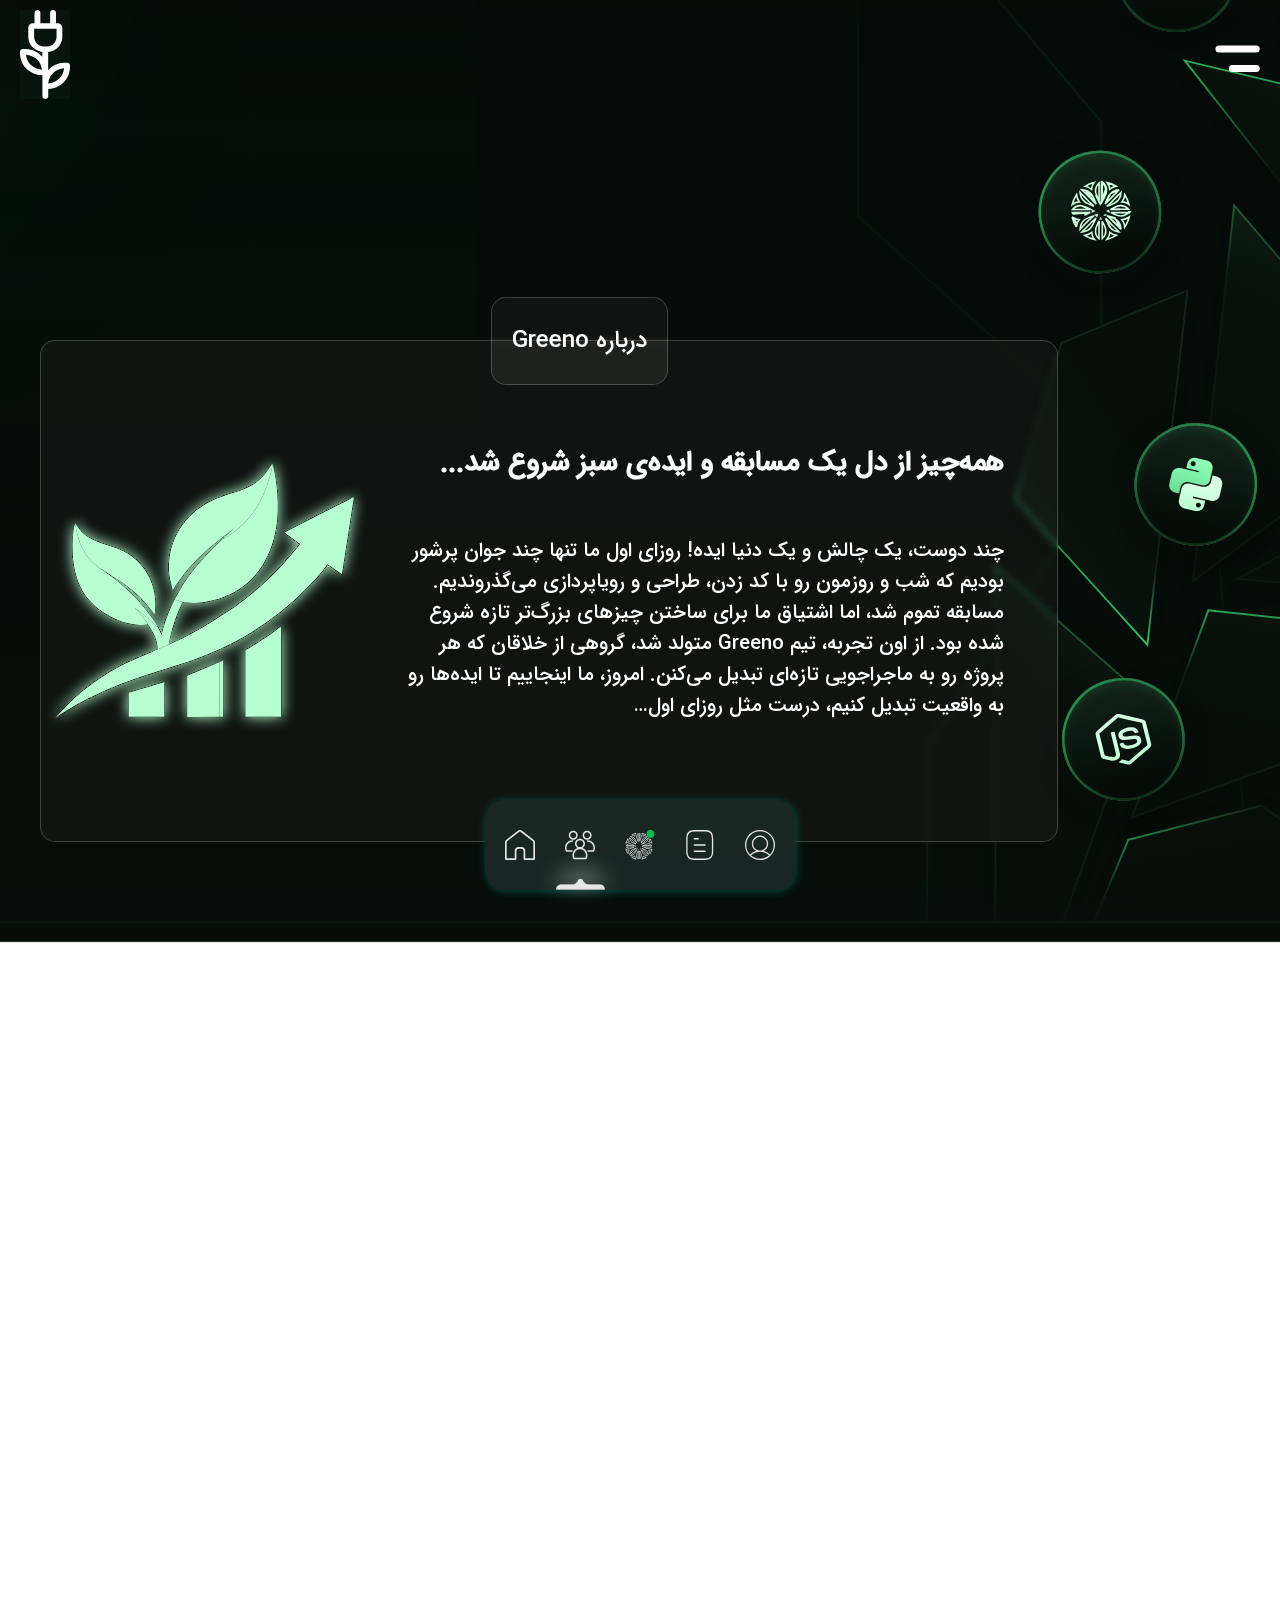
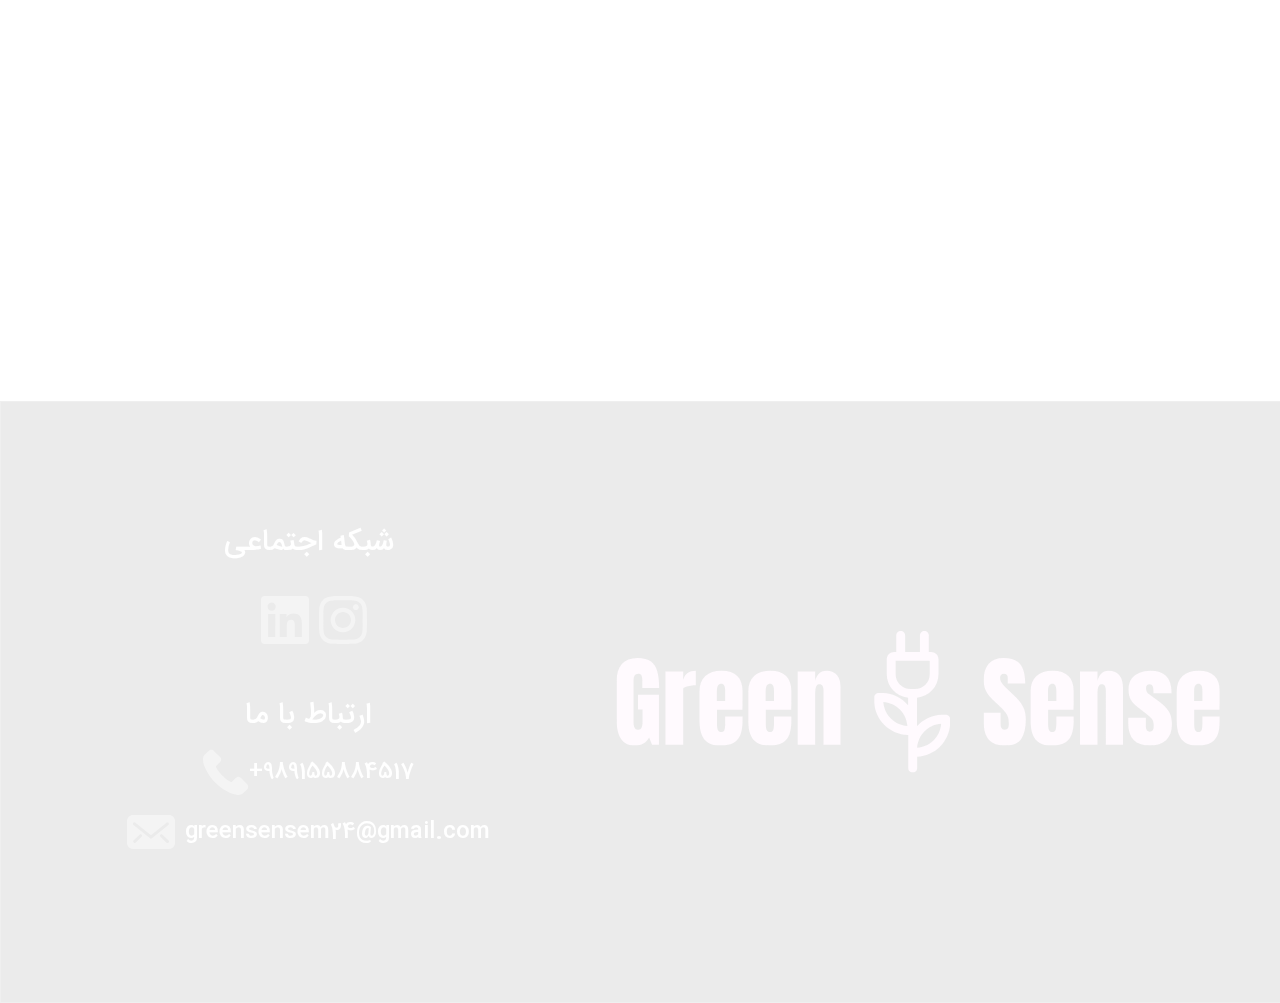
<file: public/about-us/about-us.html>
<!DOCTYPE html>
<html lang="en">

<head>
    <meta charset="UTF-8">
    <meta name="viewport" content="width=device-width, initial-scale=1.0">
    <link rel="stylesheet" href="./about-us-style.css">
    <link rel="icon" href="../assets/images/team.svg" type="image/svg">
    <link href="https://fonts.googleapis.com/css2?family=Anton&display=swap" rel="stylesheet">
    <link rel="stylesheet" href="https://unpkg.com/aos@2.3.1/dist/aos.css">
    <title>Greensense | About us</title>

</head>

<body>
    <div class="menu-con">
        <div class="menu" style="display: flex;">
            <a class="nav-section" href="../dashbord/dashboard.html"><img class="img-menu" src="../assets/images/profile-user.svg"
                    alt="dashboard"></a>
            <a class="nav-section" href="../blog/blog.html"><img class="img-menu" src="../assets/images/blog-svg.svg" alt="blog"></a>
            <a class="nav-section" href="../green-bot/greenbot.html"><img class="img-menu" src="../assets/images/bot.svg" alt="bot"></a>
            <a class="nav-section" href="../about-us/about-us.html"><img class="img-menu" src="../assets/images/team.svg" alt="team"></a>
            <a class="nav-section" href="../index.html"><img class="img-menu1 img-menu" src="../assets/images/Home2.svg" alt="home"></a>
            <img class="union2" src="../assets/images/Union.png" alt="Union">
        </div>
    </div>
    <nav>
        <a href="../index.html"><img style="margin-right: 10px;" src="../assets/images/logo.svg" alt="home"></a>
        <img src="../assets/images/hamburger.svg" alt="menu">
    </nav>
    <div class="wrapper">
        <div class="container" data-aos="fade-right" data-aos-offset="300" data-aos-easing="ease-in-sine">
            <img class="cro" src="../assets/images/modern.svg" alt="cro-code-ille">
            <div class="content-about" dir="rtl">
                <h4 class="h-about">همه‌چیز از دل یک مسابقه و ایده‌ی سبز شروع شد...</h4>
                <div class="txt-con">
                    <p class="txt-about">چند دوست، یک چالش و یک دنیا ایده! روزای اول ما تنها چند جوان پرشور بودیم که شب
                        و روزمون رو با کد زدن، طراحی و رویاپردازی می‌گذروندیم.
                        مسابقه تموم شد، اما اشتیاق ما برای ساختن چیزهای بزرگ‌تر تازه شروع شده بود. از اون تجربه، تیم
                        Greeno متولد شد، گروهی از خلاقان که هر پروژه رو به ماجراجویی تازه‌ای تبدیل می‌کنن.
                        امروز، ما اینجاییم تا ایده‌ها رو به واقعیت تبدیل کنیم،
                        درست مثل روزای اول…</p>
                </div>
            </div>
            <div class="about-us" dir="rtl">
                <p>درباره Greeno</p>
            </div>
        </div>
        <div class="container2" data-aos="fade-up" data-aos-duration="3000">
            <div class="programmers">
                <div class="person">
                    <img src="../assets/images/momeni.svg" alt="person">

                </div>
                <div class="person">
                    <img src="../assets/images/vejahat.svg" alt="person">

                </div>
                <div class="person">
                    <img src="../assets/images/yazdfazeli.svg" alt="person">

                </div>
                <div class="person">
                    <img src="../assets/images/kargar.svg" alt="person">

                </div>
                <div class="person">
                    <img src="../assets/images/shahrokhi.svg" alt="person">

                </div>
                <div class="person">
                    <img src="../assets/images/saeed.svg" alt="person">
                </div>
                <div class="about-us programmer" dir="rtl">
                    <p>توسعه دهندگان</p>
                </div>
            </div>
        </div>
    </div>

    <footer>
        
        <div class="footer-left">
            <div class="social">
                <p class="text-social">شبکه اجتماعی</p>
                <div class="svg-social">
                    <a href="#"><img src="../assets/images/linkedin.svg" alt="linkedin"></a>
                    <a href="#"><img src="../assets/images/instagram.svg" alt="instagram"></a>
                </div>
            </div>
            <div class="contact-us">
                <p class="text-contact">ارتباط با ما</p>
                <div class="n-m-container">
                    <div class="number">
                        <img src="../assets/images/phone.svg" alt="phoenumber-svg">
                        <p>+989155884517</p>
                        
                    </div>
                    <div class="mail">
                        <img src="../assets/images/Mail 5.svg" alt="e-mail">
                        <p>greensensem24@gmail.com</p>
                        
                    </div>
                </div>
            </div>
        </div>
        <div class="footer-right">
            <img class="big-logo" src="../assets/images/logo-big.svg" alt="logo">
        </div>
    </footer>

    <script src="https://unpkg.com/aos@2.3.1/dist/aos.js"></script>
    <script>
        AOS.init();

    </script>
</body>

</html>
</file>
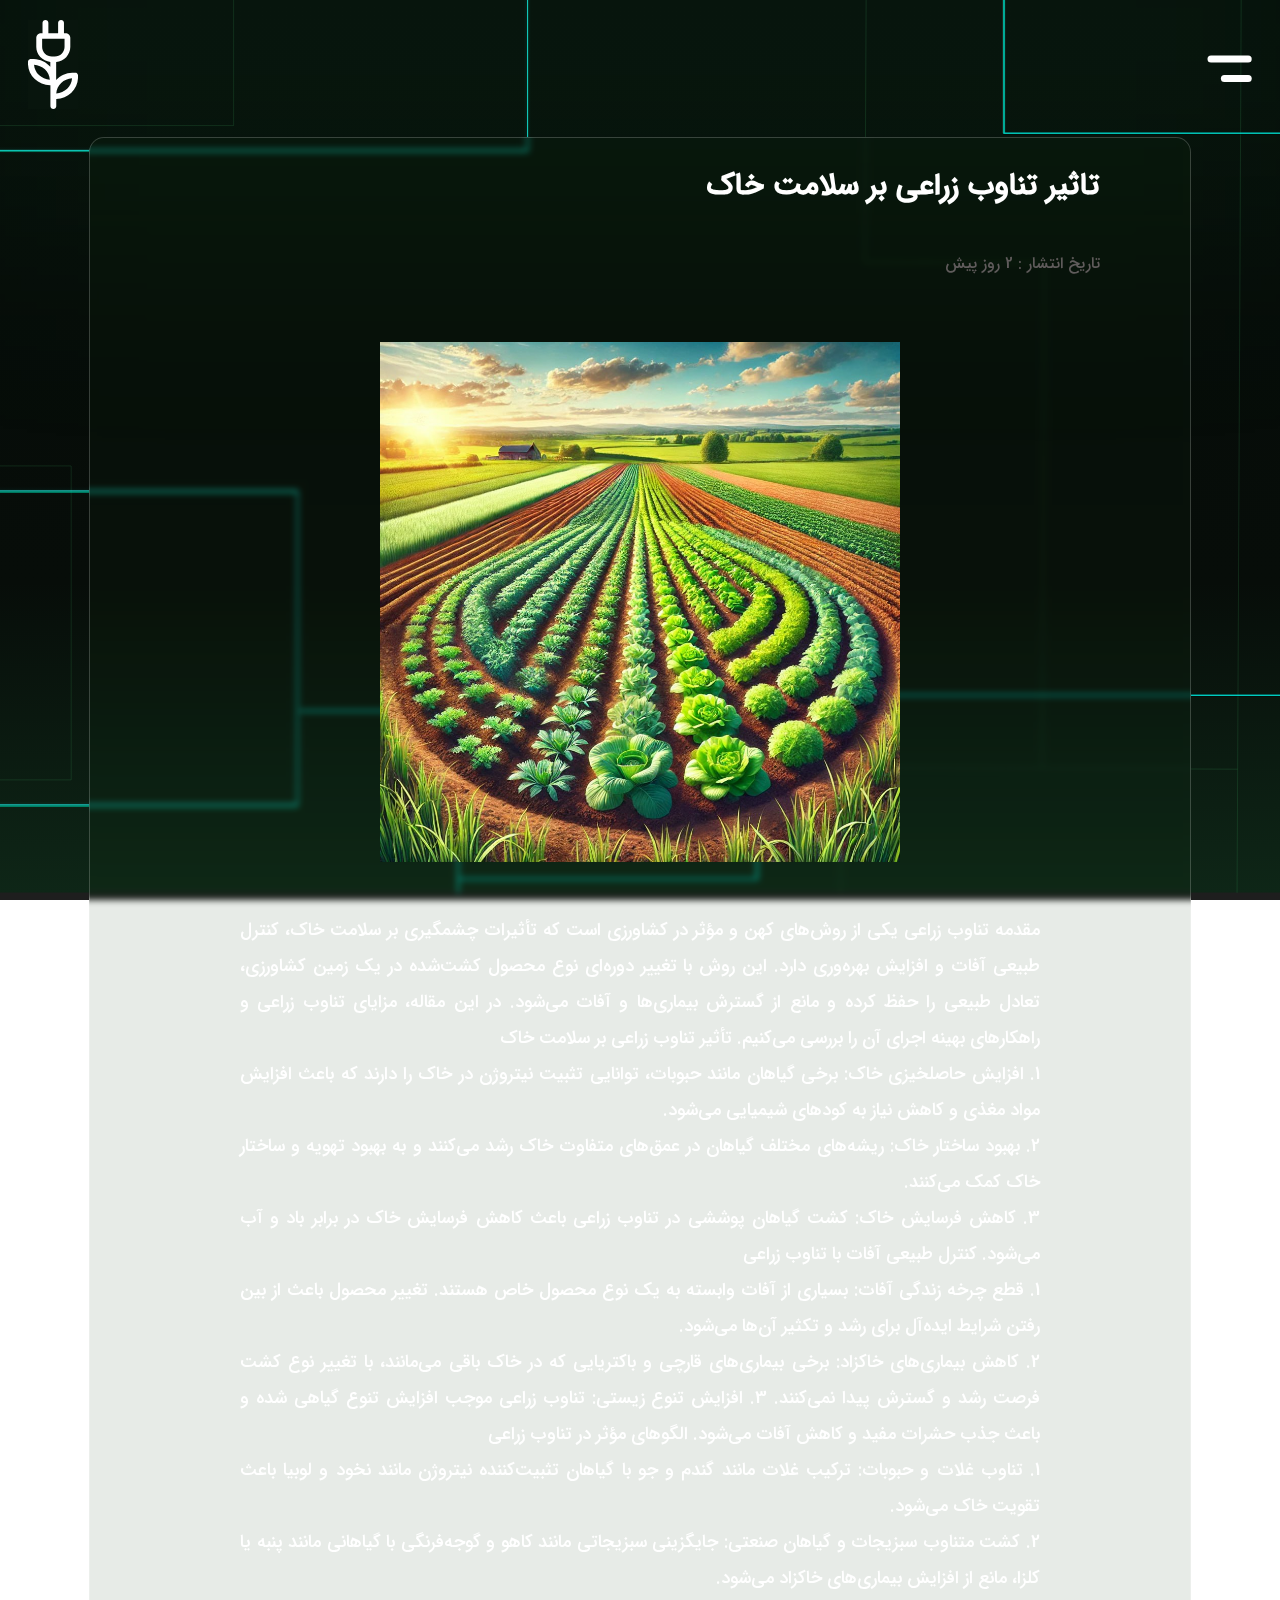
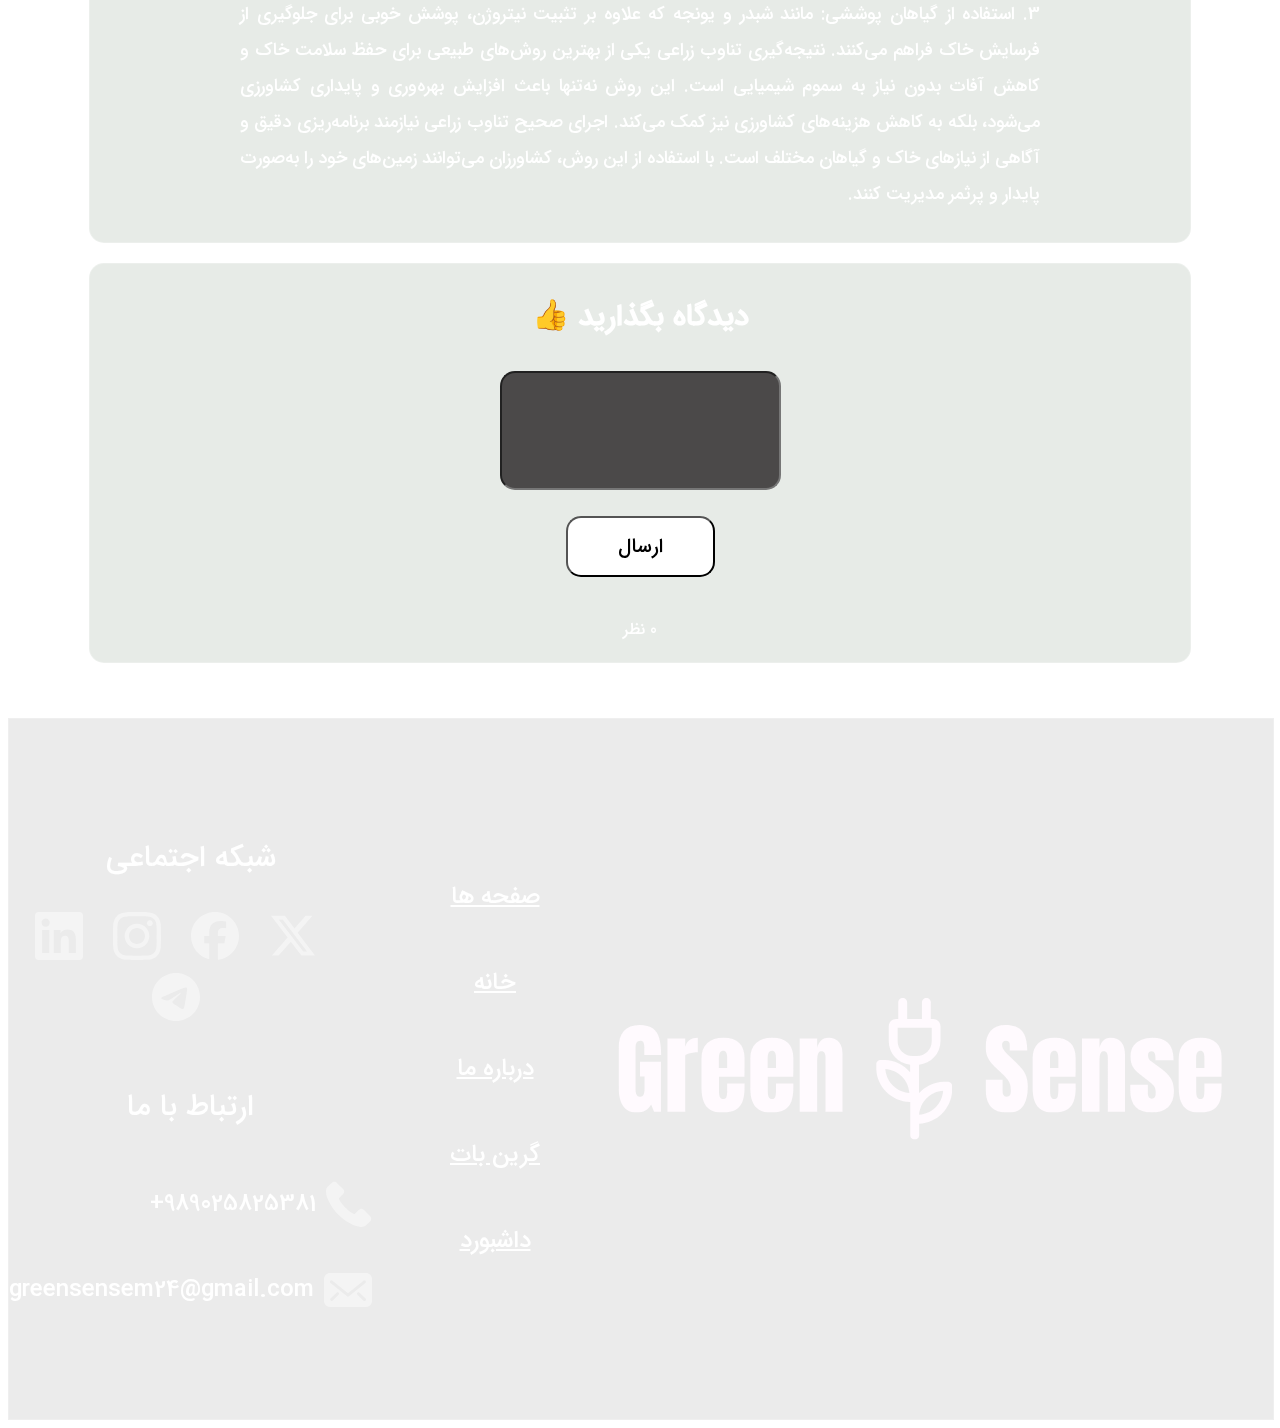
<file: public/blog-pages/news(3).html>
<!DOCTYPE html>
<html lang="en">
<head>
    <meta charset="UTF-8">
    <meta name="viewport" content="width=device-width, initial-scale=1.0">
    <link rel="stylesheet" href="./news-style.css">
    <title>Blog | </title>
</head>
<body>
    <nav>
        <a href="../index.html"><img  style="margin-right: 10px;" src="../assets/images/logo.svg" alt="home"></a>
        <img src="../assets/images/hamburger.svg" alt="menu">
    </nav>
    <div class="container">

        <h2 class="header">تاثیر تناوب زراعی بر سلامت خاک</h2>
        <p class="date">تاریخ انتشار : 2 روز پیش</p>
        <img class="img-news" src="../assets/images/3.jpg" alt="flower">
        <p class="text-news">
            
مقدمه
تناوب زراعی یکی از روش‌های کهن و مؤثر در کشاورزی است که تأثیرات چشمگیری بر سلامت خاک، کنترل طبیعی آفات و افزایش بهره‌وری دارد. این روش با تغییر دوره‌ای نوع محصول کشت‌شده در یک زمین کشاورزی، تعادل طبیعی را حفظ کرده و مانع از گسترش بیماری‌ها و آفات می‌شود. در این مقاله، مزایای تناوب زراعی و راهکارهای بهینه اجرای آن را بررسی می‌کنیم.
تأثیر تناوب زراعی بر سلامت خاک
<br>1. افزایش حاصلخیزی خاک: برخی گیاهان مانند حبوبات، توانایی تثبیت نیتروژن در خاک را دارند که باعث افزایش مواد مغذی و کاهش نیاز به کودهای شیمیایی می‌شود.
<br>2. بهبود ساختار خاک: ریشه‌های مختلف گیاهان در عمق‌های متفاوت خاک رشد می‌کنند و به بهبود تهویه و ساختار خاک کمک می‌کنند.
<br>3. کاهش فرسایش خاک: کشت گیاهان پوششی در تناوب زراعی باعث کاهش فرسایش خاک در برابر باد و آب می‌شود.
کنترل طبیعی آفات با تناوب زراعی
<br>1. قطع چرخه زندگی آفات: بسیاری از آفات وابسته به یک نوع محصول خاص هستند. تغییر محصول باعث از بین رفتن شرایط ایده‌آل برای رشد و تکثیر آن‌ها می‌شود.
<br>2. کاهش بیماری‌های خاکزاد: برخی بیماری‌های قارچی و باکتریایی که در خاک باقی می‌مانند، با تغییر نوع کشت فرصت رشد و گسترش پیدا نمی‌کنند.
3. افزایش تنوع زیستی: تناوب زراعی موجب افزایش تنوع گیاهی شده و باعث جذب حشرات مفید و کاهش آفات می‌شود.
الگوهای مؤثر در تناوب زراعی
<br>1. تناوب غلات و حبوبات: ترکیب غلات مانند گندم و جو با گیاهان تثبیت‌کننده نیتروژن مانند نخود و لوبیا باعث تقویت خاک می‌شود.
<br>2. کشت متناوب سبزیجات و گیاهان صنعتی: جایگزینی سبزیجاتی مانند کاهو و گوجه‌فرنگی با گیاهانی مانند پنبه یا کلزا، مانع از افزایش بیماری‌های خاکزاد می‌شود.
<br>3. استفاده از گیاهان پوششی: مانند شبدر و یونجه که علاوه بر تثبیت نیتروژن، پوشش خوبی برای جلوگیری از فرسایش خاک فراهم می‌کنند.
نتیجه‌گیری
تناوب زراعی یکی از بهترین روش‌های طبیعی برای حفظ سلامت خاک و کاهش آفات بدون نیاز به سموم شیمیایی است. این روش نه‌تنها باعث افزایش بهره‌وری و پایداری کشاورزی می‌شود، بلکه به کاهش هزینه‌های کشاورزی نیز کمک می‌کند. اجرای صحیح تناوب زراعی نیازمند برنامه‌ریزی دقیق و آگاهی از نیازهای خاک و گیاهان مختلف است. با استفاده از این روش، کشاورزان می‌توانند زمین‌های خود را به‌صورت پایدار و پرثمر مدیریت کنند.
        </p>
    </div>
    <div class="comments">
        <h3>👍 دیدگاه بگذارید </h3>
        <input type="text">
        <button> ارسال </button>
        <p class="count-comm" dir="rtl">0 نظر</p>
    </div>
        <footer>
            <div class="footer-left">
                <div class="social">
                    <p class="text-social">شبکه اجتماعی</p>
                    <div class="svg-social">
                        <a href="#"><img src="../assets/images/linkedin.svg" alt="linkedin"></a>
                        <a href="#"><img src="../assets/images/instagram.svg" alt="instagram"></a>
                        <a href="#"><img src="../assets/images/facebook.svg" alt="facebook"></a>
                        <a href="#"><img src="../assets/images/x.svg" alt="x"></a>
                        <a href="#"><img src="../assets/images/telegram.svg" alt="telegram"></a>
                    </div>
                </div>
                <div class="contact-us">
                    <p class="text-contact">ارتباط با ما</p>
                    <div class="n-m-container">
                        <div class="number">
                            <p>+989025825381</p>
                            <img src="../assets/images/phone.svg" alt="phoenumber-svg">
                        </div>
                        <div class="mail">
                            <p>greensensem24@gmail.com</p>
                            <img src="../assets/images/Mail 5.svg" alt="e-mail">
                        </div>
                    </div>
                </div>
            </div>
            <div class="footer-mainn">
                <a href="#"><p class="img-social">صفحه ها</p></a>
                <a href="/index.html"><p class="img-social">خانه</p></a>
                <a href="#"><p class="img-social">درباره ما</p></a>
                <a href="../green-bot/greenbot.html"><p class="img-social">گرین بات</p></a>
                <a href="#"><p class="img-social">داشبورد</p></a>
            </div>
            <div class="footer-right">
                <img class="big-logo" src="../assets/images/logo-big.svg" alt="logo">
            </div>
        </footer>
</body>
</html>
</file>
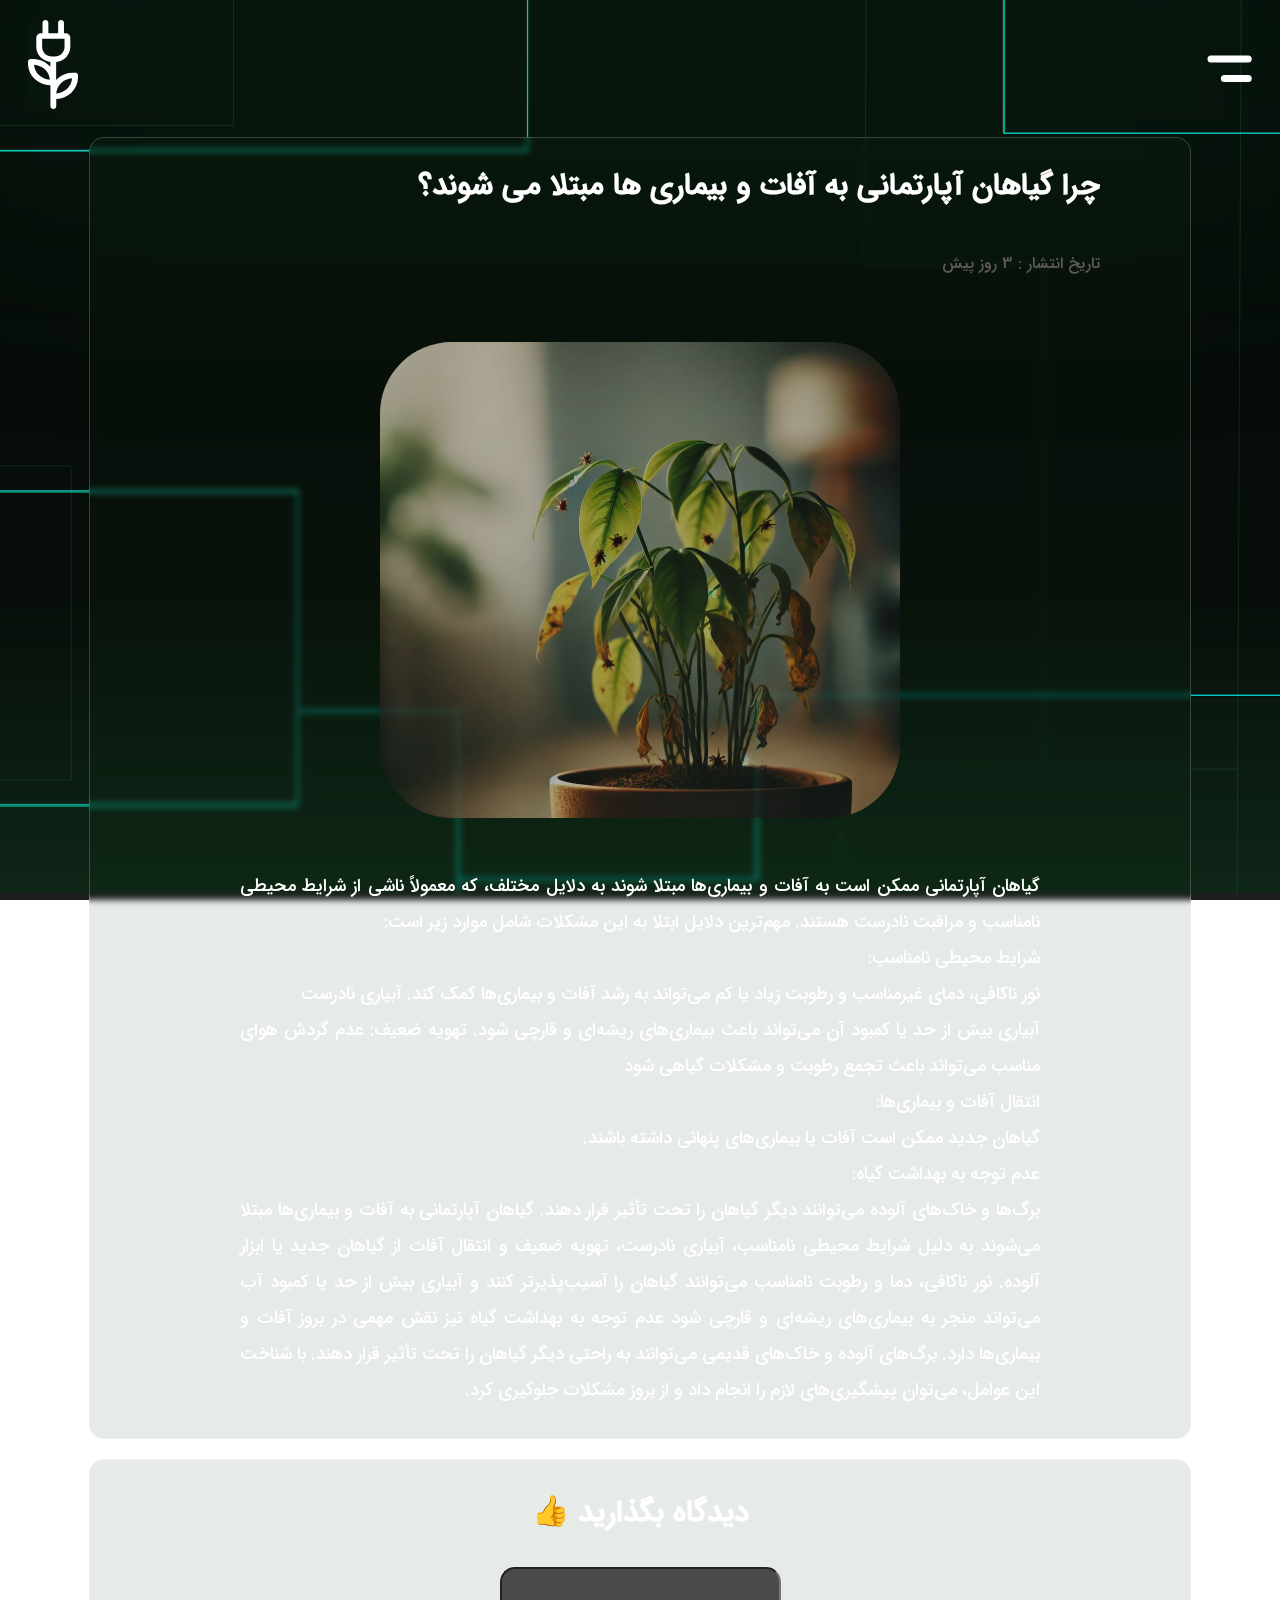
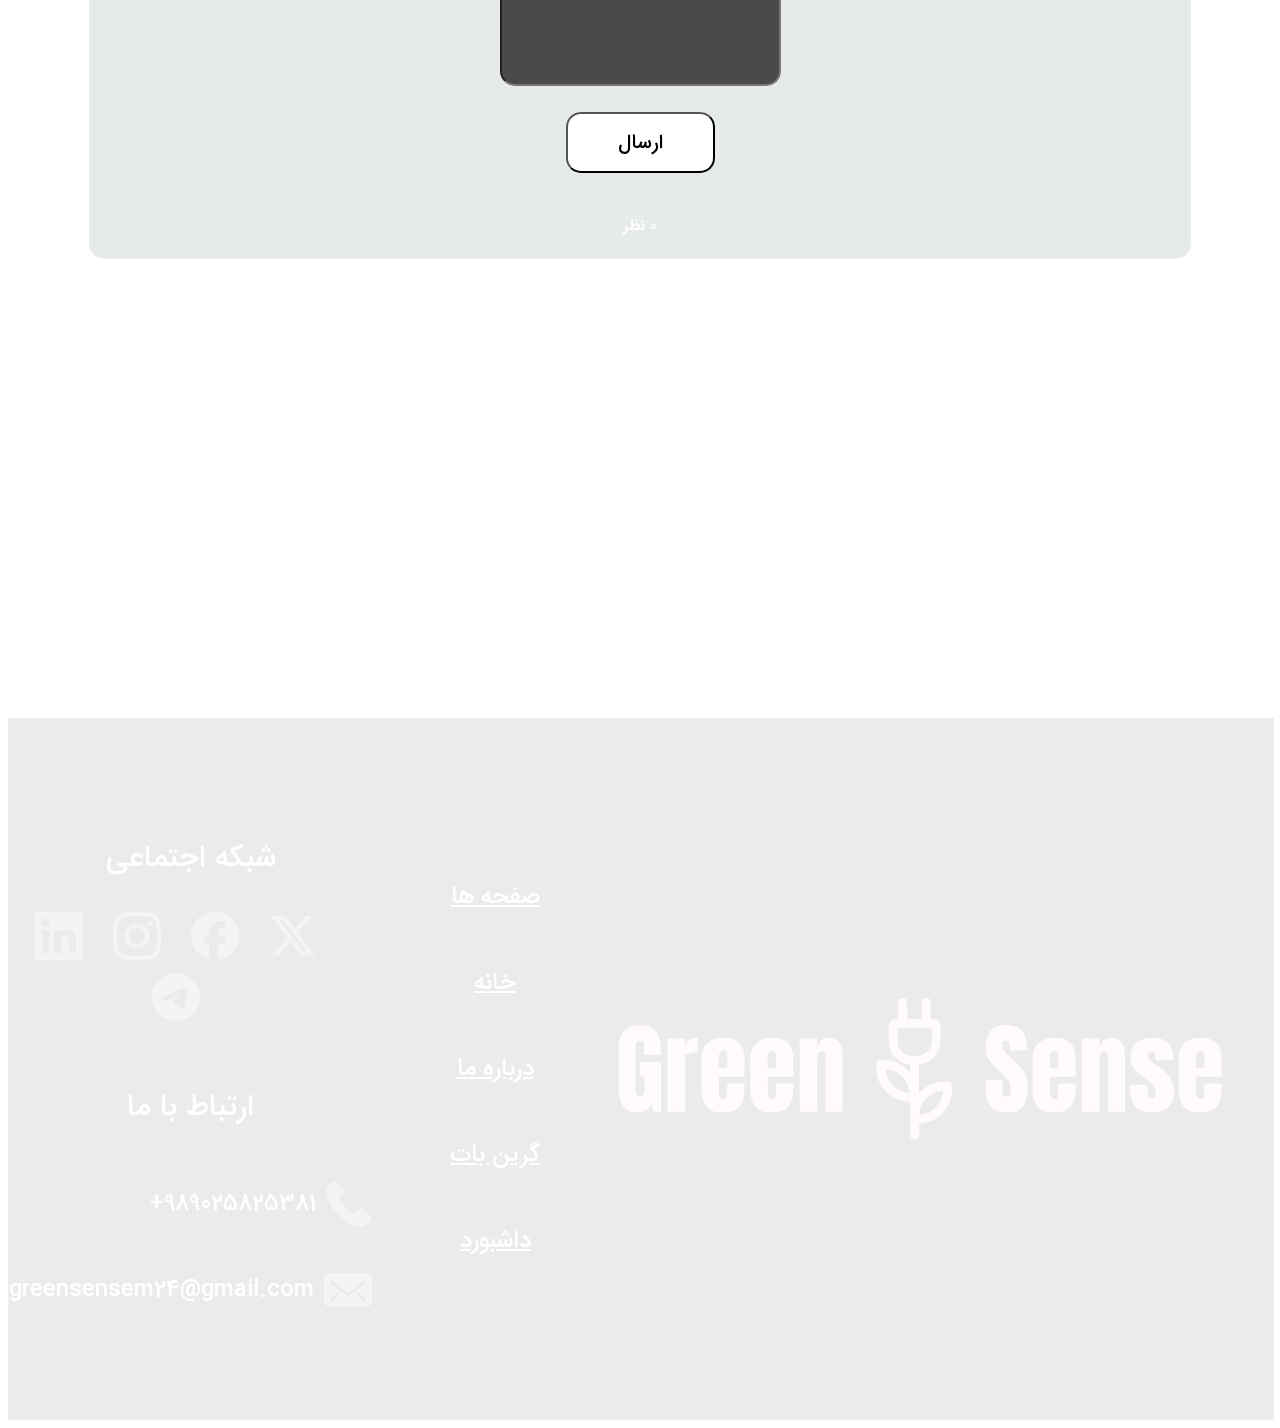
<file: public/blog-pages/news.html>
<!DOCTYPE html>
<html lang="en">
<head>
    <meta charset="UTF-8">
    <meta name="viewport" content="width=device-width, initial-scale=1.0">
    <link rel="stylesheet" href="./news-style.css">
    <title>Blog | </title>
</head>
<body>
    <nav>
        <a href="../index.html"><img  style="margin-right: 10px;" src="../assets/images/logo.svg" alt="home"></a>
        <img src="../assets/images/hamburger.svg" alt="menu">
    </nav>
    <div class="container">

        <h2 class="header">چرا گیاهان آپارتمانی به آفات و بیماری ها مبتلا می شوند؟</h2>
        <p class="date">تاریخ انتشار : 3 روز پیش</p>
        <img class="img-news" src="../assets/images/Frame 2 blog.svg" alt="flower">
        <p class="text-news">
            
گیاهان آپارتمانی ممکن است به آفات و بیماری‌ها مبتلا شوند به دلایل مختلف، که معمولاً ناشی از شرایط محیطی نامناسب و مراقبت نادرست هستند. مهم‌ترین دلایل ابتلا به این مشکلات شامل موارد زیر است: 
<br>
شرایط محیطی نامناسب: <br> نور ناکافی، دمای غیرمناسب و رطوبت زیاد یا کم می‌تواند به رشد آفات و بیماری‌ها کمک کند. 
آبیاری نادرست <br> آبیاری بیش از حد یا کمبود آن می‌تواند باعث بیماری‌های ریشه‌ای و قارچی شود. 
تهویه ضعیف: عدم گردش هوای مناسب می‌تواند باعث تجمع رطوبت و مشکلات گیاهی شود<br> 
انتقال آفات و بیماری‌ها: <br> گیاهان جدید ممکن است آفات یا بیماری‌های پنهانی داشته باشند. 
 <br>عدم توجه به بهداشت گیاه: <br> برگ‌ها و خاک‌های آلوده می‌توانند دیگر گیاهان را تحت تأثیر قرار دهند. 

گیاهان آپارتمانی به آفات و بیماری‌ها مبتلا می‌شوند به دلیل شرایط محیطی نامناسب، آبیاری نادرست، تهویه ضعیف و انتقال آفات از گیاهان جدید یا ابزار آلوده. نور ناکافی، دما و رطوبت نامناسب می‌توانند گیاهان را آسیب‌پذیرتر کنند و آبیاری بیش از حد یا کمبود آب می‌تواند منجر به بیماری‌های ریشه‌ای و قارچی شود


عدم توجه به بهداشت گیاه نیز نقش مهمی در بروز آفات و بیماری‌ها دارد. برگ‌های آلوده و خاک‌های قدیمی می‌توانند به راحتی دیگر گیاهان را تحت تأثیر قرار دهند. با شناخت این عوامل، می‌توان پیشگیری‌های لازم را انجام داد و از بروز مشکلات جلوگیری کرد.
        </p>
    </div>
    <div class="comments">
        <h3>👍 دیدگاه بگذارید </h3>
        <input type="text">
        <button> ارسال </button>
        <p class="count-comm" dir="rtl">0 نظر</p>
    </div>
        <footer>
            <div class="footer-left">
                <div class="social">
                    <p class="text-social">شبکه اجتماعی</p>
                    <div class="svg-social">
                        <a href="#"><img src="../assets/images/linkedin.svg" alt="linkedin"></a>
                        <a href="#"><img src="../assets/images/instagram.svg" alt="instagram"></a>
                        <a href="#"><img src="../assets/images/facebook.svg" alt="facebook"></a>
                        <a href="#"><img src="../assets/images/x.svg" alt="x"></a>
                        <a href="#"><img src="../assets/images/telegram.svg" alt="telegram"></a>
                    </div>
                </div>
                <div class="contact-us">
                    <p class="text-contact">ارتباط با ما</p>
                    <div class="n-m-container">
                        <div class="number">
                            <p>+989025825381</p>
                            <img src="../assets/images/phone.svg" alt="phoenumber-svg">
                        </div>
                        <div class="mail">
                            <p>greensensem24@gmail.com</p>
                            <img src="../assets/images/Mail 5.svg" alt="e-mail">
                        </div>
                    </div>
                </div>
            </div>
            <div class="footer-mainn">
                <a href="#"><p class="img-social">صفحه ها</p></a>
                <a href="/index.html"><p class="img-social">خانه</p></a>
                <a href="#"><p class="img-social">درباره ما</p></a>
                <a href="../green-bot/greenbot.html"><p class="img-social">گرین بات</p></a>
                <a href="#"><p class="img-social">داشبورد</p></a>
            </div>
            <div class="footer-right">
                <img class="big-logo" src="../assets/images/logo-big.svg" alt="logo">
            </div>
        </footer>
</body>
</html>
</file>
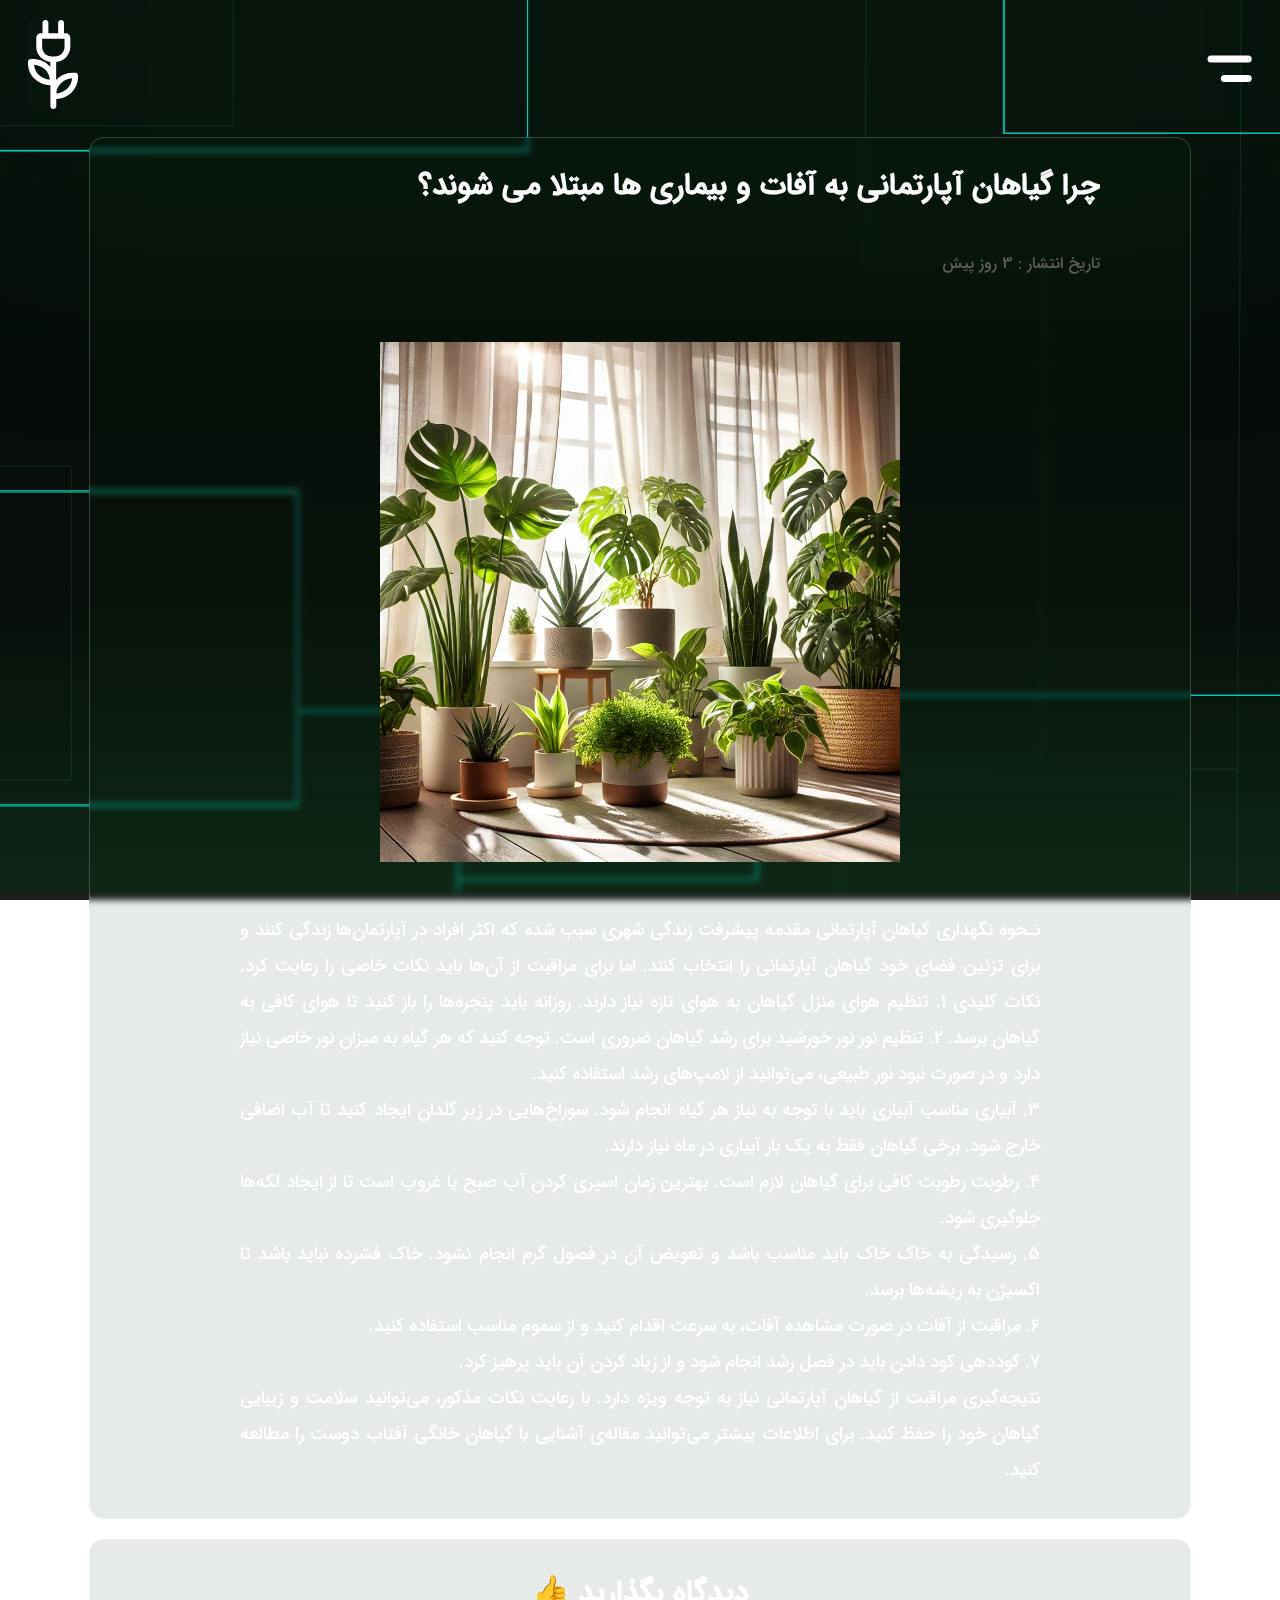
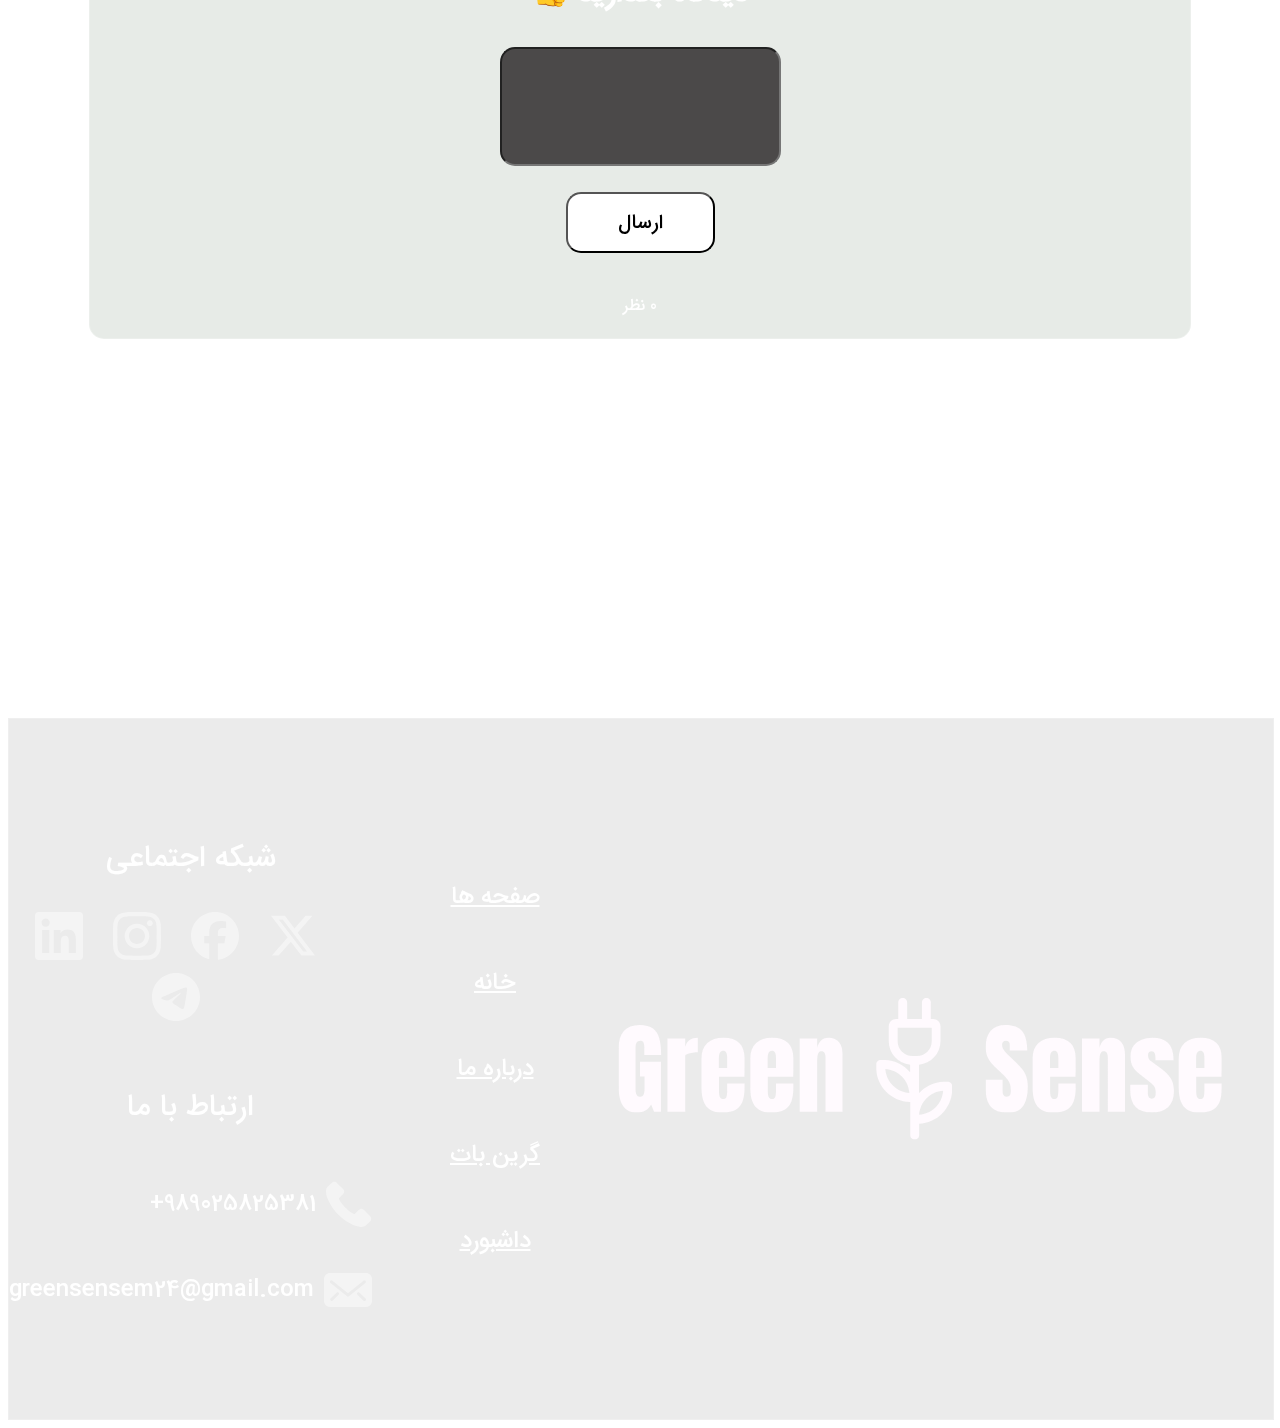
<file: public/blog-pages/news2.html>
<!DOCTYPE html>
<html lang="en">
<head>
    <meta charset="UTF-8">
    <meta name="viewport" content="width=device-width, initial-scale=1.0">
    <link rel="stylesheet" href="./news-style.css">
    <title>Blog | </title>
</head>
<body>
    <nav>
        <a href="../index.html"><img  style="margin-right: 10px;" src="../assets/images/logo.svg" alt="home"></a>
        <img src="../assets/images/hamburger.svg" alt="menu">
    </nav>
    <div class="container">

        <h2 class="header">چرا گیاهان آپارتمانی به آفات و بیماری ها مبتلا می شوند؟</h2>
        <p class="date">تاریخ انتشار : 3 روز پیش</p>
        <img class="img-news" src="../assets/images/2.jpg" alt="flower">
        <p class="text-news">
            نـحوه نگهداری گیاهان آپارتمانی 
مقدمه 
پیشرفت زندگی شهری سبب شده که اکثر افراد در آپارتمان‌ها زندگی کنند و برای تزئین فضای خود گیاهان آپارتمانی را انتخاب کنند. اما برای مراقبت از آن‌ها باید نکات خاصی را رعایت کرد. 
نکات کلیدی 
1. تنظیم هوای منزل 
گیاهان به هوای تازه نیاز دارند. روزانه باید پنجره‌ها را باز کنید تا هوای کافی به گیاهان برسد. 
2. تنظیم نور 
نور خورشید برای رشد گیاهان ضروری است. توجه کنید که هر گیاه به میزان نور خاصی نیاز دارد و در صورت نبود نور طبیعی، می‌توانید از لامپ‌های رشد استفاده کنید. 
<br>
3. آبیاری مناسب 
آبیاری باید با توجه به نیاز هر گیاه انجام شود. سوراخ‌هایی در زیر گلدان ایجاد کنید تا آب اضافی خارج شود. برخی گیاهان فقط به یک بار آبیاری در ماه نیاز دارند. 
<br>
4. رطوبت 
رطوبت کافی برای گیاهان لازم است. بهترین زمان اسپری کردن آب صبح یا غروب است تا از ایجاد لکه‌ها جلوگیری شود. 
<br>
5. رسیدگی به خاک 
خاک باید مناسب باشد و تعویض آن در فصول گرم انجام نشود. خاک فشرده نباید باشد تا اکسیژن به ریشه‌ها برسد. 
<br>
6. مراقبت از آفات 
در صورت مشاهده آفات، به سرعت اقدام کنید و از سموم مناسب استفاده کنید. 
<br>
7. کوددهی 
کود دادن باید در فصل رشد انجام شود و از زیاد کردن آن باید پرهیز کرد. 
<br>
نتیجه‌گیری 
مراقبت از گیاهان آپارتمانی نیاز به توجه ویژه دارد. با رعایت نکات مذکور، می‌توانید سلامت و زیبایی گیاهان خود را حفظ کنید. برای اطلاعات بیشتر می‌توانید مقاله‌ی آشنایی با گیاهان خانگی آفتاب دوست را مطالعه کنید.
        </p>
    </div>
    <div class="comments">
        <h3>👍 دیدگاه بگذارید </h3>
        <input type="text">
        <button> ارسال </button>
        <p class="count-comm" dir="rtl">0 نظر</p>
    </div>
        <footer>
            <div class="footer-left">
                <div class="social">
                    <p class="text-social">شبکه اجتماعی</p>
                    <div class="svg-social">
                        <a href="#"><img src="../assets/images/linkedin.svg" alt="linkedin"></a>
                        <a href="#"><img src="../assets/images/instagram.svg" alt="instagram"></a>
                        <a href="#"><img src="../assets/images/facebook.svg" alt="facebook"></a>
                        <a href="#"><img src="../assets/images/x.svg" alt="x"></a>
                        <a href="#"><img src="../assets/images/telegram.svg" alt="telegram"></a>
                    </div>
                </div>
                <div class="contact-us">
                    <p class="text-contact">ارتباط با ما</p>
                    <div class="n-m-container">
                        <div class="number">
                            <p>+989025825381</p>
                            <img src="../assets/images/phone.svg" alt="phoenumber-svg">
                        </div>
                        <div class="mail">
                            <p>greensensem24@gmail.com</p>
                            <img src="../assets/images/Mail 5.svg" alt="e-mail">
                        </div>
                    </div>
                </div>
            </div>
            <div class="footer-mainn">
                <a href="#"><p class="img-social">صفحه ها</p></a>
                <a href="/index.html"><p class="img-social">خانه</p></a>
                <a href="#"><p class="img-social">درباره ما</p></a>
                <a href="../green-bot/greenbot.html"><p class="img-social">گرین بات</p></a>
                <a href="#"><p class="img-social">داشبورد</p></a>
            </div>
            <div class="footer-right">
                <img class="big-logo" src="../assets/images/logo-big.svg" alt="logo">
            </div>
        </footer>
</body>
</html>
</file>
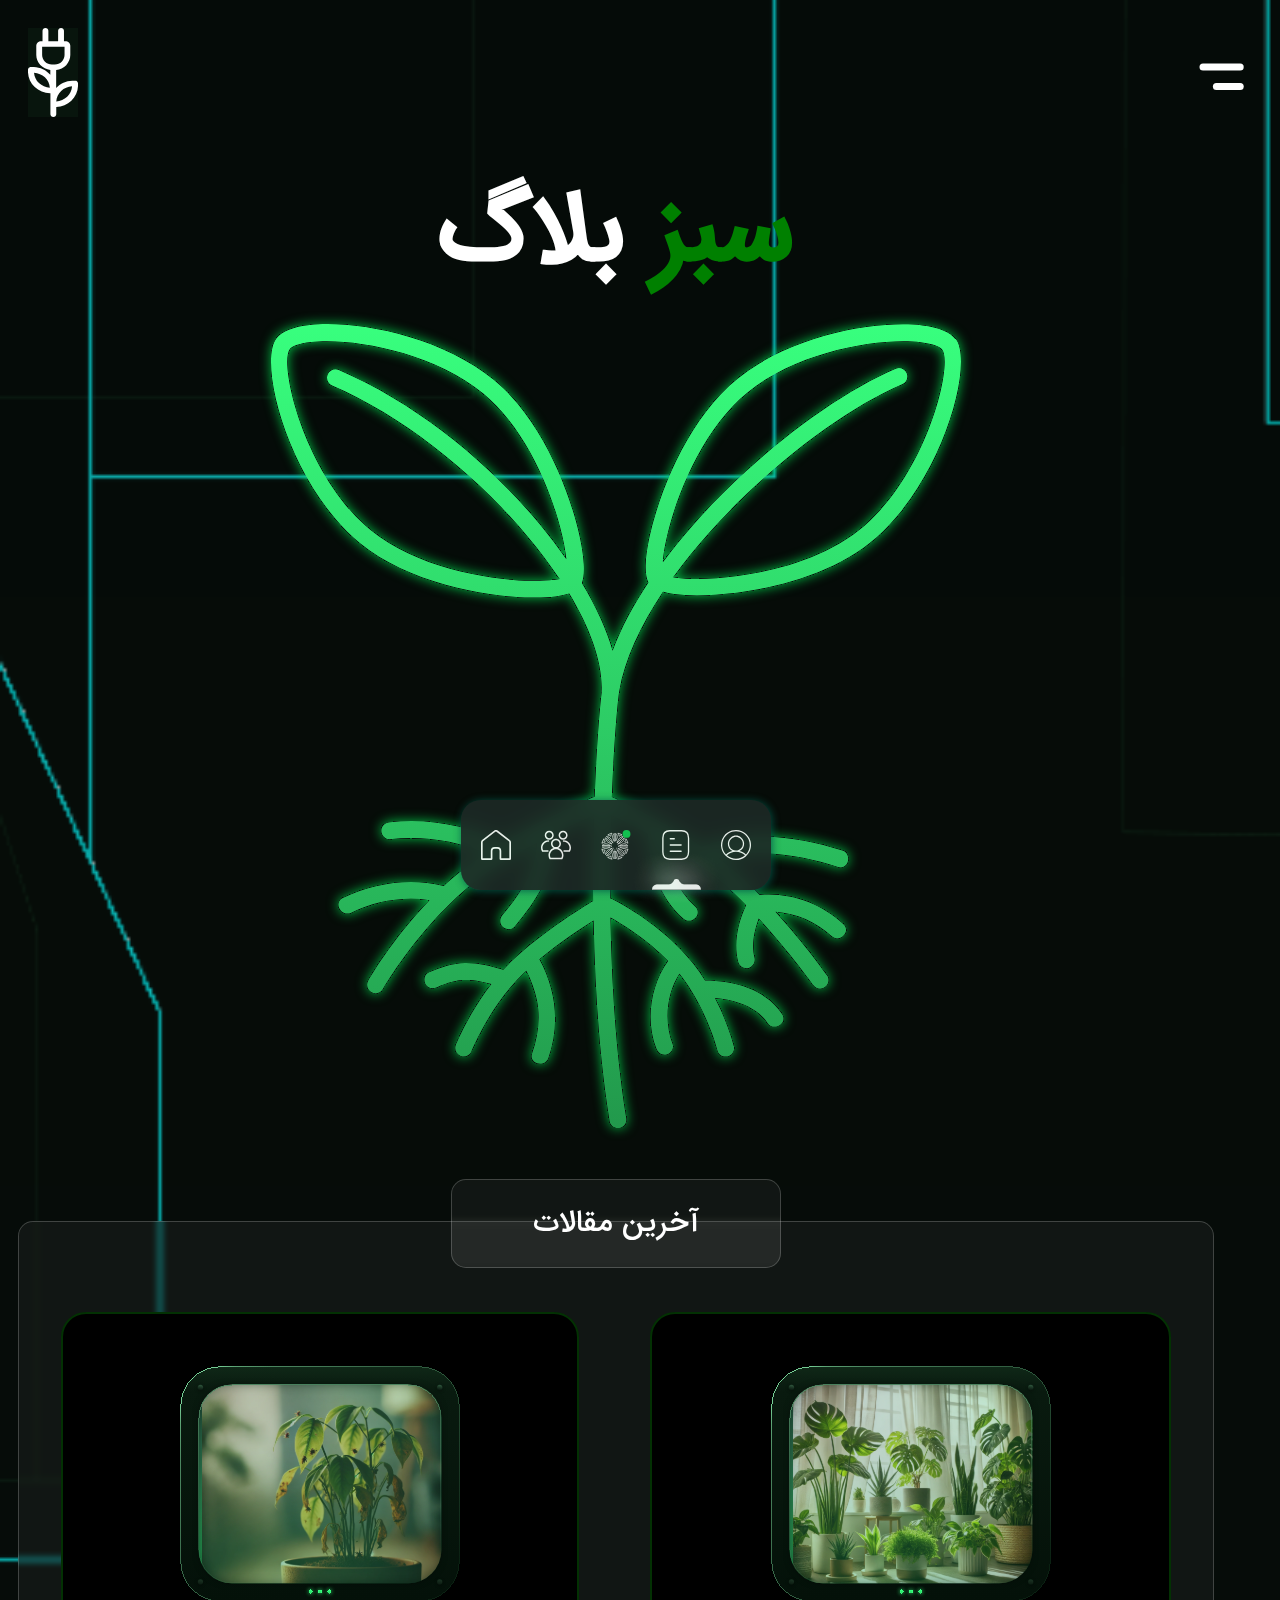
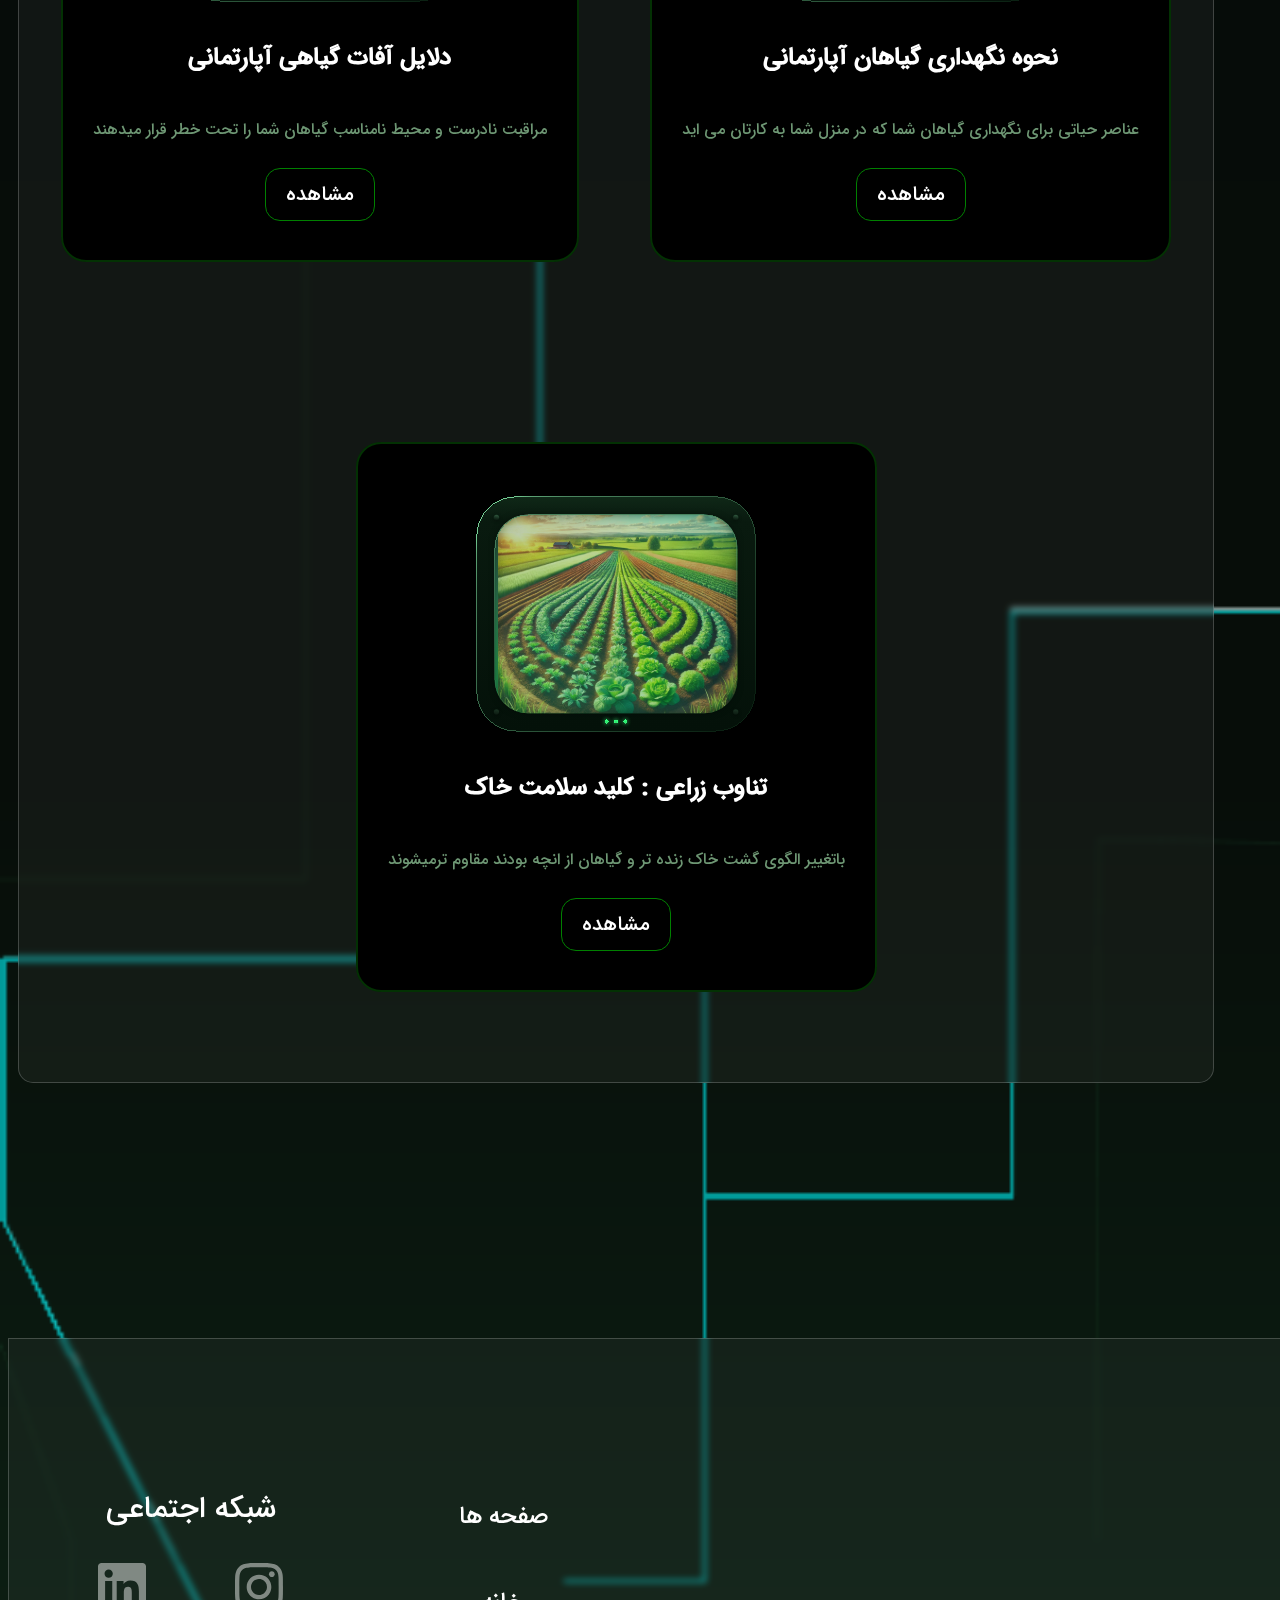
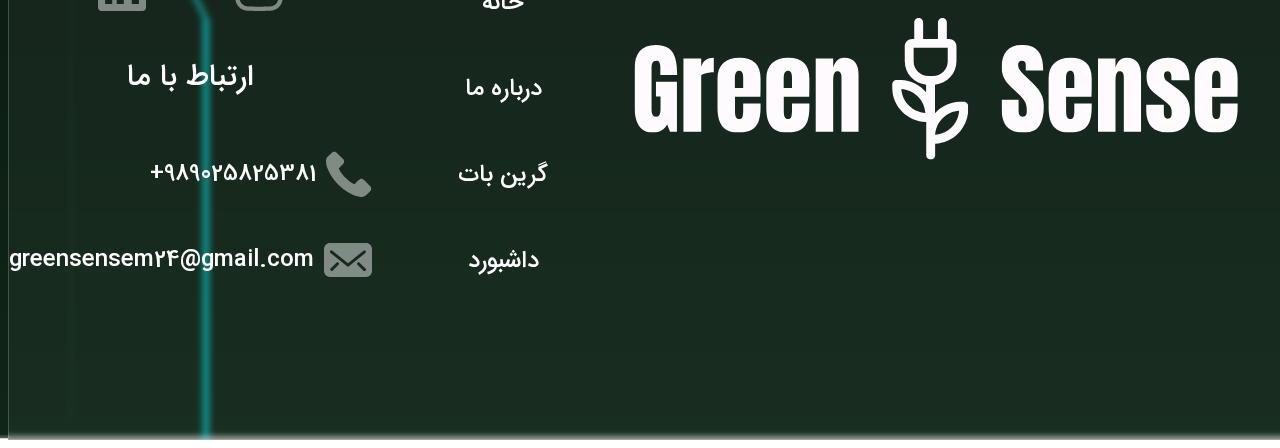
<file: public/blog/blog.html>
<!DOCTYPE html>
<html lang="en">

<head>
    <meta charset="UTF-8">
    <meta name="viewport" content="width=device-width, initial-scale=1.0">
    <link rel="stylesheet" href="./blog-style.css">
    <link href="https://fonts.googleapis.com/css2?family=Anton&display=swap" rel="stylesheet">
    <link rel="stylesheet" href="https://unpkg.com/aos@2.3.1/dist/aos.css">
    <title>greensense | blog </title>
    <style>
        body {
            background: url(../assets/images/blog.svg) no-repeat;
            background-size: cover;
            height: 120%;
            position: relative;
            width: 95vw;
        }
    </style>

</head>

<body>
    <div class="menu-con">
        <div class="menu">
            <a class="nav-section" href="../dashboard/dashboard.html"><img class="img-menu" src="../assets/images/profile-user.svg"
                    alt="dashboard"></a>
            <a class="nav-section" href="../blog/blog.html"><img class="img-menu" src="../assets/images/blog-svg.svg" alt="blog"></a>
            <a class="nav-section" href="../green-bot/greenbot.html"><img class="img-menu" src="../assets/images/bot.svg" alt="bot"></a>
            <a class="nav-section" href="../about-us/about-us.html"><img class="img-menu" src="../assets/images/team.svg" alt="team"></a>
            <a class="nav-section" href="../index.html"><img class="img-menu1 img-menu" src="../assets/images/Home2.svg" alt="home"></a>
            <img class="union2" src="../assets/images/Union.png" alt="Union">
        </div>
    </div>
    <nav class="navbar">
        <a href="../index.html"><img src="../assets/images/logo.svg" alt="home"></a>
        <img src="../assets/images/hamburger.svg" alt="menu">
    </nav>
    <div class="h1-con">
        <h1>سبز <span style="color: white !important;">بلاگ</span></h1>
    </div>
    <img class="flower" src="../assets/images/flower.svg" alt="flower">
    <div class="blog-pages">
        <div class="news">
            <img class="img-news" src="../assets/images/Discord CTA (2).svg" alt="image-flo">
            <h3>دلایل آفات گیاهی آپارتمانی</h3>
            <div style="padding: 0 10px;">
                <p class="txt-news">مراقبت نادرست و محیط نامناسب گیاهان شما را تحت خطر قرار میدهند</p>
            </div>
            <button class="show"><a href="../blog-pages/news.html">مشاهده</a></button>
        </div>
        <div class="news">
            <img class="img-news" src="../assets/images/Discord CTA (1).svg" alt="image-flo">
            <h3>نحوه نگهداری گیاهان آپارتمانی</h3>
            <div style="padding: 0 10px;">
                <p class="txt-news">عناصر حیاتی برای نگهداری گیاهان شما که در منزل شما به کارتان می اید</p>
            </div>
            <button class="show"><a href="../blog-pages/news2.html">مشاهده</a></button>
        </div>
        <div class="news">
            <img class="img-news" src="../assets/images/Discord CTA.svg" alt="image-flo">
            <h3>تناوب زراعی : کلید سلامت خاک</h3>
            <div style="padding: 0 10px;">
                <p class="txt-news">باتغییر الگوی گشت خاک زنده تر و گیاهان از انچه بودند مقاوم ترمیشوند</p>
            </div>
            <button class="show"><a href="../blog-pages/news(3).html">مشاهده</a></button>
        </div>
        <div class="articles">
            <p class="txt-article">آخرین مقالات</p>
        </div>
    </div>

    <footer>
        <div class="footer-left">
            <div class="social">
                <p class="text-social">شبکه اجتماعی</p>
                <div class="svg-social">
                    <a href="#"><img src="../assets/images/linkedin.svg" alt="linkedin"></a>
                    <a href="#"><img src="../assets/images/instagram.svg" alt="instagram"></a>
                </div>
                <div class="contact-us">
                    <p class="text-contact">ارتباط با ما</p>
                    <div class="n-m-container">
                        <div class="number">
                            <p>+989025825381</p>
                            <img src="../assets/images/phone.svg" alt="phoenumber-svg">
                        </div>
                        <div class="mail">
                            <p>greensensem24@gmail.com</p>
                            <img src="../assets/images/Mail 5.svg" alt="e-mail">
                        </div>
                    </div>
                </div>
            </div>
            <div class="footer-mainn">
                <p class="img-social">صفحه ها</p>
                <a href="/blog/blog.html">
                    <p class="img-social">خانه</p>
                </a>
                <a href="../about-us/about-us.html">
                    <p class="img-social">درباره ما</p>
                </a>
                <a href="../green-bot/greenbot.html">
                    <p class="img-social">گرین بات</p>
                </a>
                <a href="../dashboard/dashboard.html">
                    <p class="img-social">داشبورد</p>
                </a>
            </div>
            <div class="footer-right">
                <img class="big-logo" src="../assets/images/logo-big.svg" alt="logo">
            </div>
    </footer>
    <script src="https://unpkg.com/aos@2.3.1/dist/aos.js"></script>
    <script>
        AOS.init();

    </script>
</body>

</html>
</file>
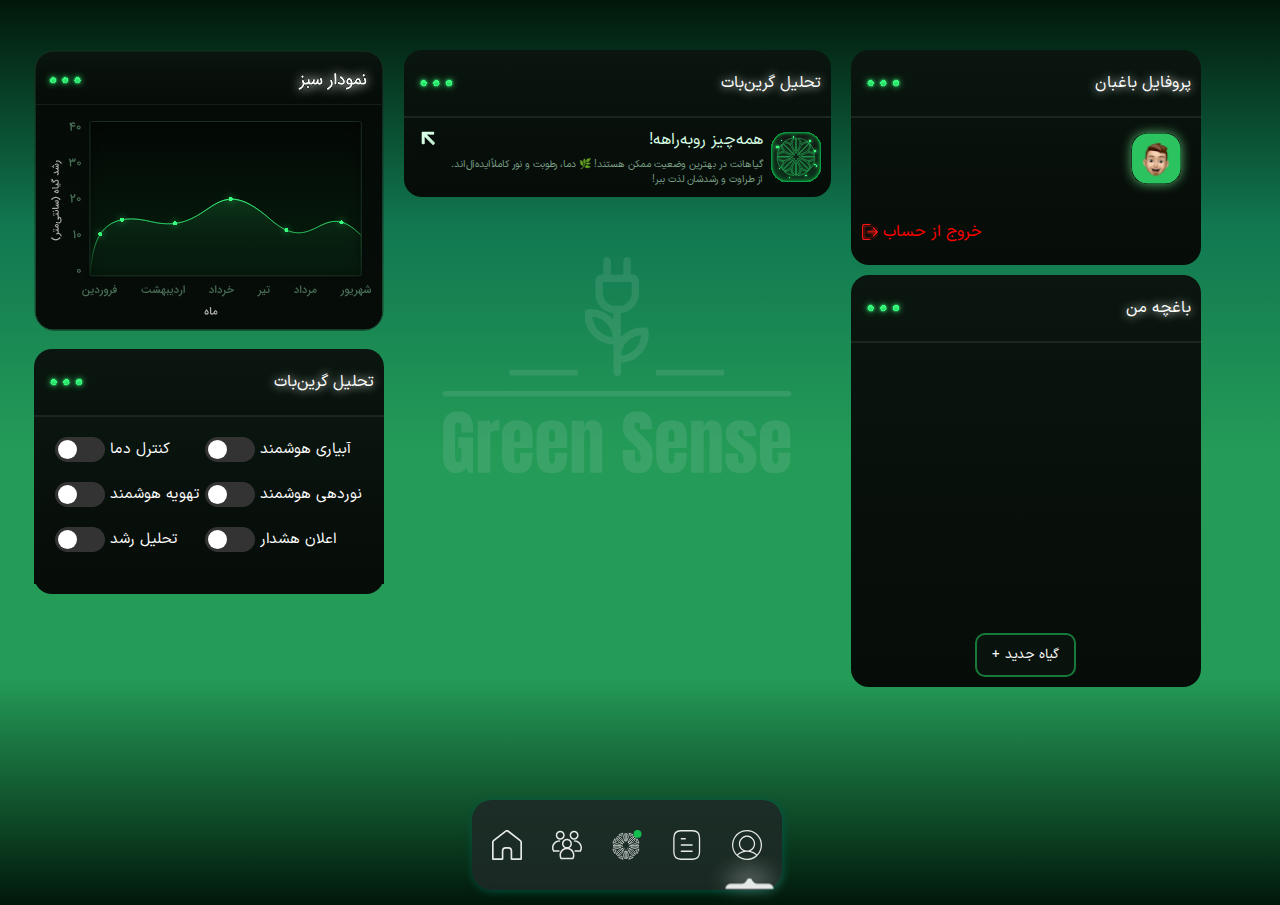
<file: public/dashbord/dashboard.html>
<!DOCTYPE html>
<html lang="en">

<head>
    <meta charset="UTF-8">
    <meta name="viewport" content="width=device-width, initial-scale=1.0">
    <link rel="stylesheet" href="dashboard.css">
    <link rel="icon" href="../assets/images/logo.svg" type="image/svg" />
    <title>GreenSence | Dashboard</title>
</head>

<body>

    <div class="menu-con">
        <div class="menu">
            <a class="nav-section" href="../index.html">
                <img class="img-menu1 img-menu" src="../assets/images/Home2.svg" alt="home" />
            </a>
            <a class="nav-section" href="../about-us/about-us.html">
                <img class="img-menu" src="../assets/images/team.svg" alt="team" />
            </a>
            <a class="nav-section" href="../green-bot/greenbot.html">
                <img class="img-menu" src="../assets/images/bot.svg" alt="bot" />
            </a>
            <a class="nav-section" href="../blog/blog.html">
                <img class="img-menu" src="../assets/images/blog-svg.svg" alt="blog" />
            </a>
            <a class="nav-section" href="../dashboard/dashboard.html">
                <img class="img-menu" src="../assets/images/profile-user.svg" alt="dashboard" />
            </a>
            <img class="union2" src="../assets/images/Union.png" alt="Union" />
        </div>
    </div>
    <div class="center">
        <div class="container">
            <!-- This is section one -->
            <div class="section1">
                <div class="chart">
                    <img src="../assets/images/GreenChart.svg" alt="chart" width="350px" class="G-chart">
                </div>
                <div class="setting">
                    <div class="Ltitle">
                        <p class="title">تحلیل گرین‌بات</p>
                        <img src="../assets/images/three dot.svg" alt="three dot" width="45px">
                    </div>
                    <div class="switchs">
                        <div class="col">
                            <div class="switch-wrapper">
                                <label class="switch">
                                    <input type="checkbox" />
                                    <span class="slider"></span>
                                </label>
                                <span>کنترل دما</span>
                            </div>
                            <div class="switch-wrapper">
                                <label class="switch">
                                    <input type="checkbox" />
                                    <span class="slider"></span>
                                </label>
                                <span>تهویه هوشمند</span>
                            </div>
                            <div class="switch-wrapper">
                                <label class="switch">
                                    <input type="checkbox" />
                                    <span class="slider"></span>
                                </label>
                                <span>تحلیل رشد</span>
                            </div>
                        </div>
                        <div class="col">
                            <div class="switch-wrapper">
                                <label class="switch">
                                    <input type="checkbox" />
                                    <span class="slider"></span>
                                </label>
                                <span>آبیاری هوشمند</span>
                            </div>
                            <div class="switch-wrapper">
                                <label class="switch">
                                    <input type="checkbox" />
                                    <span class="slider"></span>
                                </label>
                                <span>نوردهی هوشمند</span>
                            </div>
                            <div class="switch-wrapper">
                                <label class="switch">
                                    <input type="checkbox" />
                                    <span class="slider"></span>
                                </label>
                                <span>اعلان هشدار</span>
                            </div>
                        </div>
                    </div>
                </div>
            </div>
            <!--This is section two-->
            <div class="section2">
                <div class="bot">
                    <div class="Ltitle">
                        <p class="title">تحلیل گرین‌بات</p>
                        <img src="../assets/images/three dot.svg" alt="three dot" width="45px">
                    </div>
                    <div class="Dbot">
                        <img src="../assets/images/Icon Box Glow.svg" alt="iconbot" width="50px">
                        <div class="contact">
                            <p class="Tbot">همه‌چیز روبه‌راهه!</p>
                            <p class="Cbot">گیاهانت در بهترین وضعیت ممکن هستند! 🌿 دما، رطوبت و نور کاملاًایده‌آل‌اند.
                                <br>
                                از
                                طراوت
                                و رشدشان لذت
                                ببر!
                            </p>
                        </div>
                        <a href="../green-bot/greenbot.html">
                            <img src="../assets/images/Frame 37403.svg" alt="reply">
                        </a>
                    </div>
                </div>
                <div class="logo">
                    <img src="../assets/images/logo-no-background 2.svg" alt="logo" width="350" class="logo-r">
                </div>
            </div>
            <!--This is section three-->
            <div class="section3">
                <div class="profile">
                    <div class="Ltitle">
                        <p class="title">پروفایل باغبان</p>
                        <img src="../assets/images/three dot.svg" alt="three dot" width="45px">
                    </div>
                    <div class="profile1">
                        <div class="name">
                            <img src="../assets/images/farmers-photo.svg" alt="profile photo" width="70px">
                            <p id="welcometext"></p>
                        </div>
                        <a href="../index.html">
                            <div class="exit">
                                <p id="exit">خروج از حساب</p>
                                <img src="../assets/images/exit.svg" alt="exit profile">
                            </div>
                        </a>
                    </div>
                </div>
                <div class="garden">
                    <div class="Ltitle">
                        <p class="title">باغچه من</p>
                        <img src="../assets/images/three dot.svg" alt="three dot" width="45px">
                    </div>
                    <div class="plant-list" id="plantList"></div>
                    <div class="button">
                        <button class="newflower" id="newflower">+ گیاه جدید</button>
                        <div id="dropdownContainer" style="display:none;">
                            <input type="text" id="searchInput" placeholder="نام گیاه را وارد کنید "
                                autocomplete="on" />
                            <button id="ezafe"><img src="../assets/images/send3.svg" alt="send" width="20" /></button>
                        </div>
                    </div>
                </div>
            </div>
            <footer class="footer"></footer>

        </div>
    </div>

    <script>
        const displayName = localStorage.getItem("displayName");
        if (displayName) {
            document.getElementById("welcometext").textContent = ` ${displayName}`;
        } else {
            document.getElementById("welcometext").textContent = "";
        }

        const dropdownContainer = document.getElementById("dropdownContainer");
        const newflowerBtn = document.getElementById("newflower");
        const searchInput = document.getElementById("searchInput");
        const plantList = document.getElementById("plantList");
        const ezafeBtn = document.getElementById("ezafe");

        newflowerBtn.addEventListener("click", () => {
            dropdownContainer.style.display = "block";
            searchInput.value = "";
            searchInput.focus();
        });

        ezafeBtn.addEventListener("click", () => {
            const plantName = searchInput.value.trim();
            if (plantName === "") return;

            const tag = document.createElement("div");
            tag.className = "plant-tag";

            tag.innerHTML = `
        <span class="trash" onclick="this.parentElement.remove()">🗑</span>
        <span class="light">نور: ؟</span>
        <span class="humidity">رطوبت: ؟</span>
        <span class="temp">دما: ؟</span>
        <span class="name">${plantName}</span>
      `;

            plantList.appendChild(tag);
            dropdownContainer.style.display = "none";
        });

        searchInput.addEventListener("keydown", (e) => {
            if (e.key === "Enter") {
                ezafeBtn.click();
            }
        });

    </script>

</body>

</html>
</file>
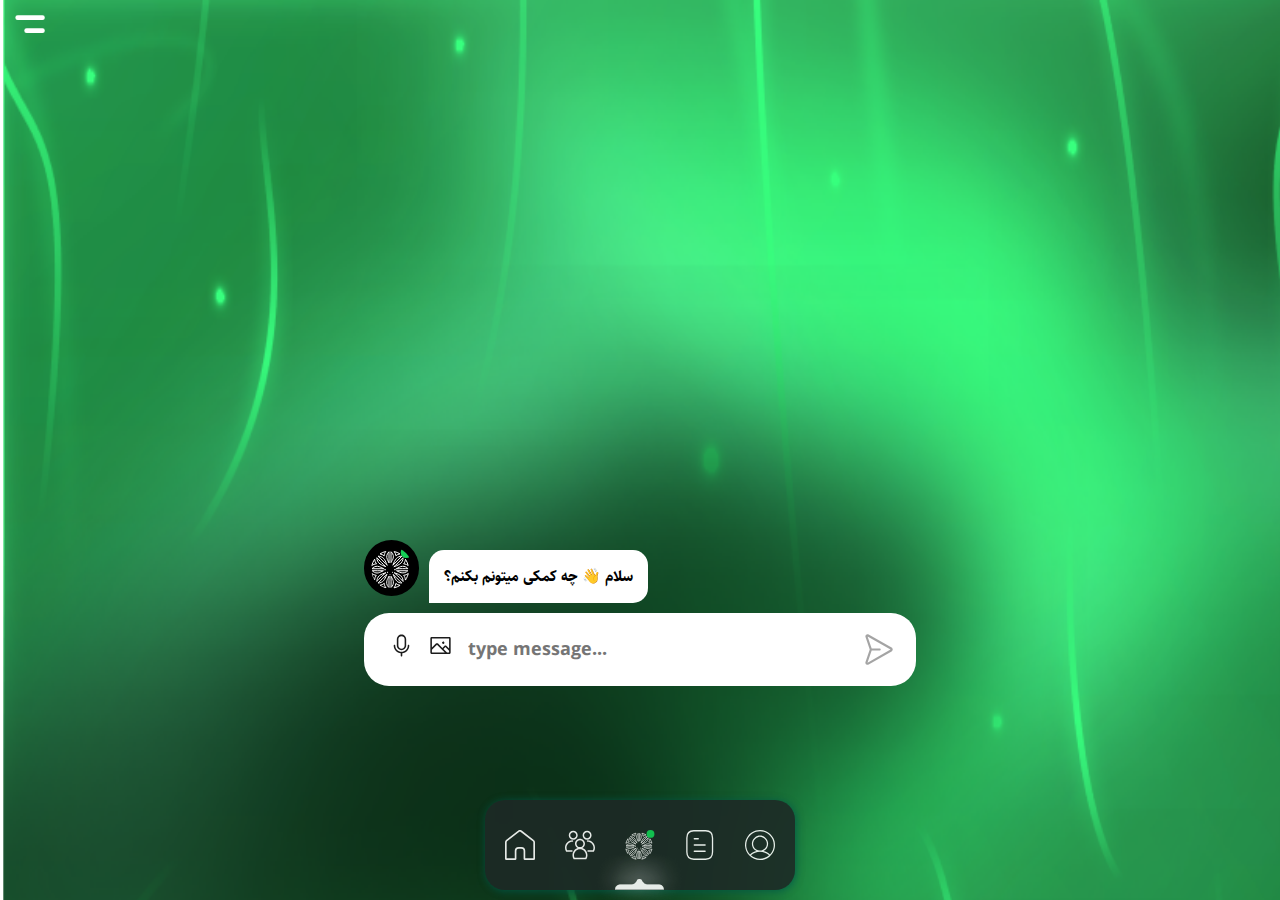
<file: public/green-bot/greenbot.html>
<!DOCTYPE html>
<html lang="en">

<head>
    <link rel="stylesheet" href="greenstyle.css">
    <meta charset="UTF-8">
    <meta name="viewport" content="width=device-width, initial-scale=1.0">
    <title>Greenbot</title>
</head>

<body>
    <div class="menu-con">
        <div class="menu">
            <a class="nav-section" href="../index.html"><img class="img-menu1 img-menu" src="../assets/images/Home2.svg"
                    alt="home"></a>
            <a class="nav-section" href="../about-us/about-us.html"><img class="img-menu"
                    src="../assets/images/team.svg" alt="team"></a>
            <a class="nav-section" href="../green-bot/greenbot.html"><img class="img-menu"
                    src="../assets/images/bot.svg" alt="bot"></a>
            <a class="nav-section" href="../blog/blog.html"><img class="img-menu" src="../assets/images/blog-svg.svg"
                    alt="blog"></a>
            <a class="nav-section" href="../dashboard/dashboard.html"><img class="img-menu"
                    src="../assets/images/profile-user.svg" alt="dashboard"></a>
            <img class="union2" src="../assets/images/Union.png" alt="Union">
        </div>
    </div>
    <div class="navbar">
        <img src="../assets/images/hamburger.svg" alt="Hamburger-menu" width="30px">
    </div>
    <div class="body">
        <div class="container">
            <div class="section2">
                <div class="bot">
                    <div class="chat-bot">
                        <div><img src="../assets/images/bot.svg" alt="bot" class="imgbot"></div>
                        <p class="question" dir="rtl">سلام 👋 چه کمکی میتونم بکنم؟</p>
                    </div>
                    <div id="chatArea"
                        style="display: flex; flex-direction: column; gap: 10px; overflow-y: auto; max-height: 45vh;">
                    </div>

                    <div class="chatbot">
                        <div class="chat-bot textmsg">
                            <div>
                                <img src="../assets/images/micro.svg" alt="micophone" class="img-b">
                                <img src="../assets/images/image-l.svg" alt="gallery" class="img-b">
                            </div>
                            <input class="input" id="chatInput" type="text" name="chatbot" placeholder="type message..."
                                style="font-size: large; font-family: iransans;">
                            <img src="../assets/images/send.svg" alt="send-button" class="img-b" onclick="sendMessage()"
                                style="z-index: 9999;">
                        </div>
                    </div>
                </div>
            </div>
        </div>
    </div>
    <script>
        async function sendMessage() {
            const input = document.getElementById("chatInput");
            const userMessage = input.value.trim();
            if (!userMessage) return;

            input.value = "";

            const chatArea = document.getElementById("chatArea");

            const userChat = document.createElement("div");
            userChat.className = "chat-bot";
            userChat.style.justifyContent = "flex-end";

            userChat.innerHTML = `
            <p class="question" dir="rtl" style="background-color:#025A4A; color:white; border-radius:15px 15px 0px 15px;">
                ${userMessage}
            </p>
            <div><img src="../assets/images/profile-user.svg" alt="you" class="imgbot"></div>
        `;
            chatArea.appendChild(userChat);

            // پاسخ شبیه‌سازی‌شده (می‌توانید لیست پاسخ‌ها را گسترش دهید)
            const fakeReplies = [
                "سلام! چطور می‌تونم کمکت کنم؟",
                "لطفاً سوالت رو واضح‌تر بپرس 😊",
                "جالبه! می‌تونی بیشتر توضیح بدی؟",
                "متأسفم، متوجه نشدم. دوباره بپرس!",
                "در حال حاضر آفلاینم ولی سعی می‌کنم کمک کنم!"
            ];
            const reply = fakeReplies[Math.floor(Math.random() * fakeReplies.length)];

            const botReply = document.createElement("div");
            botReply.className = "chat-bot";
            botReply.innerHTML = `
            <div><img src="../assets/images/bot.svg" alt="bot" class="imgbot"></div>
            <p class="question" dir="rtl">${reply}</p>
        `;
            chatArea.appendChild(botReply);

            chatArea.scrollTop = chatArea.scrollHeight;
        }

        document.getElementById("chatInput").addEventListener("keydown", function (e) {
            if (e.key === "Enter" && !e.shiftKey) {
                e.preventDefault();
                sendMessage();
            }
        });
    </script>



</body>

</html>
</file>
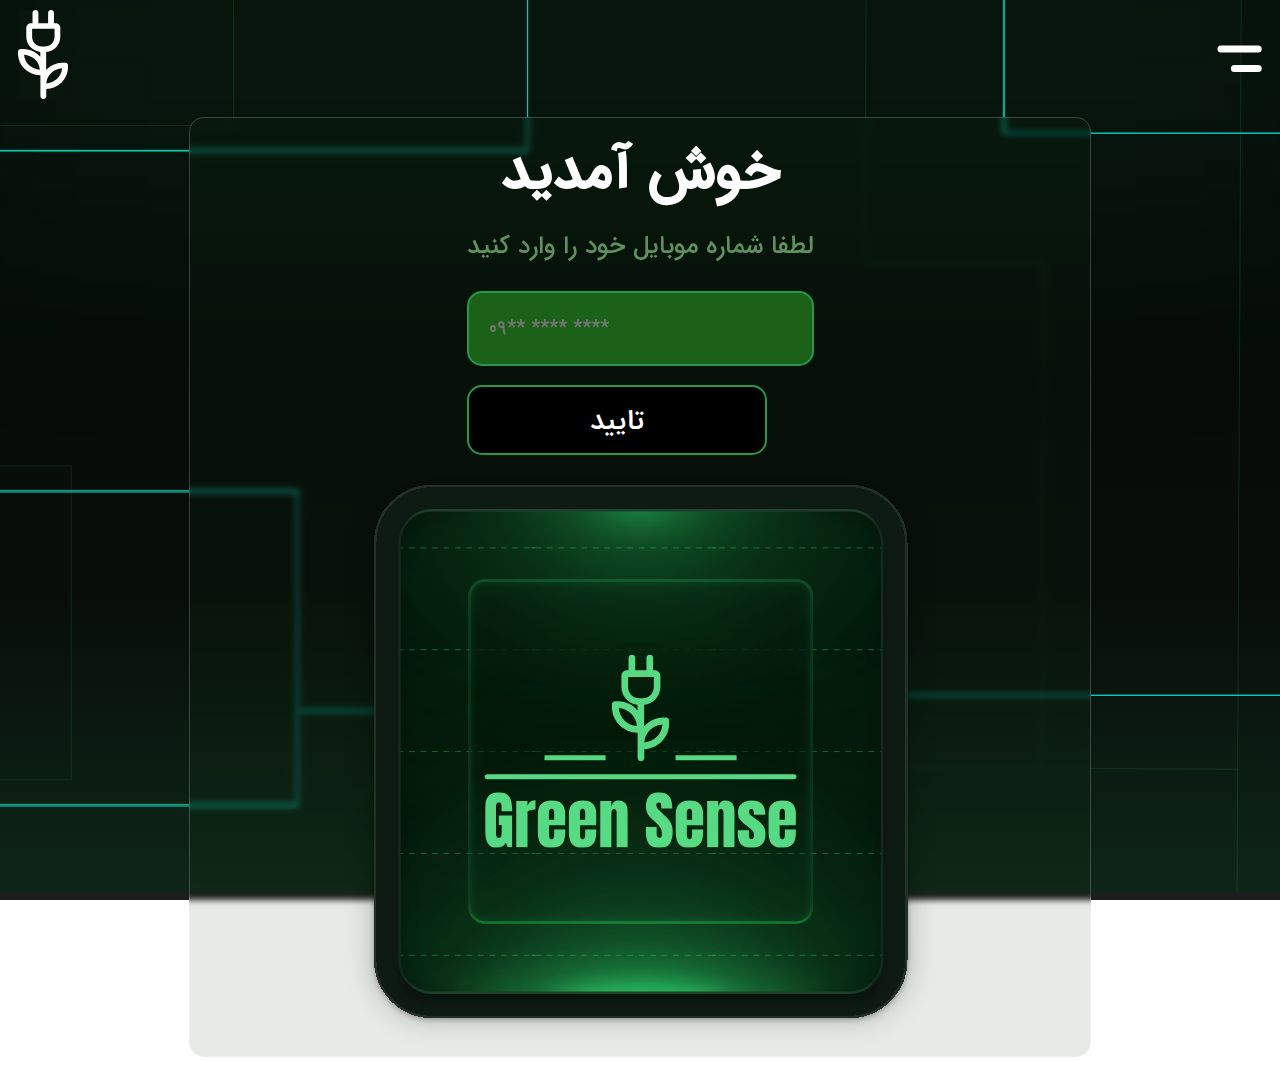
<file: public/log-in/log.html>
<!DOCTYPE html>
<html lang="fa">

<head>
    <meta charset="UTF-8" />
    <meta name="viewport" content="width=device-width, initial-scale=1" />
    <title>Green Sense | ورود شماره</title>
    <link rel="stylesheet" href="logstyle.css" />
    <style>
        nav {
            display: flex;
            align-items: center;
            justify-content: space-between;
            margin: 10px;
        }
    </style>
</head>

<body>
    <nav>
        <a href="/index.html"><img style="margin-right: 10px;" src="../assets/images/logo.svg" alt="home" /></a>
        <img src="../assets/images/hamburger.svg" alt="menu" />
    </nav>
    <div class="box">
        <div class="image">
            <img src="../assets/images/log-in.svg" alt="log-in image" />
        </div>
        <div class="content">
            <h2>خوش آمدید</h2>
            <p>لطفا شماره موبایل خود را وارد کنید</p>
            <input id="phone" placeholder="09** **** ****" type="text" maxlength="11" autocomplete="tel" />
            <button id="confirmBtn" disabled style="cursor: pointer;">تایید</button>
        </div>
    </div>

    <script>
        const phoneInput = document.getElementById("phone");
        const confirmBtn = document.getElementById("confirmBtn");

        const isNativeApp = window.location.protocol === 'file:';
        const baseURL = isNativeApp
            ? 'https://greensence.onrender.com'
            : (window.location.hostname.includes("localhost")
                ? "http://localhost:3000"
                : "https://greensence.onrender.com");

        phoneInput.addEventListener("input", () => {
            const value = phoneInput.value.trim();
            const isValid = /^09\d{9}$/.test(value);
            confirmBtn.disabled = !isValid;
        });

        async function checkPhone(phone) {
            try {
                const res = await fetch(`${baseURL}/check-phone`, {
                    method: 'POST',
                    headers: { 'Content-Type': 'application/json' },
                    body: JSON.stringify({ phone }),
                });

                if (!res.ok) throw new Error("Server responded with status: " + res.status);

                const data = await res.json();
                console.log("✅ پاسخ سرور:", data);

                localStorage.setItem("currentUserPhone", phone);

                if (data.exists) {
                    localStorage.setItem("displayName", data.displayName);
                    window.location.href = "../dashbord/dashboard.html";
                } else {
                    window.location.href = "../user-information/user-information.html";
                }

            } catch (e) {
                alert("❌ خطا در ارتباط با سرور");
                console.error("❌ ارتباط با سرور برقرار نشد:", e);
            }
        }

        confirmBtn.addEventListener("click", () => {
            const phone = phoneInput.value.trim();
            checkPhone(phone);
        });
    </script>


</body>

</html>
</file>
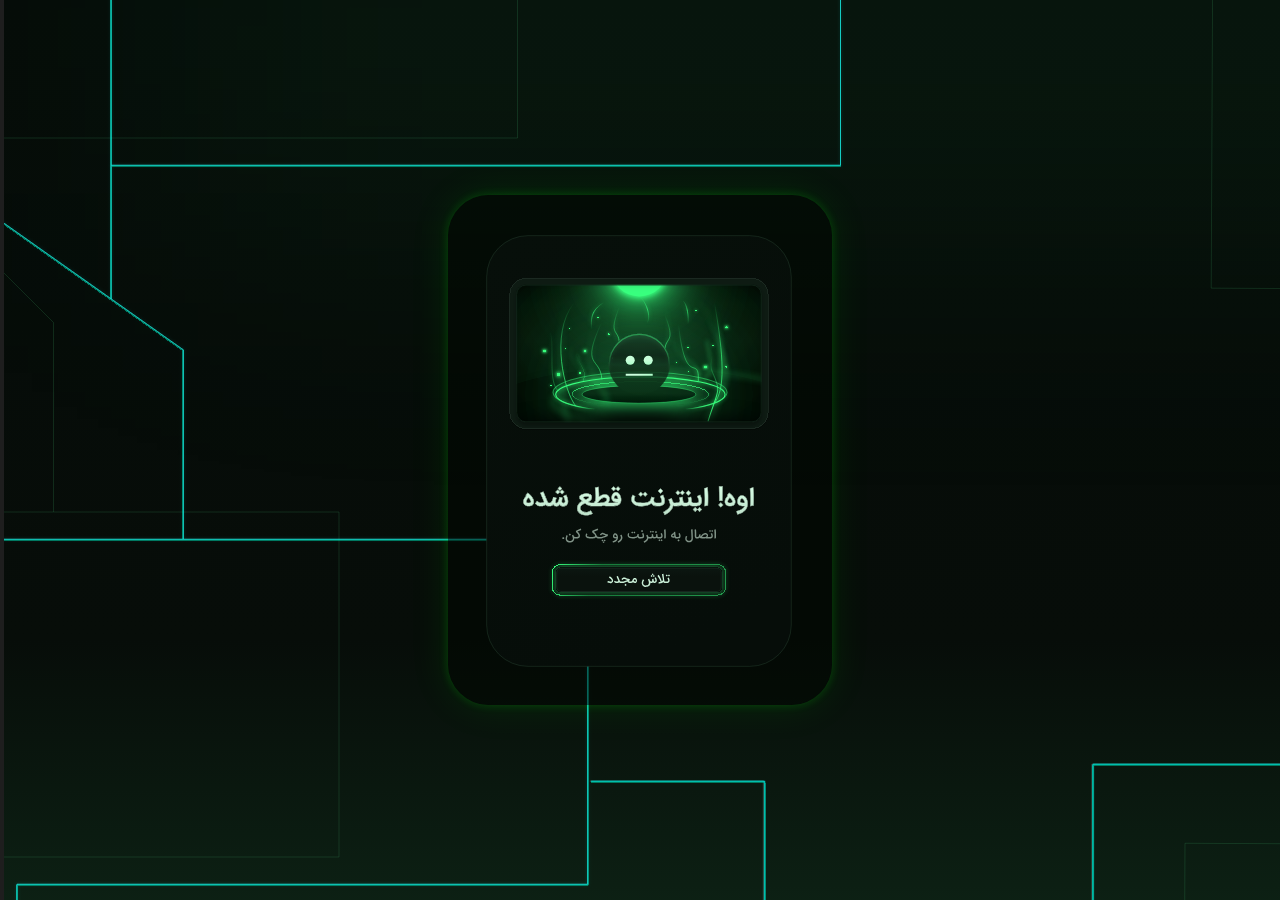
<file: public/no-internet/no-internet.html>
<!DOCTYPE html>
<html lang="fa" dir="rtl">
<head>
  <meta charset="UTF-8">
  <meta name="viewport" content="width=device-width, initial-scale=1.0">
  <title>قطع ارتباط</title>
  <style>
    /* ----------------------------------- */
    /* استایل‌های کلی صفحه و کادر اصلی   */
    /* ----------------------------------- */
    body {
      background: url(../assets/images/back.svg);
      color: #ffffff; /* رنگ متن سفید */
      font-family: 'B Nazanin', 'Vazirmatn', sans-serif;
      background-repeat: no-repeat;
      display: flex;
      justify-content: center;
      align-items: center;
      min-height: 100vh;
      margin: 0;
    }


    .no-internet-box {
      width: 304px;
      height: 430px;
      padding: 40px;
      background-color: rgba(0, 5, 0, 0.5);
      border-radius: 41px;
      text-align: center;
      box-shadow: 0 0 40px rgba(0, 255, 0, 0.1), 0 0 10px rgba(0, 255, 0, 0.2);
    }

    



    .retry-button {
      background-color: #008000;
      color: #ffffff;
      padding: 12px 25px;
      border: none;
      border-radius: 8px;
      cursor: pointer;
      font-size: 18px;
      transition: background-color 0.3s ease;
    }

    .retry-button:hover {
      background-color: #006400;
    }
  </style>
</head>
<body>


  <div class="no-internet-box">
    <img onclick="gonative.webview.reload()" src="../assets/images/box-no-internet.svg" alt="">

    
    
  </div>

</body>
</html>
</file>
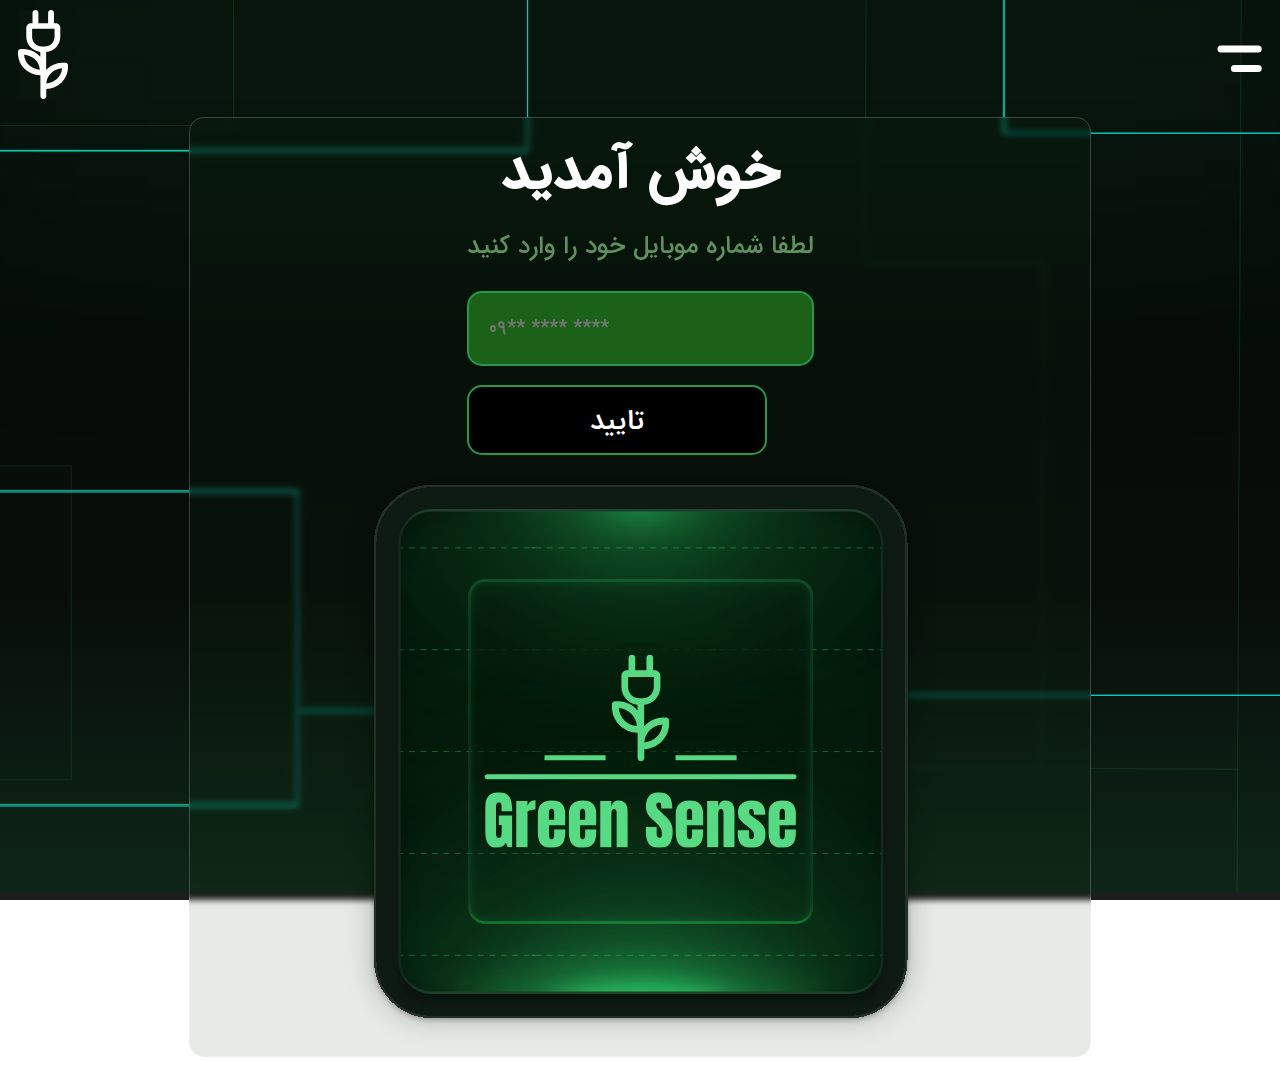
<file: public/user-information/user-information.html>
<!DOCTYPE html>
<html lang="fa">

<head>
  <meta charset="UTF-8" />
  <meta name="viewport" content="width=device-width, initial-scale=1" />
  <title>Green Sense | ثبت اطلاعات کاربر</title>
  <link rel="stylesheet" href="user-style.css" />
  <style>
    nav {
      display: flex;
      align-items: center;
      justify-content: space-between;
      margin: 10px;
    }

    #overlay {
      display: none;
      position: fixed;
      top: 0;
      left: 0;
      right: 0;
      bottom: 0;
      background: rgba(0, 0, 0, 0.5);
      color: white;
      font-size: 1.5rem;
      justify-content: center;
      align-items: center;
      z-index: 1000;
    }
  </style>
</head>

<body>
  <nav>
    <a href="/index.html"><img style="margin-right: 10px;" src="../assets/images/logo.svg" alt="home" /></a>
    <img src="../assets/images/hamburger.svg" alt="menu" />
  </nav>

  <img id="login" src="../assets/images/log-in.svg" alt="log-in image" />

  <h2 id="name">اسم :</h2>
  <input id="name1" placeholder="" type="text" maxlength="30" />

  <h2 id="family">فامیل :</h2>
  <input id="family1" placeholder="" type="text" maxlength="50" />

  <h2 id="display-name">نام نمایشی :</h2>
  <input id="display-name1" placeholder="" type="text" maxlength="50" />

  <h2 id="birthday">تاریخ تولد : </h2>
  <input id="birthday1" placeholder="مثال :1388/01/20" type="text"
    oninput="this.value=this.value.replace(/[^0-9/]/g,'')" maxlength="10" />

  <h2 id="province">استان :</h2>
  <input id="province1" placeholder="" type="text" maxlength="30" />

  <h2 id="city">شهر :</h2>
  <input id="city1" placeholder="" type="text" maxlength="30" />

  <h2 id="job">شغل :</h2>
  <select id="job1" name="choice">
    <option value="option1">انتخاب کنید</option>
    <option value="option2">خانه دار</option>
    <option value="option3">گلخانه دار</option>
    <option value="option4">کشاورز</option>
  </select>

  <button id="submitBtn" disabled>تأیید</button>

  <div id="overlay">اطلاعات شما با موفقیت ثبت شد ✅</div>

  <script>
    const inputs = [
      document.getElementById('name1'),
      document.getElementById('family1'),
      document.getElementById('display-name1'),
      document.getElementById('birthday1'),
      document.getElementById('province1'),
      document.getElementById('city1'),
    ];

    const jobSelect = document.getElementById('job1');
    const submitBtn = document.getElementById('submitBtn');
    const overlay = document.getElementById('overlay');

    const currentUserPhone = localStorage.getItem('currentUserPhone');

    const isNativeApp = window.location.protocol === 'file:';
    const baseURL = isNativeApp
      ? 'https://greensence.onrender.com'
      : (window.location.hostname.includes("localhost")
        ? "http://localhost:3000"
        : "https://greensence.onrender.com");

    if (!currentUserPhone) {
      alert('شماره موبایل یافت نشد، لطفاً دوباره وارد شوید.');
      window.location.href = '../log-in/log.html';
    }

    function checkFormFilled() {
      const allFilled = inputs.every(input => input.value.trim() !== '');
      const jobSelected = jobSelect.value !== 'option1';
      submitBtn.disabled = !(allFilled && jobSelected);
    }

    inputs.forEach(input => input.addEventListener('input', checkFormFilled));
    jobSelect.addEventListener('change', checkFormFilled);

    window.addEventListener('DOMContentLoaded', async () => {
      try {
        const res = await fetch(`${baseURL}/get-user/${currentUserPhone}`);
        if (res.ok) {
          const data = await res.json();
          document.getElementById('name1').value = data.name || '';
          document.getElementById('family1').value = data.family || '';
          document.getElementById('display-name1').value = data.displayName || '';
          document.getElementById('birthday1').value = data.birthday || '';
          document.getElementById('province1').value = data.province || '';
          document.getElementById('city1').value = data.city || '';
          jobSelect.value = data.job || 'option1';
        }
      } catch (e) {
        console.warn('🟡 کاربر جدید است یا ارتباط برقرار نشد.');
      }
      checkFormFilled();
    });

    // 📤 ارسال اطلاعات کاربر به سرور
    submitBtn.addEventListener('click', async () => {
      const data = {
        phone: currentUserPhone,
        name: document.getElementById('name1').value.trim(),
        family: document.getElementById('family1').value.trim(),
        displayName: document.getElementById('display-name1').value.trim(),
        birthday: document.getElementById('birthday1').value.trim(),
        province: document.getElementById('province1').value.trim(),
        city: document.getElementById('city1').value.trim(),
        job: jobSelect.value,
      };

      if (
        !data.name || !data.family || !data.displayName || !data.birthday ||
        !data.province || !data.city || data.job === 'option1'
      ) {
        alert('لطفا تمام فیلدها را کامل کنید.');
        return;
      }

      try {
        const res = await fetch(`${baseURL}/save-user`, {
          method: 'POST',
          headers: { 'Content-Type': 'application/json' },
          body: JSON.stringify(data),
        });

        const result = await res.json();

        if (result.success) {
          localStorage.setItem('displayName', data.displayName);
          overlay.style.display = 'flex';
          setTimeout(() => {
            window.location.href = '../dashbord/dashboard.html';
          }, 1500);
        } else {
          alert('❌ خطا در ثبت اطلاعات');
        }
      } catch (e) {
        alert('❌ خطا در ارتباط با سرور');
        console.error('❌ Server Error:', e);
      }
    });
  </script>

</body>

</html>
</file>
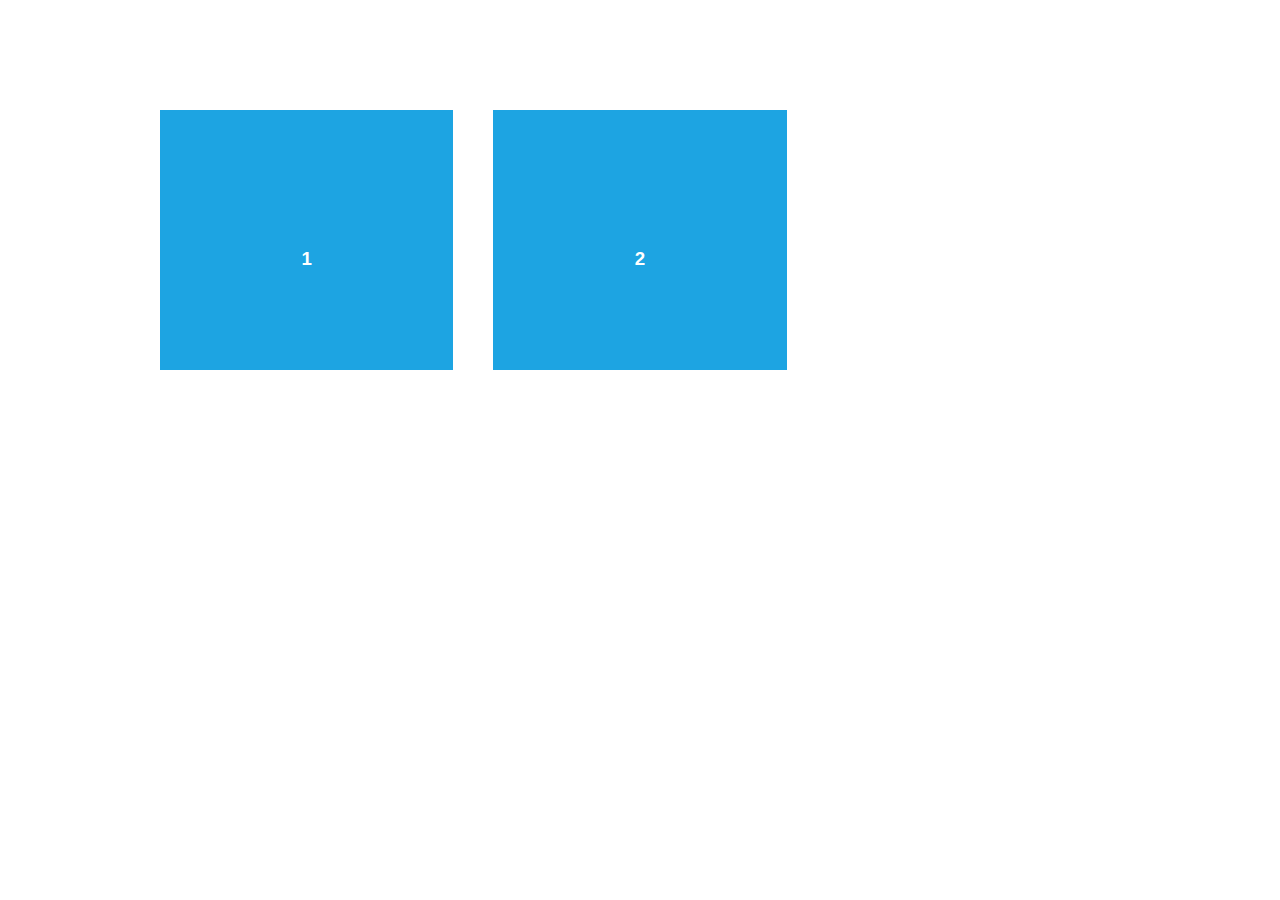
<file: public/aos-master/demo/async.html>
<!DOCTYPE html>
<html>
  <head>
    <meta charset="utf-8">
    <title>AOS - Animate on scroll library</title>
    <meta name="viewport" content="width=device-width">
    <link rel="stylesheet" href="css/styles.css" />
    <link rel="stylesheet" href="../dist/aos.css" />
  </head>
  <body>
    <div id="aos-demo" class="aos-all"></div>

    <script src="../dist/aos.js"></script>
    <script>
      AOS.init({
        easing: 'ease-in-out-sine'
      });

      setInterval(addItem, 300);

      var itemsCounter = 1;
      var container = document.getElementById('aos-demo');

      function addItem () {
        if (itemsCounter > 42) return;
        var item = document.createElement('div');
        item.classList.add('aos-item');
        item.setAttribute('data-aos', 'fade-up');
        item.innerHTML = '<div class="aos-item__inner"><h3>' + itemsCounter + '</h3></div>';
        container.appendChild(item);
        itemsCounter++;
      }
    </script>
  </body>
</html>
</file>
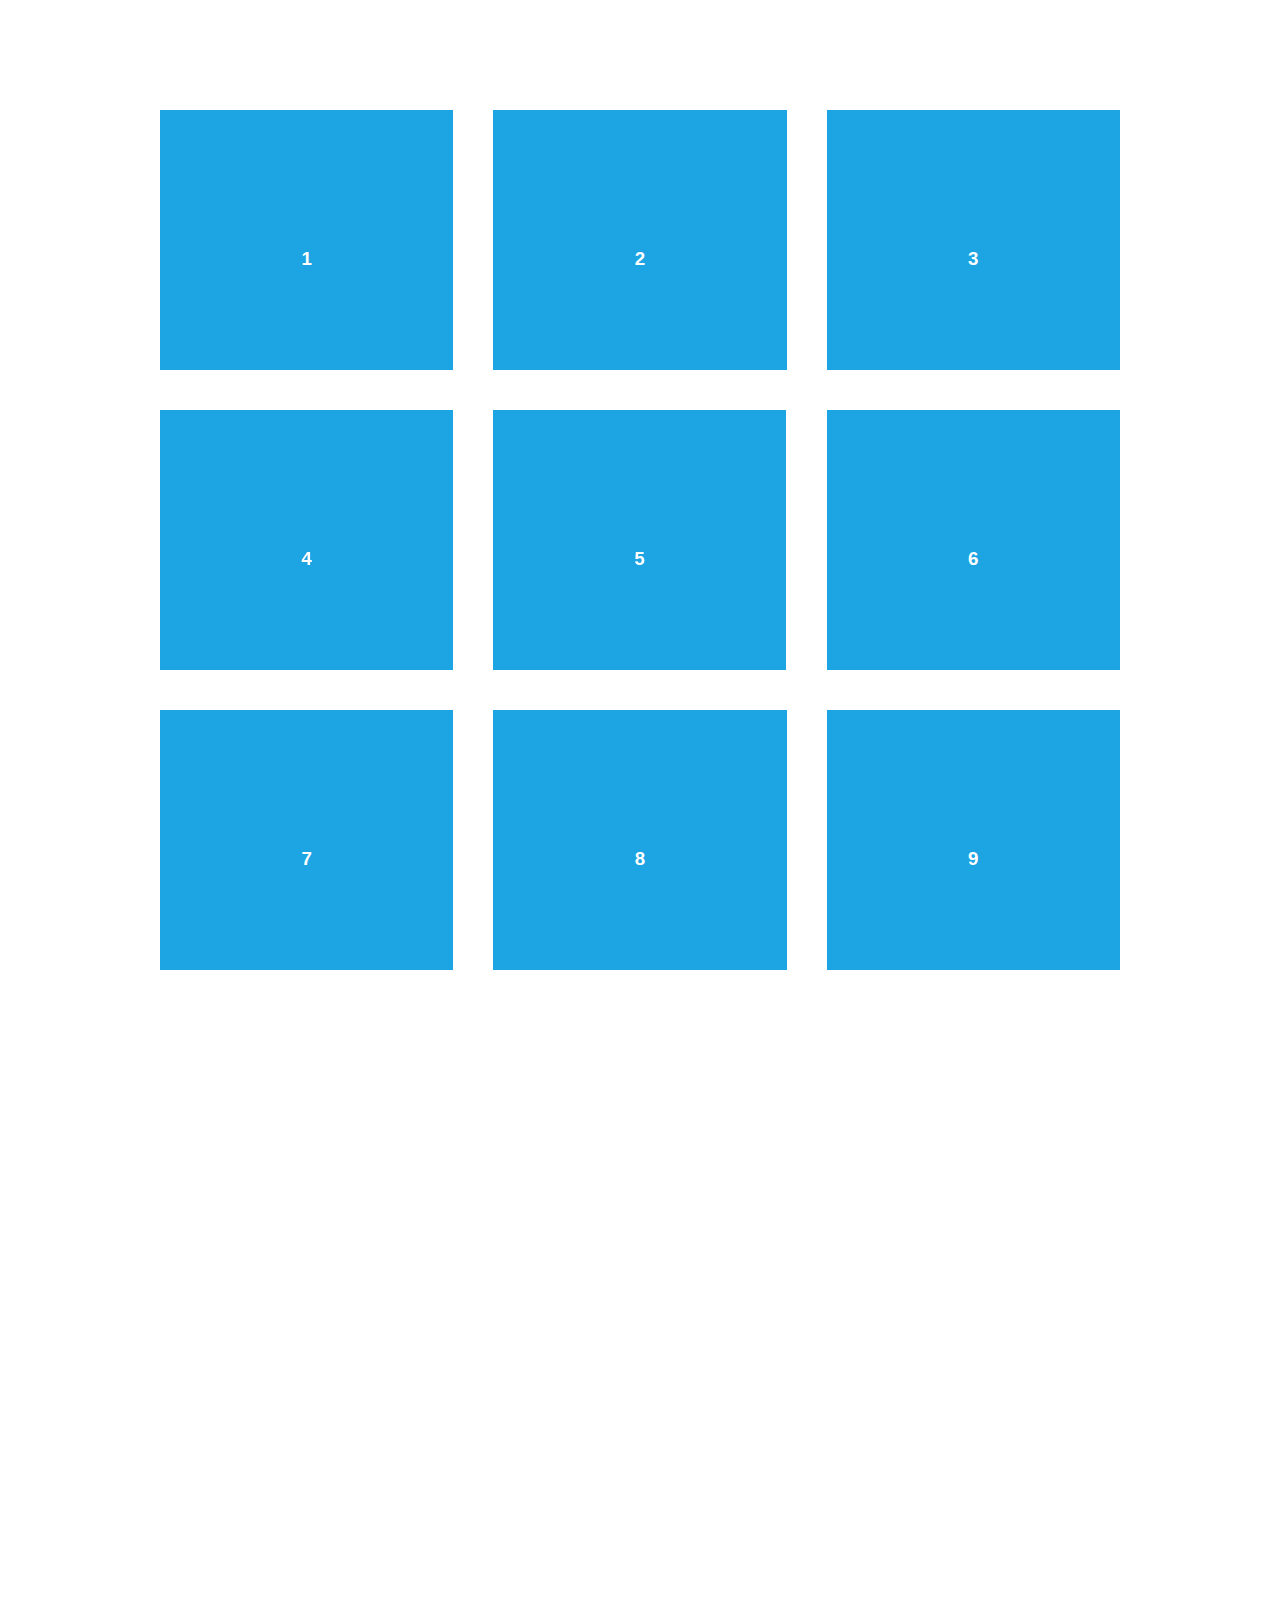
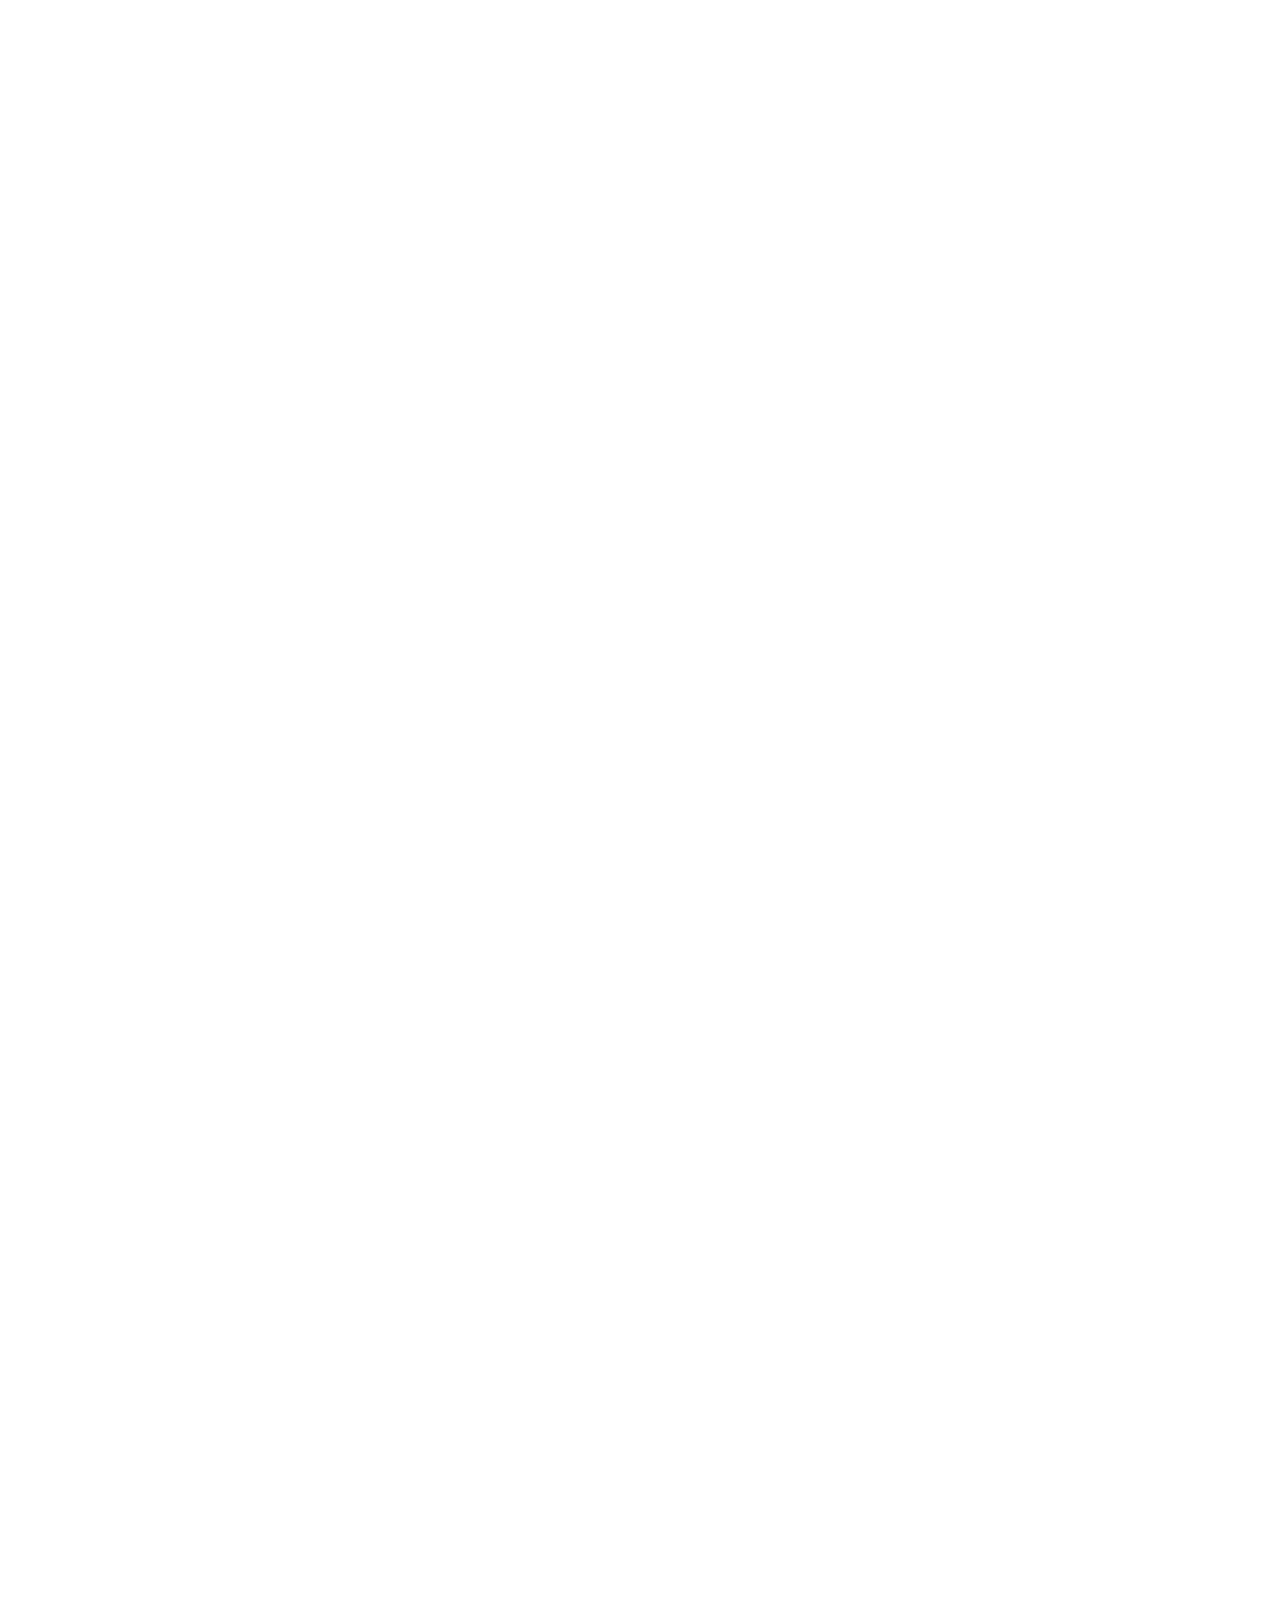
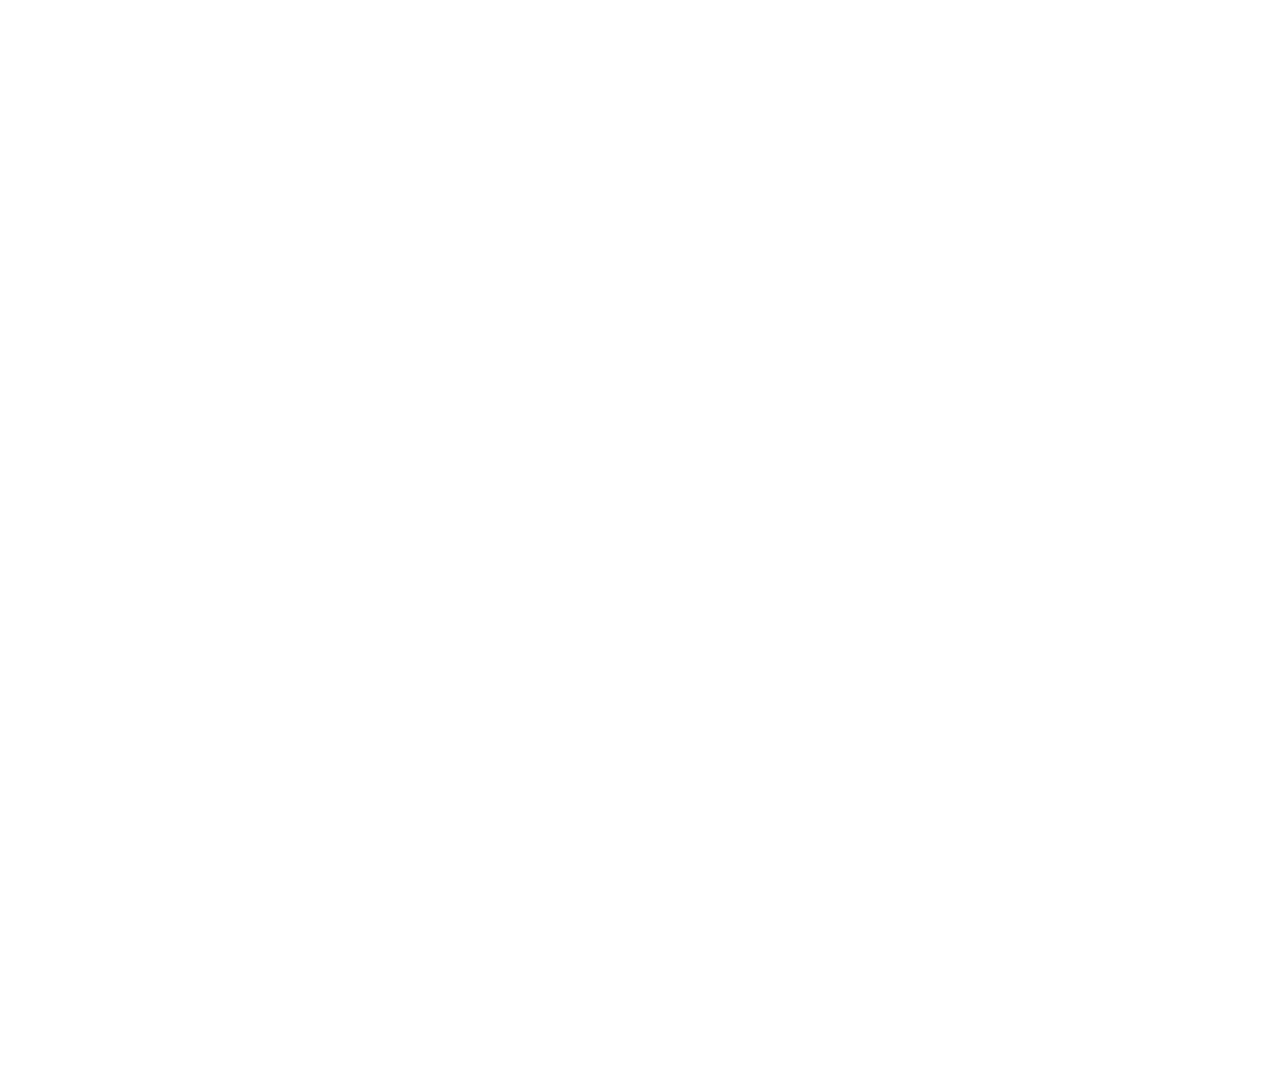
<file: public/aos-master/demo/simple.html>
<!DOCTYPE html>
<html>
  <head>
    <meta charset="utf-8">
    <title>AOS - Animate on scroll library</title>
    <meta name="viewport" content="width=device-width">
    <link rel="stylesheet" href="css/styles.css" />
    <link rel="stylesheet" href="../dist/aos.css" />
    <!--[if lt IE 9]>
    <script src="//html5shiv.googlecode.com/svn/trunk/html5.js"></script>
    <![endif]-->
  </head>
  <body>
    <div id="transcroller-body" class="aos-all">
      <div class="aos-item" data-aos="fade-up">
        <div class="aos-item__inner"><h3>1</h3></div>
      </div>
      <div class="aos-item" data-aos="fade-down">
        <div class="aos-item__inner"><h3>2</h3></div>
      </div>
      <div class="aos-item" data-aos="zoom-out-down">
        <div class="aos-item__inner"><h3>3</h3></div>
      </div>
      <div class="aos-item" data-aos="flip-down">
        <div class="aos-item__inner"><h3>4</h3></div>
      </div>
      <div class="aos-item" data-aos="flip-up">
        <div class="aos-item__inner"><h3>5</h3></div>
      </div>
      <div class="aos-item" data-aos="fade-down">
        <div class="aos-item__inner"><h3>6</h3></div>
      </div>
      <div class="aos-item" data-aos="fade-in">
        <div class="aos-item__inner"><h3>7</h3></div>
      </div>
      <div class="aos-item" data-aos="fade-down">
        <div class="aos-item__inner"><h3>8</h3></div>
      </div>
      <div class="aos-item" data-aos="fade-in">
        <div class="aos-item__inner"><h3>9</h3></div>
      </div>
      <div class="aos-item" data-aos="fade-down">
        <div class="aos-item__inner"><h3>10</h3></div>
      </div>
      <div class="aos-item" data-aos="fade-up">
        <div class="aos-item__inner"><h3>11</h3></div>
      </div>
      <div class="aos-item" data-aos="fade-down">
        <div class="aos-item__inner"><h3>12</h3></div>
      </div>
      <div class="aos-item" data-aos="fade-in">
        <div class="aos-item__inner"><h3>13</h3></div>
      </div>
      <div class="aos-item" data-aos="fade-up">
        <div class="aos-item__inner"><h3>14</h3></div>
      </div>
      <div class="aos-item" data-aos="fade-in">
        <div class="aos-item__inner"><h3>15</h3></div>
      </div>
      <div class="aos-item" data-aos="fade-up">
        <div class="aos-item__inner"><h3>16</h3></div>
      </div>
      <div class="aos-item" data-aos="fade-down">
        <div class="aos-item__inner"><h3>17</h3></div>
      </div>
      <div class="aos-item" data-aos="fade-up">
        <div class="aos-item__inner"><h3>18</h3></div>
      </div>
      <div class="aos-item" data-aos="zoom-out">
        <div class="aos-item__inner"><h3>19</h3></div>
      </div>
      <div class="aos-item" data-aos="fade-up">
        <div class="aos-item__inner"><h3>20</h3></div>
      </div>
      <div class="aos-item" data-aos="zoom-out">
        <div class="aos-item__inner"><h3>21</h3></div>
      </div>
      <div class="aos-item" data-aos="fade-in">
        <div class="aos-item__inner"><h3>22</h3></div>
      </div>
      <div class="aos-item" data-aos="zoom-out-up">
        <div class="aos-item__inner"><h3>23</h3></div>
      </div>
      <div class="aos-item" data-aos="zoom-out-down">
        <div class="aos-item__inner"><h3>24</h3></div>
      </div>
      <div class="aos-item" data-aos="fade-in">
        <div class="aos-item__inner"><h3>25</h3></div>
      </div>
      <div class="aos-item" data-aos="fade-in">
        <div class="aos-item__inner"><h3>26</h3></div>
      </div>
      <div class="aos-item" data-aos="fade-in">
        <div class="aos-item__inner"><h3>27</h3></div>
      </div>
      <div class="aos-item" data-aos="fade-in">
        <div class="aos-item__inner"><h3>28</h3></div>
      </div>
      <div class="aos-item" data-aos="fade-in">
        <div class="aos-item__inner"><h3>29</h3></div>
      </div>
      <div class="aos-item" data-aos="fade-in">
        <div class="aos-item__inner"><h3>30</h3></div>
      </div>
      <div class="aos-item" data-aos="fade-in">
        <div class="aos-item__inner"><h3>31</h3></div>
      </div>
      <div class="aos-item" data-aos="fade-in">
        <div class="aos-item__inner"><h3>32</h3></div>
      </div>
      <div class="aos-item" data-aos="fade-in">
        <div class="aos-item__inner"><h3>33</h3></div>
      </div>
      <div class="aos-item" data-aos="fade-in">
        <div class="aos-item__inner"><h3>34</h3></div>
      </div>
      <div class="aos-item" data-aos="fade-in">
        <div class="aos-item__inner"><h3>35</h3></div>
      </div>
      <div class="aos-item" data-aos="fade-in">
        <div class="aos-item__inner"><h3>36</h3></div>
      </div>
      <div class="aos-item" data-aos="fade-in">
        <div class="aos-item__inner"><h3>37</h3></div>
      </div>
      <div class="aos-item" data-aos="fade-in">
        <div class="aos-item__inner"><h3>38</h3></div>
      </div>
      <div class="aos-item" data-aos="fade-in">
        <div class="aos-item__inner"><h3>39</h3></div>
      </div>
      <div class="aos-item" data-aos="fade-in">
        <div class="aos-item__inner"><h3>40</h3></div>
      </div>
      <div class="aos-item" data-aos="fade-in">
        <div class="aos-item__inner"><h3>41</h3></div>
      </div>
      <div class="aos-item" data-aos="fade-in">
        <div class="aos-item__inner"><h3>42</h3></div>
      </div>
    </div>

    <script src="../dist/aos.js"></script>
    <script>
      AOS.init({
        easing: 'ease-in-out-sine'
      });
    </script>

    <!-- <script src="//cdnjs.cloudflare.com/ajax/libs/require.js/2.1.11/require.min.js"></script>
    <script>
      requirejs.config({
          baseUrl: '../dist',
      });

      require(['aos'], function(AOS){
          AOS.init({
              easing: 'ease-in-out-sine'
          });
      });
    </script> -->
  </body>
</html>
</file>
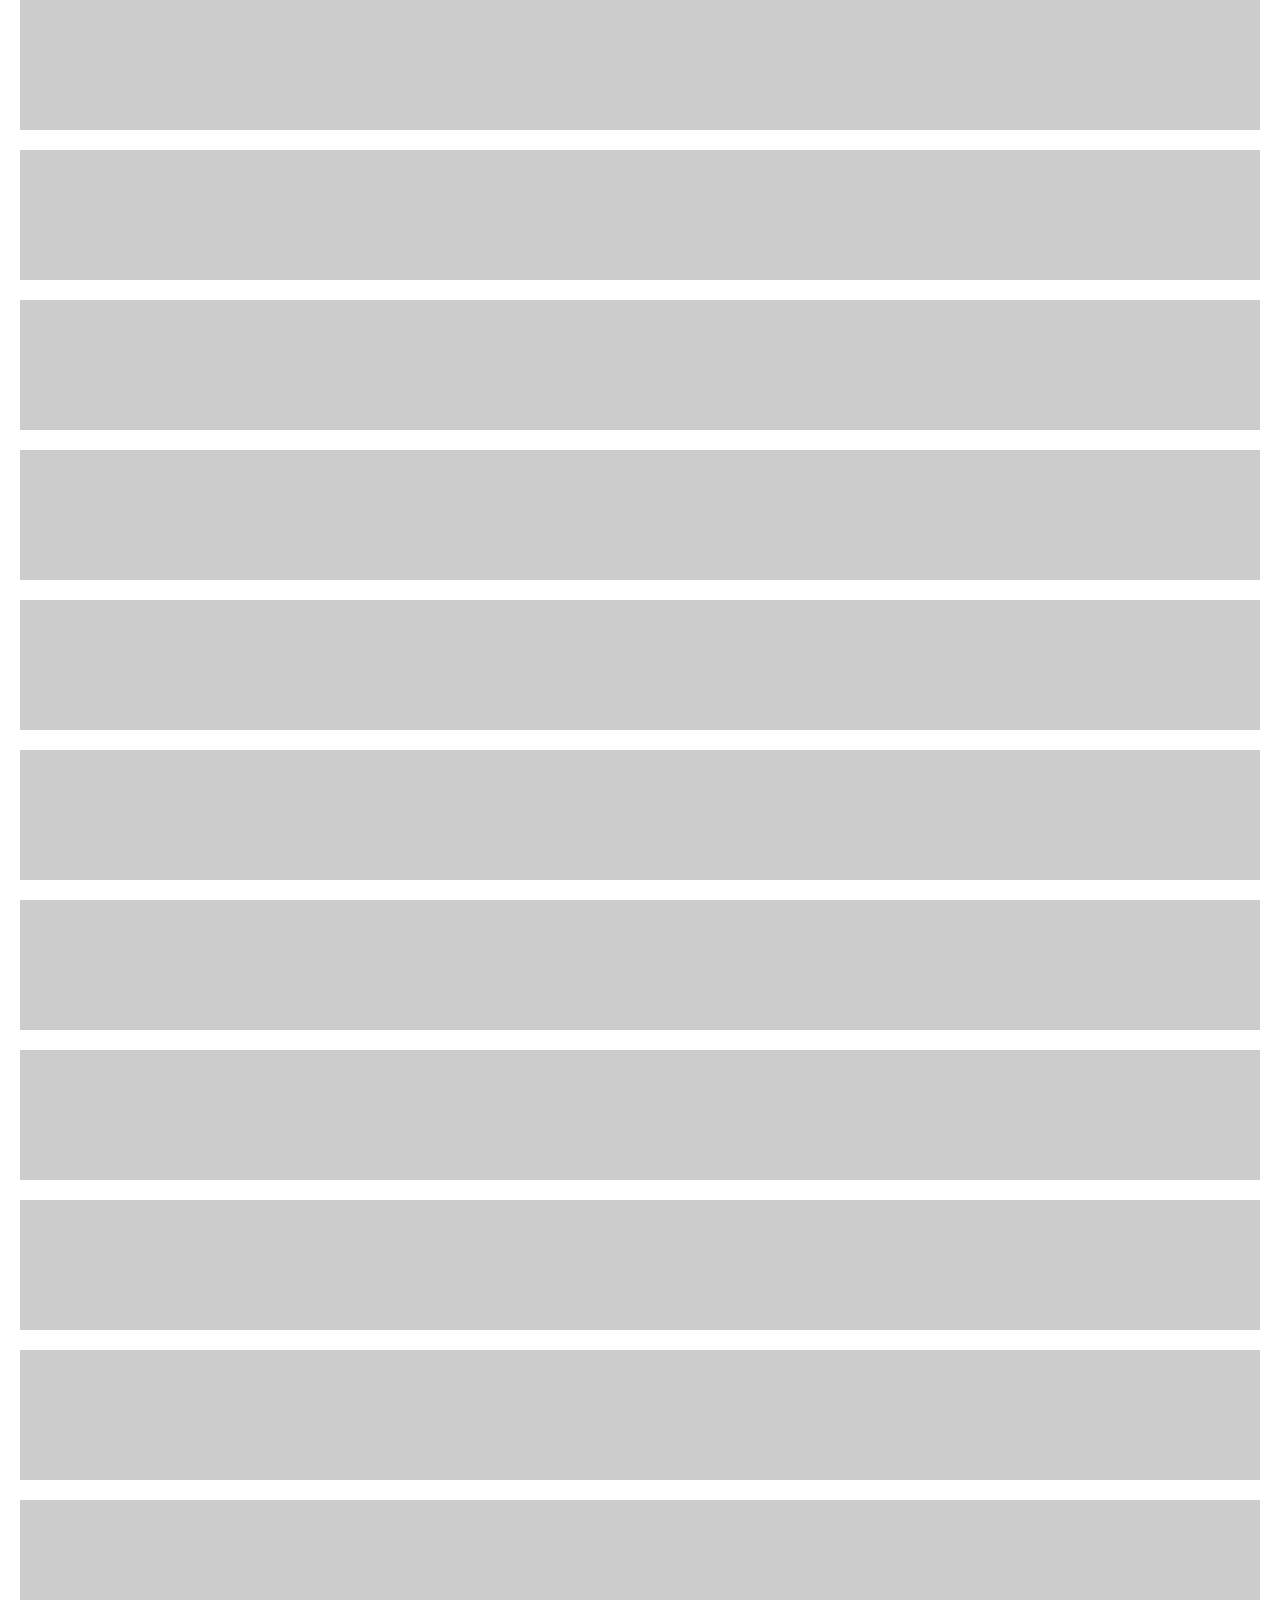
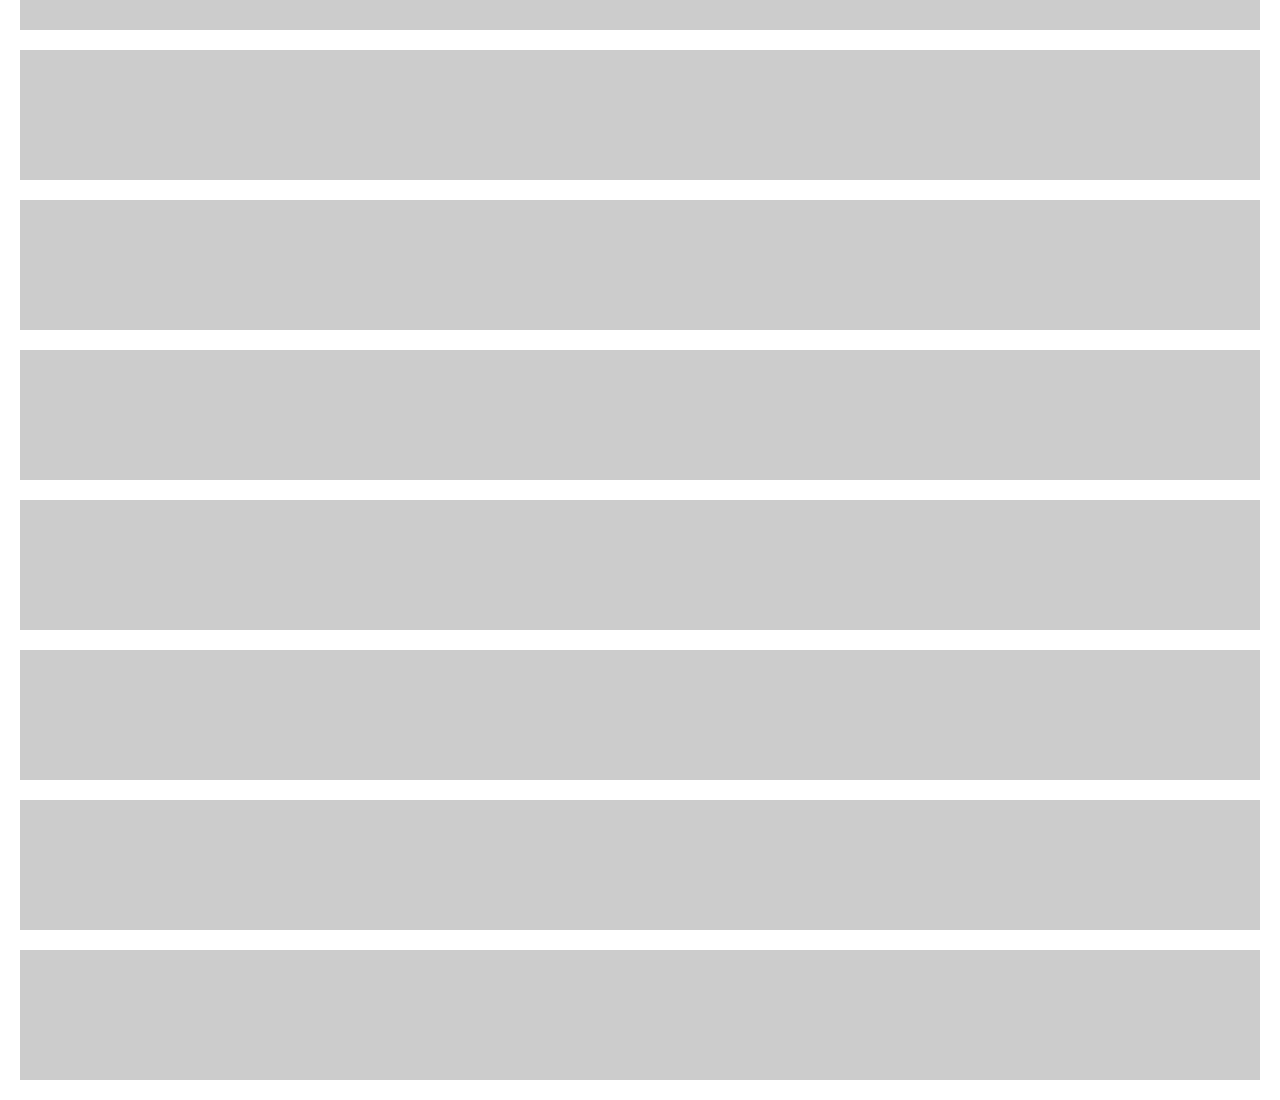
<file: public/aos-master/test/fixtures/aos-offset.fixture.html>
<!DOCTYPE html>
<html>
  <head>
    <title></title>
    <style type="text/css">
      * {box-sizing: border-box;}
      body {
        margin: 0; padding: 0 20px; text-align: center;
      }
      .aos-item {
        width: 100%; height: 130px; margin: 0 0 20px 0; background: #ccc;
      }
    </style>
  </head>
  <body class="body">
    <div class="aos-item aos-item--1" data-aos-offset="50" data-aos="fade"></div>
    <div class="aos-item aos-item--2" data-aos-offset="50" data-aos="fade-up"></div>
    <div class="aos-item aos-item--3" data-aos-offset="50" data-aos="fade-down"></div>
    <div class="aos-item aos-item--4" data-aos-offset="50" data-aos="fade-left"></div>
    <div class="aos-item aos-item--5" data-aos-offset="50" data-aos="fade-right"></div>
    <div class="aos-item aos-item--6" data-aos-offset="50" data-aos="flip-up"></div>
    <div class="aos-item aos-item--7" data-aos-offset="50" data-aos="flip-down"></div>
    <div class="aos-item aos-item--8" data-aos-offset="50" data-aos="flip-left"></div>
    <div class="aos-item aos-item--9" data-aos-offset="50" data-aos="flip-right"></div>
    <div class="aos-item aos-item--10" data-aos-offset="50" data-aos="zoom-in"></div>
    <div class="aos-item aos-item--11" data-aos-offset="50" data-aos="zoom-in-up"></div>
    <div class="aos-item aos-item--12" data-aos-offset="50" data-aos="zoom-in-down"></div>
    <div class="aos-item aos-item--13" data-aos-offset="50" data-aos="zoom-in-left"></div>
    <div class="aos-item aos-item--14" data-aos-offset="50" data-aos="zoom-in-right"></div>
    <div class="aos-item aos-item--15" data-aos-offset="50" data-aos="slide-up"></div>
    <div class="aos-item aos-item--16" data-aos-offset="50" data-aos="slide-down"></div>
    <div class="aos-item aos-item--17" data-aos-offset="50" data-aos="slide-left"></div>
    <div class="aos-item aos-item--18" data-aos-offset="50" data-aos="slide-right"></div>
  </body>
</html>
</file>
<file: public/about-us/about-us-style.css>
@font-face {
    font-family: 'iransans';
    src: url(../assets/fonts/IRANSansWeb_Medium.ttf) format(truetype);
}
a{
    color: white;
}
nav{
    display: flex;
    justify-content: space-between;
    margin: 10px 20px;
}
body{
    font-family: 'iransans';
    margin: 0;
    padding: 0;
    box-sizing: border-box;
    background: url(../assets/images/About\ Us.svg) ;
    background-position: center;
    background-repeat: no-repeat;
    background-attachment: fixed;
    min-height: 3000px;
    overflow-x: hidden;
    position: relative;
    min-height: 1650px;


}
.wrapper{
    display: flex;
    flex-direction: column;
}
.container{
    position: relative;
    display: flex;
    background: rgba(95, 93, 93, 0.1); 
    backdrop-filter: blur(3px); 
    border-radius: 15px; 
    border: 1px solid rgba(255, 255, 255, 0.2);
    padding: 100px 0;
    margin-left: 40px;
    margin-top: 223px;
    max-width: 1016px;
    margin-bottom: 115px;
}
.img-menu{
    width: 30px;
    height: 30px;
}

.menu-con {
  z-index: 1;
  display: flex;
  justify-content: center;
}

.menu {
  background-color: #1e2a26;
  backdrop-filter: blur(10px);
  position: fixed;
  display: flex;
  justify-content: space-evenly;
  margin: 10px auto;
  border-radius: 20px;
  opacity: 0.9;
  align-items: center;
  z-index: 999;
  bottom: 0px;
  flex-direction: row-reverse;
  box-shadow: 1px 1px 8px #025A4A;
  padding: 5px;
}

.nav-section {
  width: 60px;
  height: 80px;
  display: flex;
  justify-content: center;
  align-items: center;
}

.union2{
  position: absolute;
  top: 45px;
  left: 45px;
}

.content-box{
    padding: 60px 20px;
}
.txt-about{
    display: block;
    color: white;
    font-size: 20px;
}
.txt-con{
    width: 600px;
    margin: 20px 36px;
}
.h-about{
    color: rgb(255, 255, 255);
    font-size: 28px;
    margin: 50px 36px;
    margin-top: 0;

}
.about-us{
    display: flex;
    position: absolute;
    background: rgba(95, 93, 93, 0.1); 
    backdrop-filter: blur(3px); 
    border-radius: 15px; 
    border: 1px solid rgba(255, 255, 255, 0.2);
    justify-content: center;
    align-items: center;
    font-size: 24px;
    color: white;    
    padding: 0 20px;
    top: -44px;
    left: 450px;
}
.container2{
    position: relative;
    display: flex;
    background: rgba(141, 139, 139, 0.1); 
    backdrop-filter: blur(3px); 
    border-radius: 15px; 
    border: 1px solid rgba(255, 255, 255, 0.2);
    padding: 50px 0;
    margin-left: 40px;
    margin-top: 223px;
    margin-bottom: 30px;
    max-width: 1016px;
}
.person{
    display: flex;
    flex-direction: column;
    color: white;
    align-items: center;
    background-color: black;
    padding: 20px;
    border-radius: 15px;
    margin-top: 20px;
}
.person p{
    font-weight: lighter;
    color: #80b397;
    margin: 5px auto;
    margin-bottom: 20px;
}
.programmers{
    display: flex;
    flex-wrap: wrap;
    justify-content: space-around;
    margin-top: 20px;
}
.programmer{
    padding: 0 60px;
    top: -44px;
    left: 375px;
}
footer{
    pointer-events:none;
    flex-wrap: wrap;
    color: white;
    position: relative;
    bottom: 0;
    left: 0;
    display: flex;
    z-index: -1;
    width: 100%;
    min-height: 600px;
    background: rgba(56, 56, 56, 0.1); 
    backdrop-filter: blur(3px); 
    border: 1px solid rgba(255, 255, 255, 0.2);
    font-size: 24px;
    margin-bottom: 0;
  }
  .footer-left{
    display: flex;
    flex-direction: column;
    flex: 1;
    align-items: center;
    justify-content: center;
  }
  .social{
    margin-bottom: 5px;
  }
  .text-social{
    text-align: center;
    font-size: 30px;
  }
  
  .svg-social img{
    margin-left: 10px;
    cursor: pointer;
    transition: transform 0.5s ease;
    
  }
  .svg-social img:hover {
    transform: scale(1.2); 
  }
  .contact-us{
    margin-bottom: 30px;
  }
  .text-contact{
    text-align: center;
    font-size: 30px;
    margin-bottom: -10px;
  }
  .number{
    display: flex;
    justify-content: right;
    margin-bottom: -26px;
  }

  .mail{
    display: flex;
  }
  .mail img{
    margin-right: 10px;
  }
  .n-m-container{
    display: flex;
    flex-direction: column;
    justify-content: end;
    align-items: center;
    margin-bottom: 10px;
  }

  .footer-right{
    flex: 1;
    display: flex;
    align-items: center;
    justify-content: center;
    text-align: center;
  
  }
  .footer-right img{
    margin-right: 60px;
  }
  .svg-social{
    display: flex;
    flex-wrap: wrap;
    justify-content: center;
    align-items: center;
  }
  @media (max-width : 1080px) {
    .about-us{
        left: 0;
    }
    .cro{
        width: 274px;
        margin: 43px auto;
    }
    .container{
        margin-left: 0;
        flex-direction: column;
    }
    .content-about{
        margin: 0 auto;
    }
    .wrapper{
        align-items: center;
    }
    .container2{
        margin-left: 0;
    }
    .footer-right{
        display: none;
    }
}
@media (max-width: 820px) {
    footer{
        flex-wrap: nowrap;
        flex-direction: column;
    }
    body{
        height: 3300px;
    }
}
@media (max-width : 530px) {
    body{
        height: 4200px;
    }
}
@media (max-width : 705px) {
    .txt-con{
        width: 482px;
    }
    .h-about{
        font-size: 24px;
    }
    .txt-con{
        width: 387px;
    }
    .container{
        max-width: 440px;
    }
    .about-us{
        left: 23px;
    }
    .n-m-container{
        justify-content: center;
        align-items: center;
    }
}
@media (max-width : 468px) {
    .txt-con{
        width: 290px;
        font-size: 15px;
    }
    .h-about{
        font-size: 19px;
    }
    .container{
        max-width: 386px;
    }
    .mail{
        font-size: 16px;
    }
}
</file>
<file: public/blog-pages/news-style.css>
@font-face {
    font-family: 'iransans';
    src: url(../assets/fonts/IRANSansWeb_Medium.woff2) format('woff2');
}
a{
    color: white;
}
body{
    position: relative;
    font-family: 'iransans';
    background: url(../assets/images/back.svg);
    background-position: center;
    background-repeat: no-repeat;
    background-attachment: fixed;
    background-size: cover;
    height: 3000px;
}
nav{
    display: flex;
    justify-content: space-between;
    align-items: center;
    margin:20px 20px;
}
.container{
    max-width: 1100px;
    margin: 0 auto;
    align-items: center;
    justify-content: center;
    direction: rtl;
    display: flex;
    flex-direction: column;
    align-items: start;
    background: rgba(18, 54, 24, 0.1); 
    backdrop-filter: blur(3px); 
    border-radius: 15px; 
    border: 1px solid rgba(255, 255, 255, 0.2);
}
.text-news{
    width: 800px;
    margin: 0 auto;
    color: white;
    font-size: 18px;
    text-align: justify;
    line-height: 2;
    margin-bottom: 30px;
}
.header{
    color: white;
    font-size: 30px;
    margin-right: 90px;
}
.img-news{
    width: 520px;
    height: auto;
    margin: 50px auto;
}
.date{
    color: rgb(95, 91, 91);
    margin-right: 90px;
}
.comments{
    margin: 0 auto;
    max-width: 1100px;
    margin-top: 20px;
    background: rgba(18, 54, 24, 0.1); 
    backdrop-filter: blur(3px); 
    border-radius: 15px; 
    border: 1px solid rgba(255, 255, 255, 0.2);
    display: flex;
    flex-direction: column;
    align-items: center;
}
.comments h3{
    color: white;
    font-size: 30px;
}
.comments input{
    padding: 50px;
    background-color: #4b4949;
    border-radius: 15px;
}
.comments button{
    padding: 13px 50px;
    font-size: 20px;
    font-family: 'iransans';
    margin-top: 26px;
    margin-bottom: 20px;
    background-color: white;
    border-radius: 15px

}
.count-comm{
    margin: 20px 10px;
    color: white;

}
footer{
    flex-wrap: wrap;
    color: white;
    position: absolute;
    bottom: 0;
    left: 0;
    display: flex;
    z-index: -1;
    width: 100%;
    height: 700px;
    background: rgba(56, 56, 56, 0.1); 
    backdrop-filter: blur(3px); 
    border: 1px solid rgba(255, 255, 255, 0.2);
    font-size: 24px;
  }
  .footer-left{
    display: flex;
    flex-direction: column;
    flex: 1;
    align-items: center;
    justify-content: center;
  }
  .social{
    margin-bottom: 20px;
  }
  .text-social{
    text-align: center;
    font-size: 30px;
  }
  
  .svg-social img{
    margin-right: 30px;
    cursor: pointer;
    transition: transform 0.5s ease;
    
  }
  .svg-social img:hover {
    transform: scale(1.2); 
  }
  .text-contact{
    text-align: center;
    font-size: 30px;
  }
  .number{
    display: flex;
    justify-content: right;
  }
  .number img{
    margin-left: 10px;
  }
  .mail{
    display: flex;
  }
  .mail img{
    margin-left: 10px;
  }
  .n-m-container{
    display: flex;
    flex-direction: column;
    justify-content: end;
  }
  .footer-mainn{
    display: flex;
    flex-direction: column;
    align-items: center;
    justify-content: center;
    flex: 1;    pointer-events:none;
  
  }
  .footer-mainn a{
    position: relative;
    display: block;
    z-index: 10;
  }
  .footer-right{
    flex: 1;
    display: flex;
    align-items: center;
    justify-content: center;
    text-align: center;
  
  }
  .footer-right img{
    margin-right: 50px;
  }
  .svg-social{
    display: flex;
    flex-wrap: wrap;
    justify-content: center;
    align-items: center;
  }
  @media (max-width : 865px) {
    .text-news{
        width: 560px;
    }
    body{
        height: 3200px;
    }
  }
  @media (max-width: 680px) {
    .footer-right{
        display: none;
    }
    footer{
        flex-direction: column;
        flex-wrap: nowrap;
        height: auto;
    }
    body{
        height: 3400px;
    }
  }
  @media (max-width : 647px) {
    .container{
        max-width: 450px;
    }
    .header{
        font-size: 24px;
        margin: 22px 39px;
    }
    .date{
        margin-right: 47px;
    }
    .img-news{
        width: 300px;
    }
    .comments{
        max-width: 450px;
    }
    .text-news{
        width: 364px;
    }
    body{
      height: 4000px;
    }
  }
  @media (max-width:440px) {
    .header{
        font-size: 22px;
        margin: 22px 45px;
    }
    .comments{
        max-width: 395px;
    }
    .container{
        max-width: 395px;
    }
    .text-news{
        width: 277px;
        font-size: 16px;
    }
    .img-news{
        width: 248px;
    }
    .date{
        margin-right: 53px;
        font-size: 14px;
    }
    .comments button{
        margin: 10px 41px;
    }
  }
</file>
<file: public/blog/blog-style.css>
@font-face {
    font-family: 'iransans';
    src: url(../assets/fonts/IRANSansWeb_Medium.ttf);
}

body {
    font-family: 'iransans';
}

* {
    color: #fff;
}

a {
    text-decoration: none;
    color: white;
    z-index: 1000;
}

.navbar {
    width: 95vw;
}

.img-menu {
    width: 30px;
    height: 30px;
}

.menu-con {
    z-index: 1;
    display: flex;
    justify-content: center;
}

.menu {
    background-color: #1e2a26;
    backdrop-filter: blur(10px);
    position: fixed;
    display: flex;
    justify-content: space-evenly;
    margin: 10px auto;
    border-radius: 20px;
    opacity: 0.9;
    align-items: center;
    z-index: 999;
    bottom: 0px;
    flex-direction: row-reverse;
    box-shadow: 1px 1px 8px #025A4A;
    padding: 5px;
}

.nav-section {
    width: 60px;
    height: 80px;
    display: flex;
    justify-content: center;
    align-items: center;
}

.union2 {
    position: absolute;
    top: 45px;
    right: 44px;
}

footer {
    display: flex;
    z-index: -1;
    flex-direction: row;
    margin-top: 255px;
    width: 100vw;
    height: 700px;
    background: rgba(122, 122, 122, 0.1);
    backdrop-filter: blur(3px);
    border: 1px solid rgba(255, 255, 255, 0.2);
    font-size: 24px;
}

.footer-left {
    display: flex;
    flex: 1;
    align-items: center;
    justify-content: center;
}

.social {
    margin-bottom: 20px;
}

.text-social {
    text-align: center;
    font-size: 30px;
}

.svg-social img:hover {
    transform: scale(1.2);
}

.text-contact {
    text-align: center;
    font-size: 30px;
}

.svg-social {
    display: flex;
    flex-wrap: wrap;
    justify-content: space-evenly;
    align-items: center;
}

.number {
    display: flex;
    justify-content: right;
}

.number img {
    margin-left: 10px;
}

.mail {
    display: flex;
}

.mail img {
    margin-left: 10px;
}

.n-m-container {
    display: flex;
    flex-direction: column;
    justify-content: end;
}

.footer-mainn {
    display: flex;
    flex-direction: column;
    align-items: center;
    justify-content: center;
    flex: 1;
}

.footer-right {
    flex: 1;
    display: flex;
    align-items: center;
    justify-content: center;
    text-align: center;
}

.footer-right img {
    margin-right: 50px;
}


.flower {
    z-index: -1;
    display: block;
    margin: 80px auto;
    margin-top: 0;
}

h1 {
    color: green;
    margin: 0;
    font-size: 100px;
}

.h1-con {
    font-size: 100px;
    display: flex;
    align-items: center;
    margin: 30px auto;
    width: 80vw;
    justify-content: center;
    margin-bottom: 0;
}

nav {
    display: flex;
    justify-content: space-between;
    align-items: center;
    margin: 20px 20px;
}

.blog-pages {
    position: relative;
    flex-wrap: wrap;
    display: flex;
    justify-content: space-evenly;
    align-items: center;
    background: rgba(122, 122, 122, 0.1);
    backdrop-filter: blur(3px);
    border: 1px solid rgba(255, 255, 255, 0.2);
    border-radius: 15px;
    margin-bottom: 100px;
    margin: auto 10px;
}

.txt-news {
    color: rgb(109, 150, 115);
    text-align-last: center;

}

.news {
    border-radius: 25px;
    display: flex;
    flex-direction: column;
    justify-content: center;
    align-items: center;
    padding: 39px 20px;
    margin: 90px 30px;
    background-color: #000000;
    border: 2px solid rgb(3, 49, 3);

}

.news:hover {
    animation: tiltRight 0.3s ease-in-out forwards;
}

.news:not(:hover) {
    animation: tiltBack 0.3s ease-in-out forwards;
}

@keyframes tiltRight {
    0% {
        transform: scale(1) rotate(0deg);
    }

    100% {
        transform: scale(1.02) rotate(1.5deg);
    }
}

@keyframes tiltBack {
    0% {
        transform: scale(1.02) rotate(1.5deg);
    }

    100% {
        transform: scale(1) rotate(0deg);
    }
}

h3 {
    color: white;
    font-size: 24px;
}

.show {
    font-size: 20px;
    color: white;
    background-color: #000000;
    outline: 0;
    border: 1px solid green;
    font-family: 'iransans';
    padding: 10px 20px;
    border-radius: 15px;
    margin-top: 10px;
}

.articles {
    position: absolute;
    top: -43px;
    background: rgba(122, 122, 122, 0.1);
    backdrop-filter: blur(3px);
    border: 1px solid rgba(255, 255, 255, 0.2);
    border-radius: 15px;
}

.txt-article {
    display: block;
    margin: 20px 81px;
    font-size: 30px;
    color: white;

}

@media (max-width: 1200px) {
    .footer-right {
        display: none;
    }

    body {
        height: 120% !important;
    }

}

@media (max-width : 820px) {
    .flower {
        width: 100%;
    }
}

@media (max-width : 700px) {
    footer {
        flex-direction: column;
        flex-wrap: nowrap;
    }

    .n-m-container {
        align-items: center;
    }

    .footer-mainn {
        display: none;
    }

}

@media (max-width : 406px) {
    h1 {
        font-size: 50px;
    }

    .blog-pages {
        width: 100%;
    }

    .news {
        margin: 90px 5px;
        width: 272px;
    }
}

@media (max-width : 328px) {
    .txt-article {
        font-size: 25px;
        margin: 20px 30px;
    }

    .news {
        width: fit-content;
    }

    .img-news {
        width: 100%;
    }

    h3 {
        font-size: 18px;
        direction: rtl;
    }

    .txt-news {
        font-size: 12px;
        direction: rtl;
    }

    .mail img {
        width: 25px;
    }

    .contact-us {
        width: 100%;
    }

    .mail {
        font-size: smaller;
    }

}
</file>
<file: public/dashbord/dashboard.css>
@font-face {
    font-family: IRANSansX;
    font-style: normal;
    font-weight: 100;
    src: url('../assets/fonts/fonts/woff/IRANSansX-Thin.woff') format('woff'),
        url('../assets/fonts/fonts/woff2/IRANSansX-Thin.woff2') format('woff2');
}

@font-face {
    font-family: IRANSansX;
    font-style: normal;
    font-weight: 200;
    src: url('../assets/fonts/fonts/woff/IRANSansX-UltraLight.woff') format('woff'),
        url('../assets/fonts/fonts/woff2/IRANSansX-UltraLight.woff2') format('woff2');
}

@font-face {
    font-family: IRANSansX;
    font-style: normal;
    font-weight: 300;
    src: url('../assets/fonts/fonts/woff/IRANSansX-Light.woff') format('woff'),
        url('../assets/fonts/fonts/woff2/IRANSansX-Light.woff2') format('woff2');
}

@font-face {
    font-family: IRANSansX;
    font-style: normal;
    font-weight: 500;
    src: url('../assets/fonts/fonts/woff/IRANSansX-Medium.woff') format('woff'),
        url('../assets/fonts/fonts/woff2/IRANSansX-Medium.woff2') format('woff2');
}

@font-face {
    font-family: IRANSansX;
    font-style: normal;
    font-weight: 600;
    src: url('../assets/fonts/fonts/woff/IRANSansX-DemiBold.woff') format('woff'),
        url('../assets/fonts/fonts/woff2/IRANSansX-DemiBold.woff2') format('woff2');
}

@font-face {
    font-family: IRANSansX;
    font-style: normal;
    font-weight: 800;
    src: url('../assets/fonts/fonts/woff/IRANSansX-ExtraBold.woff') format('woff'),
        url('../assets/fonts/fonts/woff2/IRANSansX-ExtraBold.woff2') format('woff2');
}

@font-face {
    font-family: IRANSansX;
    font-style: normal;
    font-weight: 900;
    src: url('../assets/fonts/fonts/woff/IRANSansX-Black.woff') format('woff'),
        url('../assets/fonts/fonts/woff2/IRANSansX-Black.woff2') format('woff2');
}

@font-face {
    font-family: IRANSansX;
    font-style: normal;
    font-weight: 950;
    src: url('../assets/fonts/fonts/woff/IRANSansX-ExtraBlack.woff') format('woff'),
        url('../assets/fonts/fonts/woff2/IRANSansX-ExtraBlack.woff2') format('woff2');
}

@font-face {
    font-family: IRANSansX;
    font-style: normal;
    font-weight: 1000;
    src: url('../assets/fonts/fonts/woff/IRANSansX-Heavy.woff') format('woff'),
        url('../assets/fonts/fonts/woff2/IRANSansX-Heavy.woff2') format('woff2');
}

@font-face {
    font-family: IRANSansX;
    font-style: normal;
    font-weight: bold;
    src: url('../assets/fonts/fonts/woff/IRANSansX-Bold.woff') format('woff'),
        url('../assets/fonts/fonts/woff2/IRANSansX-Bold.woff2') format('woff2');
}

@font-face {
    font-family: IRANSansX;
    font-style: normal;
    font-weight: normal;
    src: url('../assets/fonts/fonts/woff/IRANSansX-Regular.woff') format('woff'),
        url('../assets/fonts/fonts/woff2/IRANSansX-Regular.woff2') format('woff2');
}

a {
    text-decoration: none;
    cursor: pointer;
}

* {
    font-family: 'IRANSansX';
    color: #fff;
}

input::placeholder {
    font-family: 'IRANSansX';
    color: #fff;
}

span,
p {
    direction: rtl;
}

body {
    margin: 0;
    padding: 0;
    background-image: linear-gradient(#01170A, #117850, #249B57, #249B57, #01170A);
    width: 98vw;
}

.menu-con {
    z-index: 1;
    display: flex;
    justify-content: center;
}

.menu {
    background-color: #1e2a26;
    backdrop-filter: blur(10px);
    position: fixed;
    display: flex;
    justify-content: space-evenly;
    margin: 10px auto;
    border-radius: 20px;
    opacity: 0.9;
    align-items: center;
    z-index: 999;
    bottom: 0px;
    flex-direction: row;
    box-shadow: 1px 1px 8px #025A4A;
    padding: 5px;
}

.nav-section {
    width: 60px;
    height: 80px;
    display: flex;
    justify-content: center;
    align-items: center;
}

.union2 {
    width: 99px;
    position: absolute;
    top: 45px;
    right: -17px;
}

.img-menu {
    width: 30px;
    height: 30px;
}

.section1,
.section2,
.section3 {
    height: 95vh;
    display: flex;
    flex-direction: column;
    gap: 10px;
}

.container {
    display: flex;
    height: fit-content;
    flex-wrap: wrap;
    justify-content: space-between;
    gap: 20px;
    margin-top: 50px;
}

.bot {
    border-radius: 18px;
    background-image: linear-gradient(#0A160F, #08100B, #060D08);
    height: fit-content;
}

.Ltitle {
    display: flex;
    justify-content: space-between;
    flex-direction: row-reverse;
    border-bottom: 2px solid #1B261F;
    padding: 5px 10px;
    margin: 0;
}

.title {
    text-shadow: 0px 0px 10px #fff;
}

.Dbot {
    display: flex;
    flex-direction: row-reverse;
    gap: 8px;
    width: fit-content;
    margin: 5px 10px;
}

.Tbot {
    margin: 5px 0px;
    color: #D8FEE5;
}

.Cbot {
    color: #7EA18A;
    font-size: 10px;
    margin: 5px 0px;
}

#welcometext {
    color: #23994D;
    font-weight: bold;
    text-shadow: 0px 0px 10px #23994D;
}

.profile {
    border-radius: 18px;
    height: fit-content;
    background-image: linear-gradient(#0A160F, #08100B, #060D08);
    width: 350px;
}

.exit {
    display: flex;
    justify-content: start;
    flex-direction: row-reverse;
    gap: 5px;
    padding: 5px 10px;
}

#exit {
    color: red;
}

.name {
    display: flex;
    flex-direction: row-reverse;
    align-items: center;
    padding: 5px 10px;
}

.setting {
    border-radius: 18px;
    background-image: linear-gradient(#0A160F, #08100B, #060D08);
    width: 350px;
}

.switchs {
    display: flex;
    align-items: center;
    padding: 0px 15px 32px 15px;
    margin: 0px 0px 10px 0px;
    justify-content: center;
    gap: 5px;
    background-image: linear-gradient(#0A160F, #08100B, #060D08);
}


.switch {
    margin-top: 20px;
    position: relative;
    display: inline-block;
    width: 50px;
    height: 25px;
}

.switch input {
    opacity: 0;
    width: 0;
    height: 0;
}

.slider {
    position: absolute;
    cursor: pointer;
    top: 0;
    left: 0;
    right: 0;
    bottom: 0;
    background-color: #333;
    transition: .4s;
    border-radius: 34px;
}

.slider:before {
    position: absolute;
    content: "";
    height: 19px;
    width: 19px;
    left: 3px;
    bottom: 3px;
    background-color: white;
    transition: .4s;
    border-radius: 50%;
}

input:checked+.slider {
    background-color: #00ff00;
}

input:checked+.slider:before {
    transform: translateX(24px);
}

.logo {
    display: flex;
    justify-content: center;
    margin-top: 50px;
}

.switch-wrapper span {
    font-size: 15px;
}

.garden {
    background-image: linear-gradient(#0A160F, #08100B, #060D08);
    border-radius: 18px;
    height: fit-content;
}

.plant-list {
    height: 30vh;
    max-height: 300px;
    overflow-y: auto;
    margin-bottom: 20px;
    box-sizing: border-box;
}

.button {
    display: flex;
    justify-content: center;
    margin-bottom: 10px;
}

.newflower {
    background-color: #0C17118C;
    padding: 10px 15px;
    border: 2px solid #177A3A;
    border-radius: 10px;
    cursor: pointer;
}

.center {
    display: flex;
    justify-content: center;
    align-items: center;
}

#dropdownContainer {
    background-color: #1d2c1c;
    border-radius: 10px;
    padding: 10px;
    font-family: "Vazirmatn", sans-serif;
    box-shadow: 0 4px 16px rgba(0, 0, 0, 0.1);
    z-index: 100;
    display: flex;
    align-content: center;
}

#searchInput {
    padding: 10px;
    font-size: 14px;
    border: 2px solid #4CAF50;
    border-radius: 8px;
    background-color: #1d2c1c;
    box-sizing: border-box;
    font-family: 'Vazirmatn', sans-serif;
}

.plant-tag {
    margin: 5px;
    display: flex;
    align-items: center;
    justify-content: space-between;
    background-color: #111;
    border: 1px solid #0f0;
    border-radius: 10px;
    padding: 10px;
    margin-top: 10px;
    color: white;
    font-family: sans-serif;
}

.plant-tag span {
    margin: 0 5px;
    padding: 5px 10px;
    border-radius: 8px;
    font-size: 13px;
}

.plant-tag .light {
    background: #472ad3;
}

.plant-tag .humidity {
    background: #564ce4;
}

.plant-tag .temp {
    background: #f7a425;
}

.plant-tag .trash {
    cursor: pointer;
    color: white;
    font-size: 18px;
}

.plant-tag .name {
    color: #00ff00;
    font-weight: bold;
}

#ezafe {
    background-color: #1d2c1c !important;
    outline: none;
    border: none;
}

@media (max-width : 1024px) {
    .section3 {
        order: 1;
        height: fit-content;
    }

    .section2 {
        order: 2;
        height: fit-content;
    }

    .section1 {
        order: 3;
    }

    .profile {
        width: 450px;
    }

    .logo {
        top: 40vh;
        position: fixed;
        z-index: -1;
        width: 100vw;
        left: 0;
    }

    .center {
        padding: 10px;
    }

    .container {
        flex-direction: column;
    }

    .logo-r {
        width: 80vw;
    }

    .G-chart {
        width: 450px;
    }

    .setting {
        width: 450px;
    }

    .switchs {
        margin-bottom: 50px;
    }

    .footer {
        order: 4;
        height: 80px;
    }
}

@media (max-width : 700px) {
    .setting {
        width: 350px;
    }

    .G-chart {
        width: 350px;
    }

    .profile {
        width: 350px;
    }

    .garden {
        width: 350px;
    }

    .bot {
        width: 350px;
    }
}

@media (max-width : 355px) {
    .setting {
        width: 300px;
    }

    .G-chart {
        width: 300px;
    }

    .profile {
        width: 300px;
    }

    .garden {
        width: 300px;
    }

    .bot {
        width: 300px;
    }

    .switch-wrapper span {
        font-size: 12px;
    }
}
</file>
<file: public/green-bot/greenstyle.css>
@font-face {
    font-family: "iransans";
    src: url(../assets/fonts/iransans.ttf), url(../assets/fonts/IRANSansWeb_Medium.ttf);
}

.menu-con {
  z-index: 1;
  display: flex;
  justify-content: center;
}

.menu {
  background-color: #1e2a26;
  backdrop-filter: blur(10px);
  position: fixed;
  display: flex;
  justify-content: space-evenly;
  margin: 10px auto;
  border-radius: 20px;
  opacity: 0.9;
  align-items: center;
  z-index: 999;
  bottom: 0px;
  flex-direction: row;
  box-shadow: 1px 1px 8px #025A4A;
  padding: 5px;
}

.nav-section {
  width: 60px;
  height: 80px;
  display: flex;
  justify-content: center;
  align-items: center;
}

.union2{
  position: absolute;
  top: 45px;
  right: 105px;
}

.img-menu{
    width: 30px;
    height: 30px;
}

body {
    font-family: "iransans";
    color: #fff;
    margin: 0;
    padding: 0;
    background: url(../assets/images/GreenBot-bg2.svg);
    background-size: auto;
    height: fit-content;
    overflow-y: visible;
}

.navbar {
    padding: 15px;
}

.container {
    display: flex;
    justify-content: center;
    align-items: end;
    height: 70vh;
}



.chat-bot{
    display: flex;
}

.question{
    font-weight: lighter;
    font-size: 15px;
    color: #000;
    background-color: #fff;
    border-radius: 15px 15px 15px 0px;
    padding: 15px;
    margin: 10px;
    max-width: 40vw;
}

.imgbot{
    background-color: #000;
    padding: 7px;
    border-radius: 9999999px;
}

input{
    width: 30vw;
    border: none;
}

input:focus{
    border: none;
    outline: none;
    border: none;
}

.section2{
    display: flex;
    flex-direction: column;
    justify-content: end;
}

.img-b{
    width: 35px;
}

.textmsg{
    background-color: white;
    width: 40vw;
    justify-content: space-between;
    padding: 15px 20px;
    border-radius: 25px;
}
@media (max-width : 1024px) {
    .section2{
        height: 20vh;
    }
}

@media (max-width : 1208px) {
    .textmsg{
        width: 50vw;
        align-items: center;
    }
    
    .section1{
        width: 40vw;
    }
    
    .img-logo{
        width: 38vw;
    }

    .chat{
        width: 35vw;
        padding: 0px 5px;
    }
}
@media (max-width : 820px) {
    .section2{
        height: 20vh;
    }

    .menu{
        bottom: 0;
    }
}
@media (max-width : 912px) {
    .section2{
        height: 20vh;
    }

    .menu{
        bottom: 0;
    }

}
@media (max-width : 768px) {
    .img-logo{
        width: 35vw;
    }
}
@media (max-width : 565px) {
    .textmsg{
        width: 65vw;
    }
    .section1{
        width: 70vw;
    }
    .section2{
        align-items: center;
    }
}
@media (max-width : 500px) {
    .img-logo{
        width: 50vw;
    }
}
</file>
<file: public/log-in/logstyle.css>
@font-face {
    font-family: 'iransans';
    src: url(../assets/fonts/IRANSansWeb_Medium.woff2) format('woff2');
}
body{
    font-family: 'iransans';
    background: url(../assets/images/back.svg);
    background-size: cover;
    background-position: center;
    background-attachment: fixed;
    background-repeat: no-repeat;
}
.box{
    margin-top: 100px;
    display: flex;
    background: rgba(18, 54, 24, 0.1); 
    backdrop-filter: blur(3px); 
    border-radius: 15px; 
    border: 1px solid rgba(255, 255, 255, 0.2);
    width: 1332px;
    justify-content: space-around;
    align-items: center;
    margin: 0 auto;
}
.content{
    display: flex;
    flex-direction: column;

}
.content p{
    margin-top: 0;
    font-size: 25px;
    color: #5d915d;
}
.content h2{
    color: white;
    font-size: 57px;
    margin: 10px auto;
}
.content input{
    font-family: 'iransans';
    outline: none;
    border: none;
    background-color: #1b6117;
    padding: 20px;
    border-radius: 15px;
    border: 2px solid #23994D;
    font-size: 20px;
}
.content button{
    font-family: 'iransans';
    font-size: 28px;
    padding: 13px;
    border-radius: 15px;
    background-color: black;
    color: white;
    border: 2px solid #23994D;
    margin-top: 19px;
    height: 70px;
    width: 300px;
}
@media (max-width : 1346px) {
    .box{
        flex-direction: column-reverse;
        max-width: 900px;
    }
}
@media (max-width : 934px) {
    .box{
        max-width: 630px;
    }
}
@media (max-width : 660px) {
    .box{
        max-width: 432px;
    }
    .image img{
        width: 370px;
        height: 370px;
    }
}
@media (max-width : 450px) {
    .content h2{
        font-size: 40px;
    }
    .content p{
        font-size: 20px;
    }
    .content input{
        padding: 11px;
        font-size: 18px;
    }
    .content button{
        font-size: 28px;
        padding: 8px;
    }
    .box{
        max-width: 317px;
    }
    .image img{
        width: 298px;
        height: 320px;
    }
}
</file>
<file: public/user-information/user-style.css>
@font-face {
    font-family: 'iransans';
    src: url(../assets/fonts/IRANSansWeb_Medium.woff2) format('woff2');
}
@media (min-width: 1024px) {
    body{
        font-family: 'iransans';
        background: url(../assets/images/back.svg);
        background-size: cover;
        background-position: center;
        background-attachment: fixed;
        background-repeat: no-repeat;
    }
    #login{
        position: absolute;
        top: 100px;
        left: 475px;
    }
    #name{
        position: absolute;
        top: 750px;
        left: 1100px;
        color: #5d915d;
        font-size: 25px;
        direction: rtl;
    }
    #name1{
        position: absolute;
        top: 755px;
        left: 820px;
        font-family: 'iransans';
        outline: none;
        border: none;
        background-color: #1b6117;
        padding: 20px;
        border-radius: 15px;
        border: 2px solid #23994D;
        font-size: 20px;
        direction: rtl;

    }
    #family{
        position: absolute;
        top: 750px;
        left: 700px;
        color: #5d915d;
        font-size: 25px;
        direction: rtl;
    }
    #family1{
        position: absolute;
        top: 755px;
        left: 420px;
        font-family: 'iransans';
        outline: none;
        border: none;
        background-color: #1b6117;
        padding: 20px;
        border-radius: 15px;
        border: 2px solid #23994D;
        font-size: 20px;
        direction: rtl;

    }
    #display-name{
        position: absolute;
        top: 850px;
        left: 1100px;
        color: #5d915d;
        font-size: 25px;
        direction: rtl;
    }
    #display-name1{
        position: absolute;
        top: 855px;
        left: 820px;
        font-family: 'iransans';
        outline: none;
        border: none;
        background-color: #1b6117;
        padding: 20px;
        border-radius: 15px;
        border: 2px solid #23994D;
        font-size: 20px;
        direction: rtl;

    }
    #birthday{
        position: absolute;
        top:950px;
        left: 1100px;
        color: #5d915d;
        font-size: 25px;
        direction: rtl;
    }
    #birthday1{
        position: absolute;
        top: 955px;
        left: 820px;
        font-family: 'iransans';
        outline: none;
        border: none;
        background-color: #1b6117;
        padding: 20px;
        border-radius: 15px;
        border: 2px solid #23994D;
        font-size: 20px;
        direction: rtl;

    }
    #province{
        position: absolute;
        top:1050px;
        left: 1100px;
        color: #5d915d;
        font-size: 25px;
        direction: rtl;

    }

    #province1{
        position: absolute;
        top: 1055px;
        left: 820px;
        font-family: 'iransans';
        outline: none;
        border: none;
        background-color: #1b6117;
        padding: 20px;
        border-radius: 15px;
        border: 2px solid #23994D;
        font-size: 20px;
        direction: rtl;
    }
    #city{
        position: absolute;
        top:1050px;
        left: 700px;
        color: #5d915d;
        font-size: 25px;
        direction: rtl;

    }
    #city1{
        position: absolute;
        top: 1055px;
        left: 420px;
        font-family: 'iransans';
        outline: none;
        border: none;
        background-color: #1b6117;
        padding: 20px;
        border-radius: 15px;
        border: 2px solid #23994D;
        font-size: 20px;
        direction: rtl;

    }
    #job{
        position: absolute;
        top:1150px;
        left: 1100px;
        color: #5d915d;
        font-size: 25px;
        direction: rtl;

    }
    #job1{
        position: absolute;
        top: 1155px;
        left: 935px;
        font-family: 'iransans';
        outline: none;
        border: none;
        background-color: #1b6117;
        padding: 20px;
        border-radius: 15px;
        border: 2px solid #23994D;
        font-size: 20px;

    }
    #submitBtn{
        position: absolute;
        font-family: 'iransans';
        font-size: 28px;
        border-radius: 15px;
        background-color: black;
        color: white;
        border: 2px solid #23994D;
        margin-top: 19px;
        height: 70px;
        width: 250px;
        top: 1300px;
        left: 420px;
    }
    #overlay{
        display: none;
        position: fixed;
        top: 0; left: 0;
        width: 100%; height: 100%;
        background-color: rgba(0, 0, 0, 0.7);
        color: white;
        font-size: 24px;
        align-items: center;
        justify-content: center;
        z-index: 9999;
    }
}

@media (min-width: 701px) and (max-width: 1023px) {
    body{
        font-family: 'iransans';
        background: url(../assets/images/back.svg);
        background-size: cover;
        background-position: center;
        background-attachment: fixed;
        background-repeat: no-repeat;
        min-height: 1300px;

    }
    #login{
        position: absolute;
        top: 100px;
        left: 50px;
        width: 300px;
    }
    #name{
        position: absolute;
        top: 400px;
        left: 275px;
        color: #5d915d;
        font-size: 25px;
        direction: rtl;
    }
    #name1{
        position: absolute;
        top: 405px;
        left: 70px;
        font-family: 'iransans';
        outline: none;
        border: none;
        background-color: #1b6117;
        padding: 20px;
        border-radius: 15px;
        border: 2px solid #23994D;
        font-size: 20px;
        direction: rtl;
        width: 150px;
        height: 25px;

    }
    #family{
        position: absolute;
        top: 500px;
        left: 275px;
        color: #5d915d;
        font-size: 25px;
        direction: rtl;
    }
    #family1{
        position: absolute;
        top: 505px;
        left: 70px;
        font-family: 'iransans';
        outline: none;
        border: none;
        background-color: #1b6117;
        padding: 20px;
        border-radius: 15px;
        border: 2px solid #23994D;
        font-size: 20px;
        direction: rtl;
        width: 150px;
        height: 25px;

    }
    #display-name{
        position: absolute;
        top: 600px;
        left: 275px;
        color: #5d915d;
        font-size: 25px;
        direction: rtl;
    }
    #display-name1{
        position: absolute;
        top: 605px;
        left: 70px;
        font-family: 'iransans';
        outline: none;
        border: none;
        background-color: #1b6117;
        padding: 20px;
        border-radius: 15px;
        border: 2px solid #23994D;
        font-size: 20px;
        direction: rtl;
        width: 150px;
        height: 25px;

    }
    #birthday{
        position: absolute;
        top:700px;
        left: 275px;
        color: #5d915d;
        font-size: 25px;
        direction: rtl;
    }
    #birthday1{
        position: absolute;
        top: 705px;
        left: 70px;
        font-family: 'iransans';
        outline: none;
        border: none;
        background-color: #1b6117;
        padding: 20px;
        border-radius: 15px;
        border: 2px solid #23994D;
        font-size: 20px;
        direction: rtl;
        width: 150px;
        height: 25px;
    }
    #province{
        position: absolute;
        top:800px;
        left: 275px;
        color: #5d915d;
        font-size: 25px;
        direction: rtl;

    }

    #province1{
        position: absolute;
        top: 805px;
        left: 70px;
        font-family: 'iransans';
        outline: none;
        border: none;
        background-color: #1b6117;
        padding: 20px;
        border-radius: 15px;
        border: 2px solid #23994D;
        font-size: 20px;
        direction: rtl;
        width: 150px;
        height: 25px;
    }
    #city{
        position: absolute;
        top:900px;
        left: 275px;
        color: #5d915d;
        font-size: 25px;
        direction: rtl;

    }
    #city1{
        position: absolute;
        top: 905px;
        left: 70px;
        font-family: 'iransans';
        outline: none;
        border: none;
        background-color: #1b6117;
        padding: 20px;
        border-radius: 15px;
        border: 2px solid #23994D;
        font-size: 20px;
        direction: rtl;
        width: 150px;
        height: 25px;

    }
    #job{
        position: absolute;
        top:1000px;
        left: 275px;
        color: #5d915d;
        font-size: 25px;
        direction: rtl;

    }
    #job1{
        position: absolute;
        top: 1015px;
        left: 70px;
        font-family: 'iransans';
        outline: none;
        border: none;
        background-color: #1b6117;
        padding: 20px;
        border-radius: 15px;
        border: 2px solid #23994D;
        font-size: 20px;
        width: 190px;
        height:75px;

    }
    #submitBtn{
        position: absolute;
        font-family: 'iransans';
        font-size: 28px;
        border-radius: 15px;
        background-color: black;
        color: white;
        border: 2px solid #23994D;
        margin-top: 19px;
        height: 50px;
        width: 150px;
        top: 1150px;
        left: 30px;
    }
    #overlay{
        display: none;
        position: fixed;
        top: 0; left: 0;
        width: 420px; height: 100%;
        background-color: rgba(0, 0, 0, 0.7);
        color: white;
        font-size: 24px;
        align-items: center;
        justify-content: center;
        z-index: 9999;
    }

}
@media (min-width: 359px) and (max-width: 379px){
    body{
        font-family: 'iransans';
        background: url(../assets/images/back.svg);
        background-size: cover;
        background-position: center;
        background-attachment: fixed;
        background-repeat: no-repeat;
        min-height: 1300px;

    }
    #login{
        position: absolute;
        top: 100px;
        left: 25px;
        width: 300px;
    }
    #name{
        position: absolute;
        top: 400px;
        left: 250px;
        color: #5d915d;
        font-size: 15px;
        direction: rtl;
    }
    #name1{
        position: absolute;
        top: 405px;
        left: 45px;
        font-family: 'iransans';
        outline: none;
        border: none;
        background-color: #1b6117;
        padding: 20px;
        border-radius: 15px;
        border: 2px solid #23994D;
        font-size: 20px;
        direction: rtl;
        width: 150px;
        height: 25px;

    }
    #family{
        position: absolute;
        top: 500px;
        left: 250px;
        color: #5d915d;
        font-size: 15px;
        direction: rtl;
    }
    #family1{
        position: absolute;
        top: 505px;
        left: 45px;
        font-family: 'iransans';
        outline: none;
        border: none;
        background-color: #1b6117;
        padding: 20px;
        border-radius: 15px;
        border: 2px solid #23994D;
        font-size: 20px;
        direction: rtl;
        width: 150px;
        height: 25px;

    }
    #display-name{
        position: absolute;
        top: 600px;
        left: 250px;
        color: #5d915d;
        font-size:15px;
        direction: rtl;
    }
    #display-name1{
        position: absolute;
        top: 605px;
        left: 45px;
        font-family: 'iransans';
        outline: none;
        border: none;
        background-color: #1b6117;
        padding: 20px;
        border-radius: 15px;
        border: 2px solid #23994D;
        font-size: 20px;
        direction: rtl;
        width: 150px;
        height: 25px;

    }
    #birthday{
        position: absolute;
        top:700px;
        left: 250px;
        color: #5d915d;
        font-size: 15px;
        direction: rtl;
    }
    #birthday1{
        position: absolute;
        top: 705px;
        left: 45px;
        font-family: 'iransans';
        outline: none;
        border: none;
        background-color: #1b6117;
        padding: 20px;
        border-radius: 15px;
        border: 2px solid #23994D;
        font-size: 20px;
        direction: rtl;
        width: 150px;
        height: 25px;
    }
    #province{
        position: absolute;
        top:800px;
        left: 250px;
        color: #5d915d;
        font-size: 15px;
        direction: rtl;

    }

    #province1{
        position: absolute;
        top: 805px;
        left: 45px;
        font-family: 'iransans';
        outline: none;
        border: none;
        background-color: #1b6117;
        padding: 20px;
        border-radius: 15px;
        border: 2px solid #23994D;
        font-size: 20px;
        direction: rtl;
        width: 150px;
        height: 25px;
    }
    #city{
        position: absolute;
        top:900px;
        left: 250px;
        color: #5d915d;
        font-size: 15px;
        direction: rtl;

    }
    #city1{
        position: absolute;
        top: 905px;
        left: 45px;
        font-family: 'iransans';
        outline: none;
        border: none;
        background-color: #1b6117;
        padding: 20px;
        border-radius: 15px;
        border: 2px solid #23994D;
        font-size: 20px;
        direction: rtl;
        width: 150px;
        height: 25px;

    }
    #job{
        position: absolute;
        top:1010px;
        left: 250px;
        color: #5d915d;
        font-size: 15px;
        direction: rtl;

    }
    #job1{
        position: absolute;
        top: 1015px;
        left: 45px;
        font-family: 'iransans';
        outline: none;
        border: none;
        background-color: #1b6117;
        padding: 20px;
        border-radius: 15px;
        border: 2px solid #23994D;
        font-size: 20px;
        width: 190px;
        height:75px;

    }
    #submitBtn{
        position: absolute;
        font-family: 'iransans';
        font-size: 28px;
        border-radius: 15px;
        background-color: black;
        color: white;
        border: 2px solid #23994D;
        margin-top: 19px;
        height: 50px;
        width: 150px;
        top: 1150px;
        left: 5px;
    }
    #overlay{
        display: none;
        position: fixed;
        top: 0; left: 0;
        width: 345px; height: 100%;
        background-color: rgba(0, 0, 0, 0.7);
        color: white;
        font-size: 24px;
        align-items: center;
        justify-content: center;
        z-index: 9999;
    }

}
@media (min-width:380px) and (max-width: 700px){
    body{
        font-family: 'iransans';
        background: url(../assets/images/back.svg);
        background-size: cover;
        background-position: center;
        background-attachment: fixed;
        background-repeat: no-repeat;
        min-height: 1450px;

    }
    #login{
        position: absolute;
        top: 100px;
        left: 50px;
        width: 300px;
    }
    #name{
        position: absolute;
        top: 400px;
        left: 275px;
        color: #5d915d;
        font-size: 15px;
        direction: rtl;
    }
    #name1{
        position: absolute;
        top: 405px;
        left: 70px;
        font-family: 'iransans';
        outline: none;
        border: none;
        background-color: #1b6117;
        padding: 20px;
        border-radius: 15px;
        border: 2px solid #23994D;
        font-size: 20px;
        direction: rtl;
        width: 150px;
        height: 25px;

    }
    #family{
        position: absolute;
        top: 500px;
        left: 275px;
        color: #5d915d;
        font-size: 15px;
        direction: rtl;
    }
    #family1{
        position: absolute;
        top: 505px;
        left: 70px;
        font-family: 'iransans';
        outline: none;
        border: none;
        background-color: #1b6117;
        padding: 20px;
        border-radius: 15px;
        border: 2px solid #23994D;
        font-size: 20px;
        direction: rtl;
        width: 150px;
        height: 25px;

    }
    #display-name{
        position: absolute;
        top: 600px;
        left: 275px;
        color: #5d915d;
        font-size: 15px;
        direction: rtl;
    }
    #display-name1{
        position: absolute;
        top: 605px;
        left: 70px;
        font-family: 'iransans';
        outline: none;
        border: none;
        background-color: #1b6117;
        padding: 20px;
        border-radius: 15px;
        border: 2px solid #23994D;
        font-size: 20px;
        direction: rtl;
        width: 150px;
        height: 25px;

    }
    #birthday{
        position: absolute;
        top:700px;
        left: 275px;
        color: #5d915d;
        font-size: 15px;
        direction: rtl;
    }
    #birthday1{
        position: absolute;
        top: 705px;
        left: 70px;
        font-family: 'iransans';
        outline: none;
        border: none;
        background-color: #1b6117;
        padding: 20px;
        border-radius: 15px;
        border: 2px solid #23994D;
        font-size: 20px;
        direction: rtl;
        width: 150px;
        height: 25px;
    }
    #province{
        position: absolute;
        top:800px;
        left: 275px;
        color: #5d915d;
        font-size: 15px;
        direction: rtl;

    }

    #province1{
        position: absolute;
        top: 805px;
        left: 70px;
        font-family: 'iransans';
        outline: none;
        border: none;
        background-color: #1b6117;
        padding: 20px;
        border-radius: 15px;
        border: 2px solid #23994D;
        font-size: 20px;
        direction: rtl;
        width: 150px;
        height: 25px;
    }
    #city{
        position: absolute;
        top:900px;
        left: 275px;
        color: #5d915d;
        font-size: 15px;
        direction: rtl;

    }
    #city1{
        position: absolute;
        top: 905px;
        left: 70px;
        font-family: 'iransans';
        outline: none;
        border: none;
        background-color: #1b6117;
        padding: 20px;
        border-radius: 15px;
        border: 2px solid #23994D;
        font-size: 20px;
        direction: rtl;
        width: 150px;
        height: 25px;

    }
    #job{
        position: absolute;
        top:1010px;
        left: 275px;
        color: #5d915d;
        font-size:15px;
        direction: rtl;

    }
    #job1{
        position: absolute;
        top: 1015px;
        left: 70px;
        font-family: 'iransans';
        outline: none;
        border: none;
        background-color: #1b6117;
        padding: 20px;
        border-radius: 15px;
        border: 2px solid #23994D;
        font-size: 20px;
        width: 190px;
        height:75px;

    }
    #submitBtn{
        position: absolute;
        font-family: 'iransans';
        font-size: 28px;
        border-radius: 15px;
        background-color: black;
        color: white;
        border: 2px solid #23994D;
        margin-top: 19px;
        height: 50px;
        width: 150px;
        top: 1150px;
        left: 30px;
    }
    #overlay{
        display: none;
        position: fixed;
        top: 0; left: 0;
        width: 420px; height: 100%;
        background-color: rgba(0, 0, 0, 0.7);
        color: white;
        font-size: 24px;
        align-items: center;
        justify-content: center;
        z-index: 9999;
    }

}
@media (min-width: 0px) and (max-width: 358px){
    body{
        font-family: 'iransans';
        background: url(../assets/images/back.svg);
        background-size: cover;
        background-position: center;
        background-attachment: fixed;
        background-repeat: no-repeat;
        min-height: 1300px;

    }
    #login{
        position: absolute;
        top: 100px;
        left: 25px;
        width: 300px;
    }
    #name{
        position: absolute;
        top: 400px;
        left: 250px;
        color: #5d915d;
        font-size: 15px;
        direction: rtl;
    }
    #name1{
        position: absolute;
        top: 405px;
        left: 45px;
        font-family: 'iransans';
        outline: none;
        border: none;
        background-color: #1b6117;
        padding: 20px;
        border-radius: 15px;
        border: 2px solid #23994D;
        font-size: 20px;
        direction: rtl;
        width: 150px;
        height: 25px;

    }
    #family{
        position: absolute;
        top: 500px;
        left: 250px;
        color: #5d915d;
        font-size: 15px;
        direction: rtl;
    }
    #family1{
        position: absolute;
        top: 505px;
        left: 45px;
        font-family: 'iransans';
        outline: none;
        border: none;
        background-color: #1b6117;
        padding: 20px;
        border-radius: 15px;
        border: 2px solid #23994D;
        font-size: 20px;
        direction: rtl;
        width: 150px;
        height: 25px;

    }
    #display-name{
        position: absolute;
        top: 600px;
        left: 250px;
        color: #5d915d;
        font-size:15px;
        direction: rtl;
    }
    #display-name1{
        position: absolute;
        top: 605px;
        left: 45px;
        font-family: 'iransans';
        outline: none;
        border: none;
        background-color: #1b6117;
        padding: 20px;
        border-radius: 15px;
        border: 2px solid #23994D;
        font-size: 20px;
        direction: rtl;
        width: 150px;
        height: 25px;

    }
    #birthday{
        position: absolute;
        top:700px;
        left: 250px;
        color: #5d915d;
        font-size: 15px;
        direction: rtl;
    }
    #birthday1{
        position: absolute;
        top: 705px;
        left: 45px;
        font-family: 'iransans';
        outline: none;
        border: none;
        background-color: #1b6117;
        padding: 20px;
        border-radius: 15px;
        border: 2px solid #23994D;
        font-size: 20px;
        direction: rtl;
        width: 150px;
        height: 25px;
    }
    #province{
        position: absolute;
        top:800px;
        left: 250px;
        color: #5d915d;
        font-size: 15px;
        direction: rtl;

    }

    #province1{
        position: absolute;
        top: 805px;
        left: 45px;
        font-family: 'iransans';
        outline: none;
        border: none;
        background-color: #1b6117;
        padding: 20px;
        border-radius: 15px;
        border: 2px solid #23994D;
        font-size: 20px;
        direction: rtl;
        width: 150px;
        height: 25px;
    }
    #city{
        position: absolute;
        top:900px;
        left: 250px;
        color: #5d915d;
        font-size: 15px;
        direction: rtl;

    }
    #city1{
        position: absolute;
        top: 905px;
        left: 45px;
        font-family: 'iransans';
        outline: none;
        border: none;
        background-color: #1b6117;
        padding: 20px;
        border-radius: 15px;
        border: 2px solid #23994D;
        font-size: 20px;
        direction: rtl;
        width: 150px;
        height: 25px;

    }
    #job{
        position: absolute;
        top:1010px;
        left: 250px;
        color: #5d915d;
        font-size: 15px;
        direction: rtl;

    }
    #job1{
        position: absolute;
        top: 1015px;
        left: 45px;
        font-family: 'iransans';
        outline: none;
        border: none;
        background-color: #1b6117;
        padding: 20px;
        border-radius: 15px;
        border: 2px solid #23994D;
        font-size: 20px;
        width: 190px;
        height:75px;

    }
    #submitBtn{
        position: absolute;
        font-family: 'iransans';
        font-size: 28px;
        border-radius: 15px;
        background-color: black;
        color: white;
        border: 2px solid #23994D;
        margin-top: 19px;
        height: 50px;
        width: 150px;
        top: 1150px;
        left: 5px;
    }
    #overlay{
        display: none;
        position: fixed;
        top: 0; left: 0;
        width: 345px; height: 100%;
        background-color: rgba(0, 0, 0, 0.7);
        color: white;
        font-size: 24px;
        align-items: center;
        justify-content: center;
        z-index: 9999;
    }


}
</file>
<file: public/aos-master/demo/css/styles.css>
body {
  font-family: Helvetica,Tahoma;
}

*,
*:before,
*:after {
  box-sizing: border-box;
}

.aos-all {
  width: 1000px;
  max-width: 98%;
  margin: 10vh auto 0 auto;
}

.aos-item {
  display: inline-block;
  float: left;
  width: 33.3333%;
  height: 300px;
  padding: 20px;
}

.aos-item__inner {
  position: relative;
  width: 100%;
  height: 100%;
  float: left;
  background: #1da4e2;
  line-height: 260px;
  text-align: center;
  color: #fff;
}

@media screen and (max-width: 800px) {
  .aos-item {
    width: 50%;
  }
}
</file>
